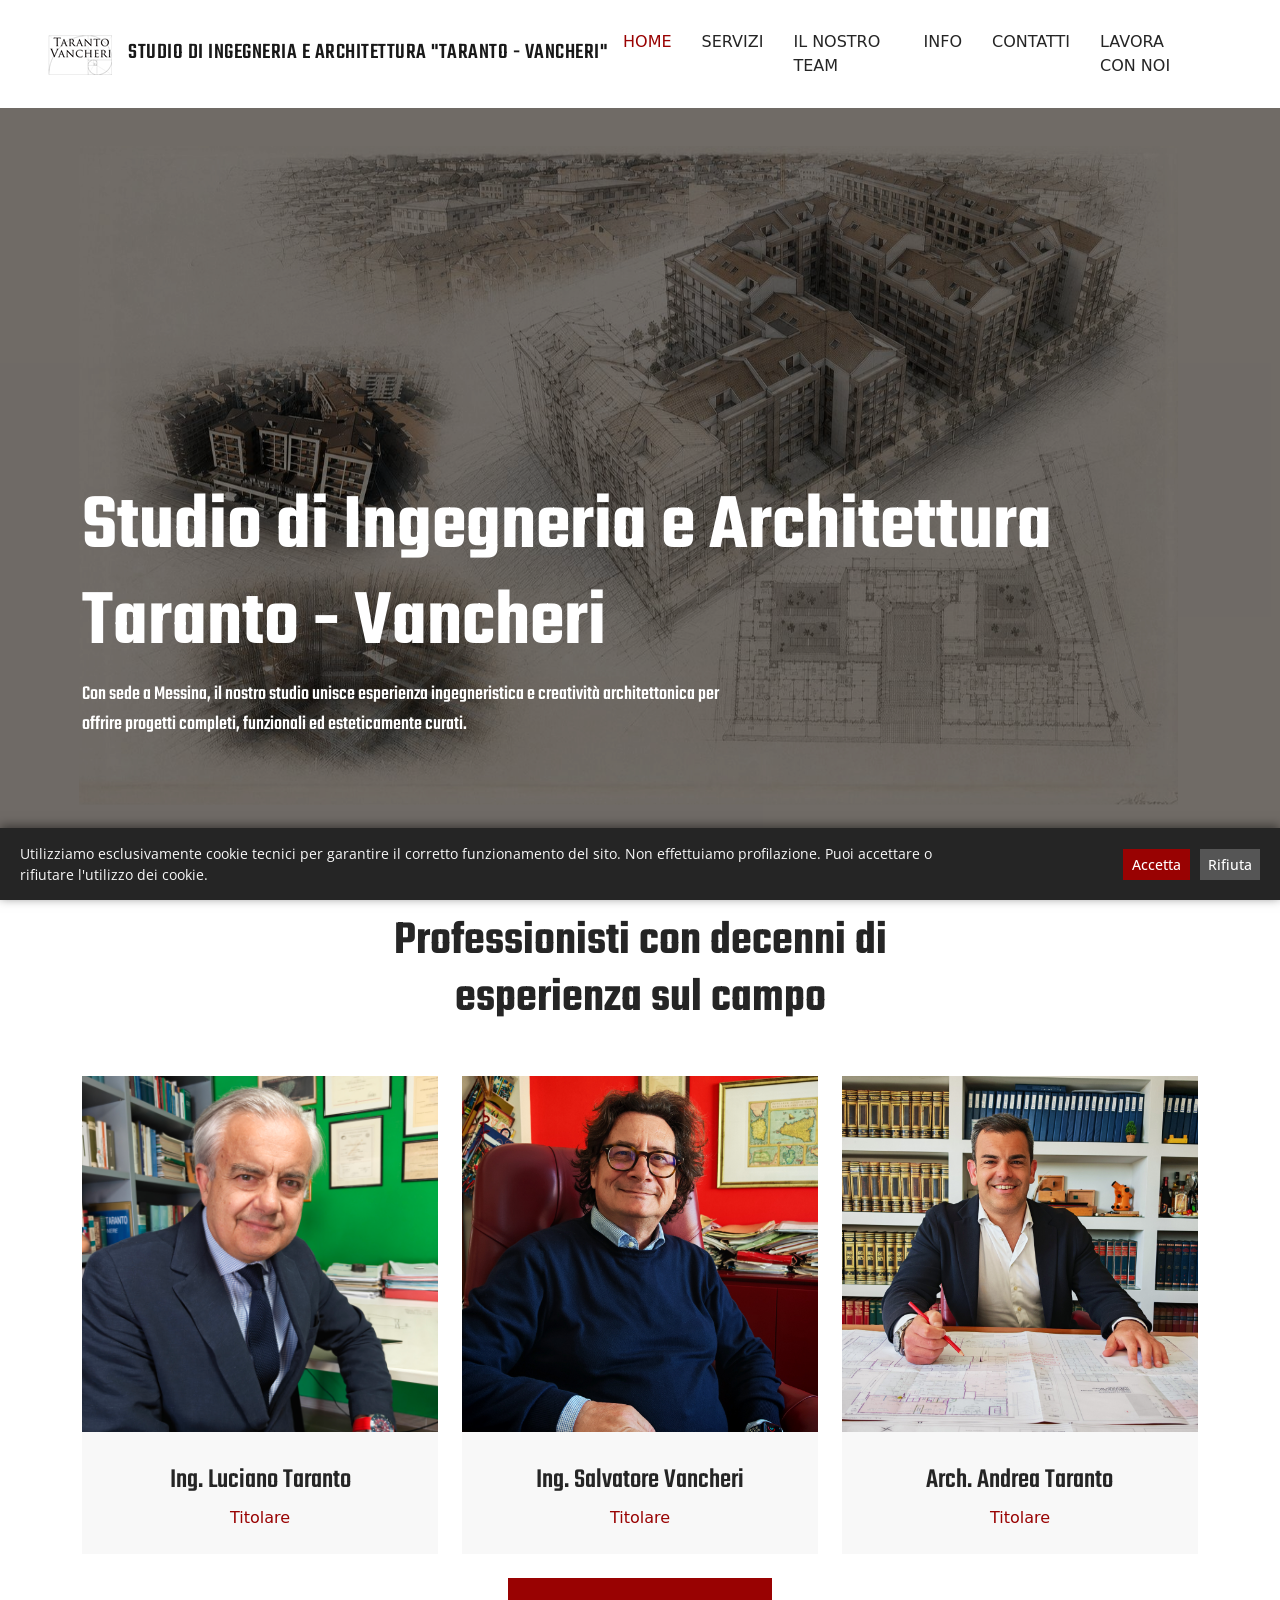
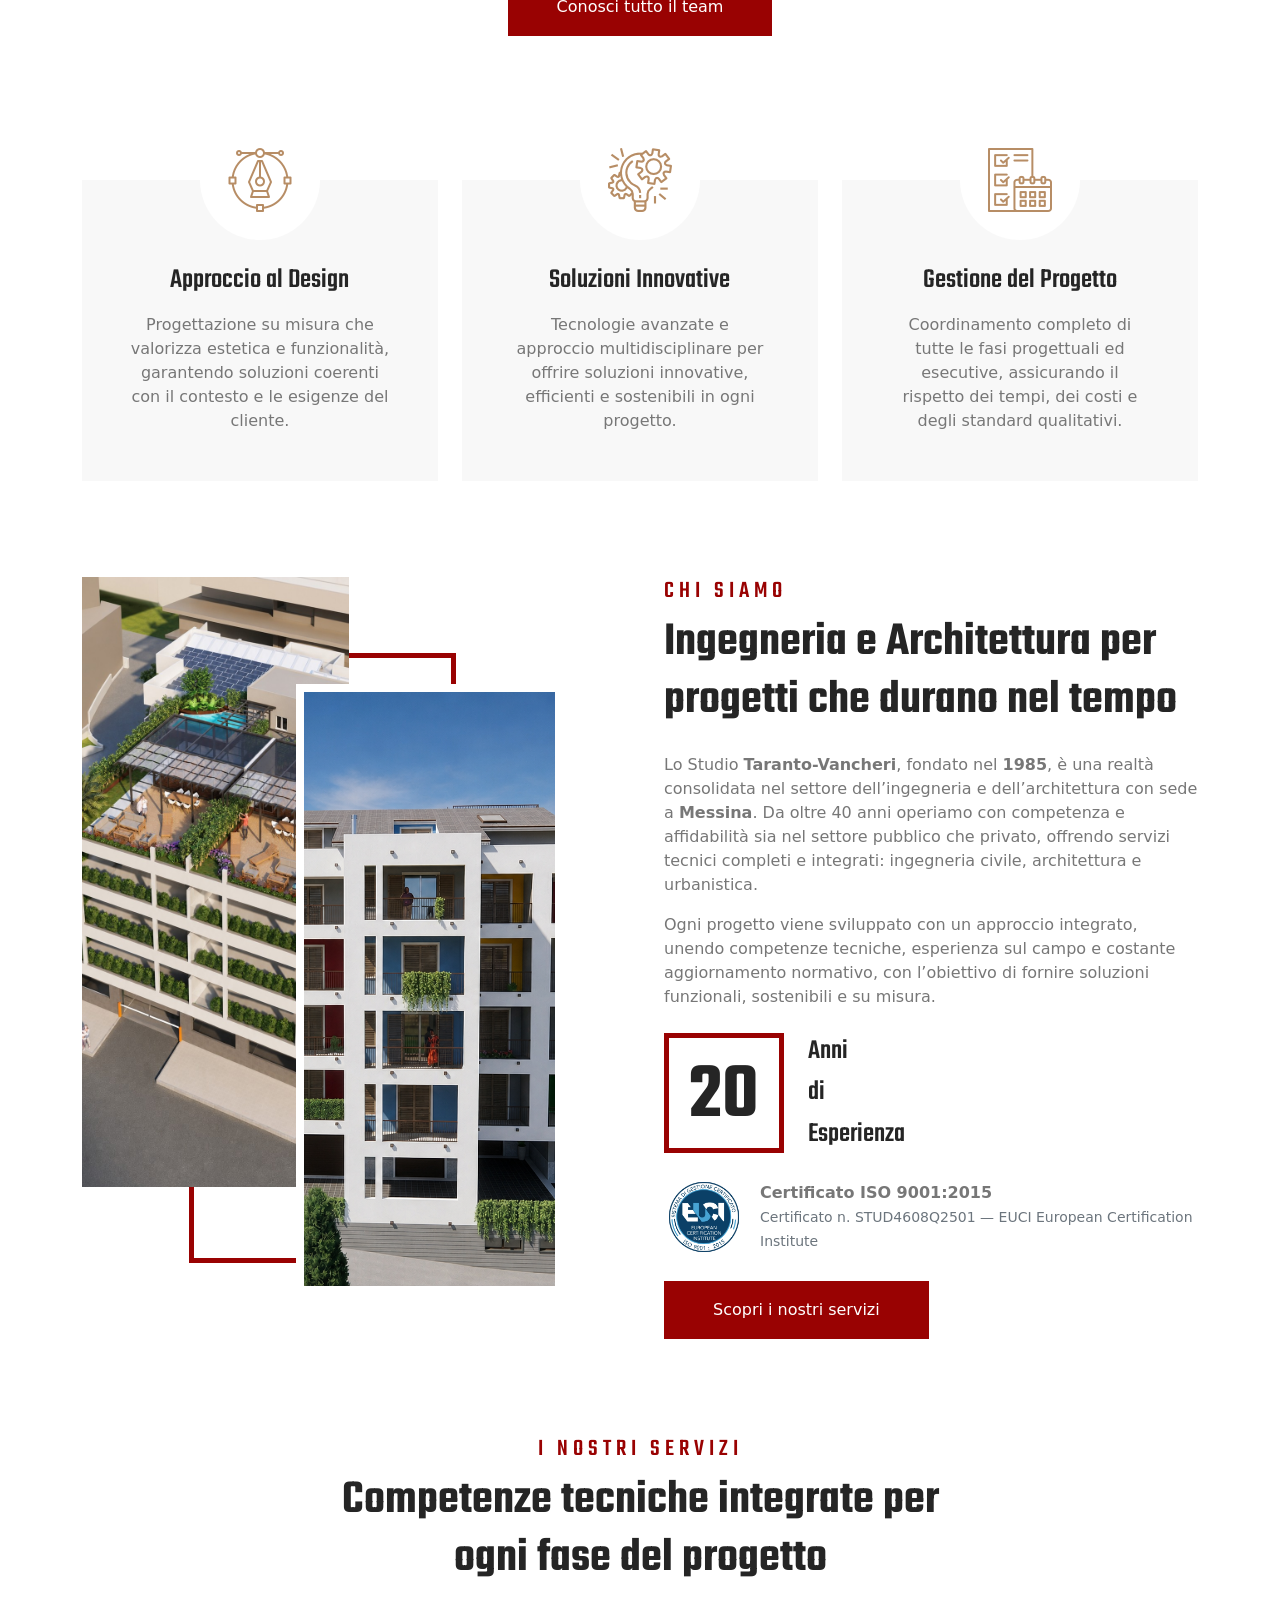
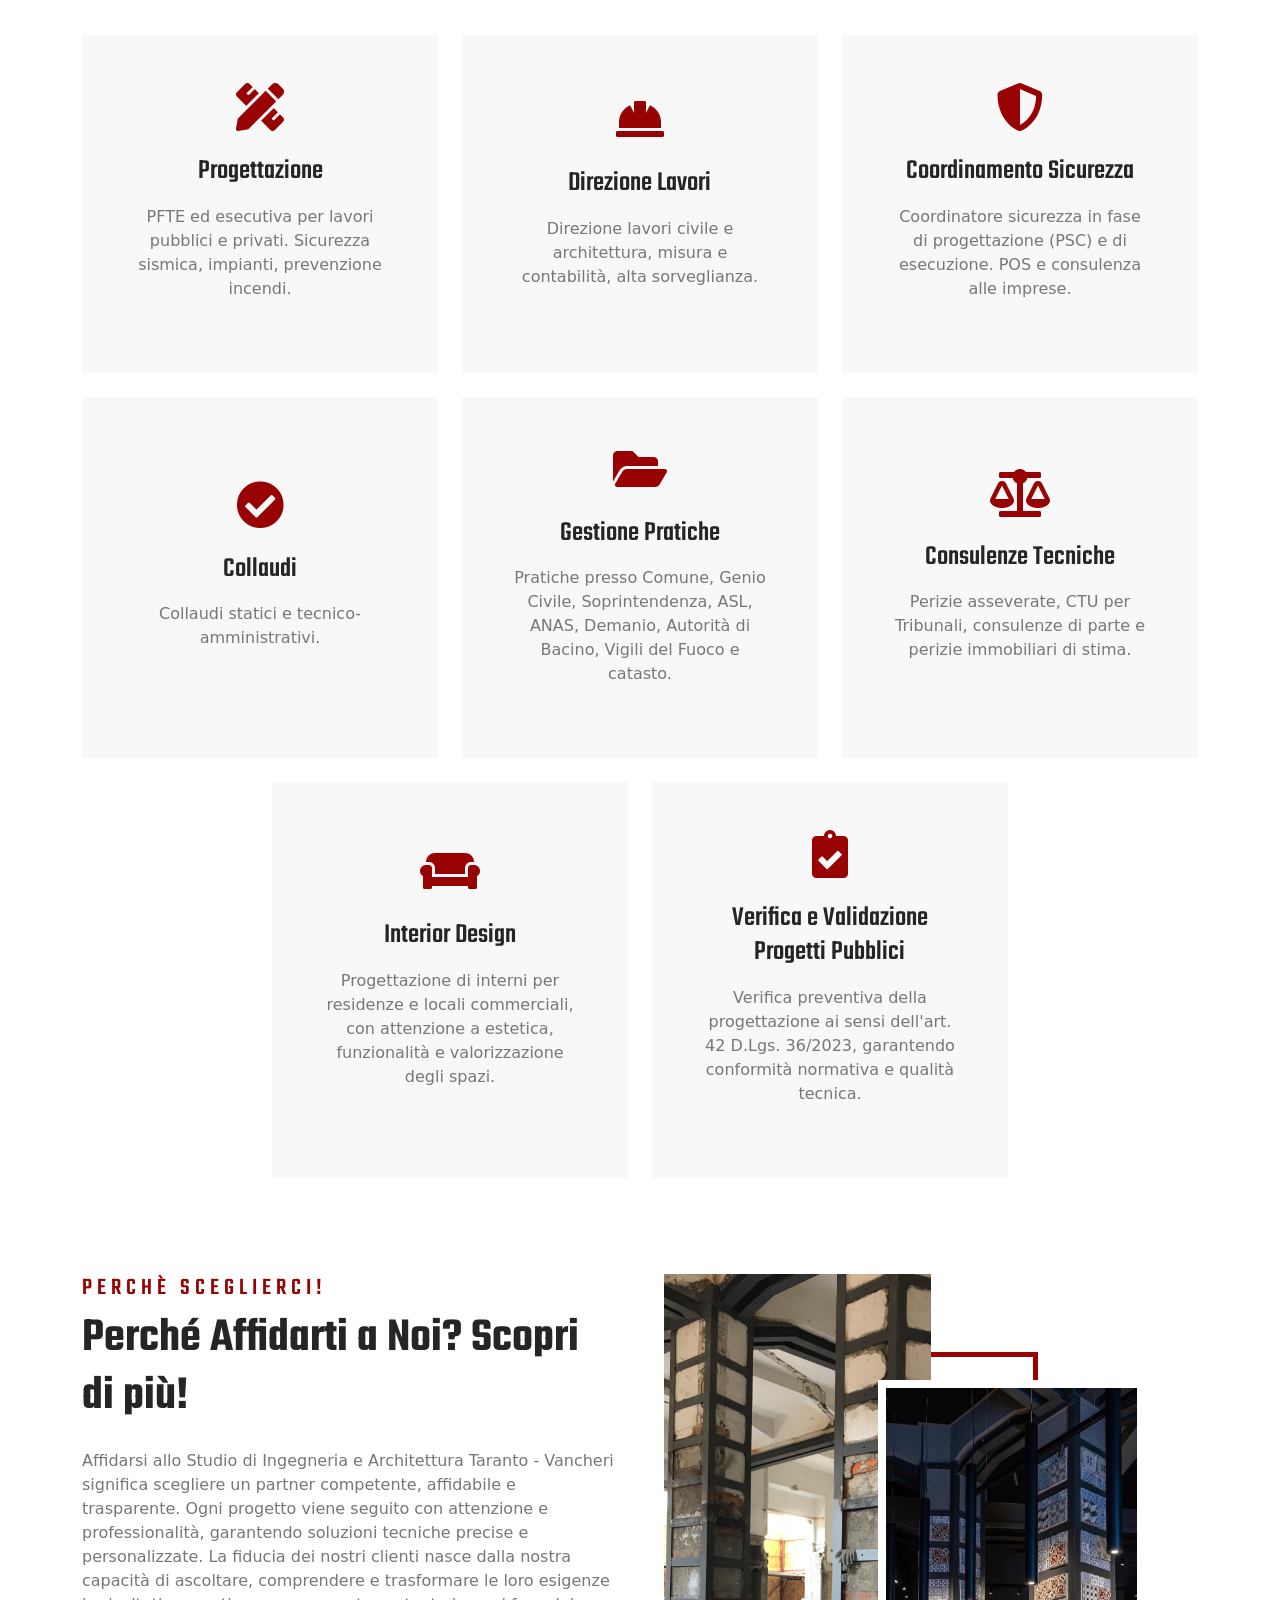
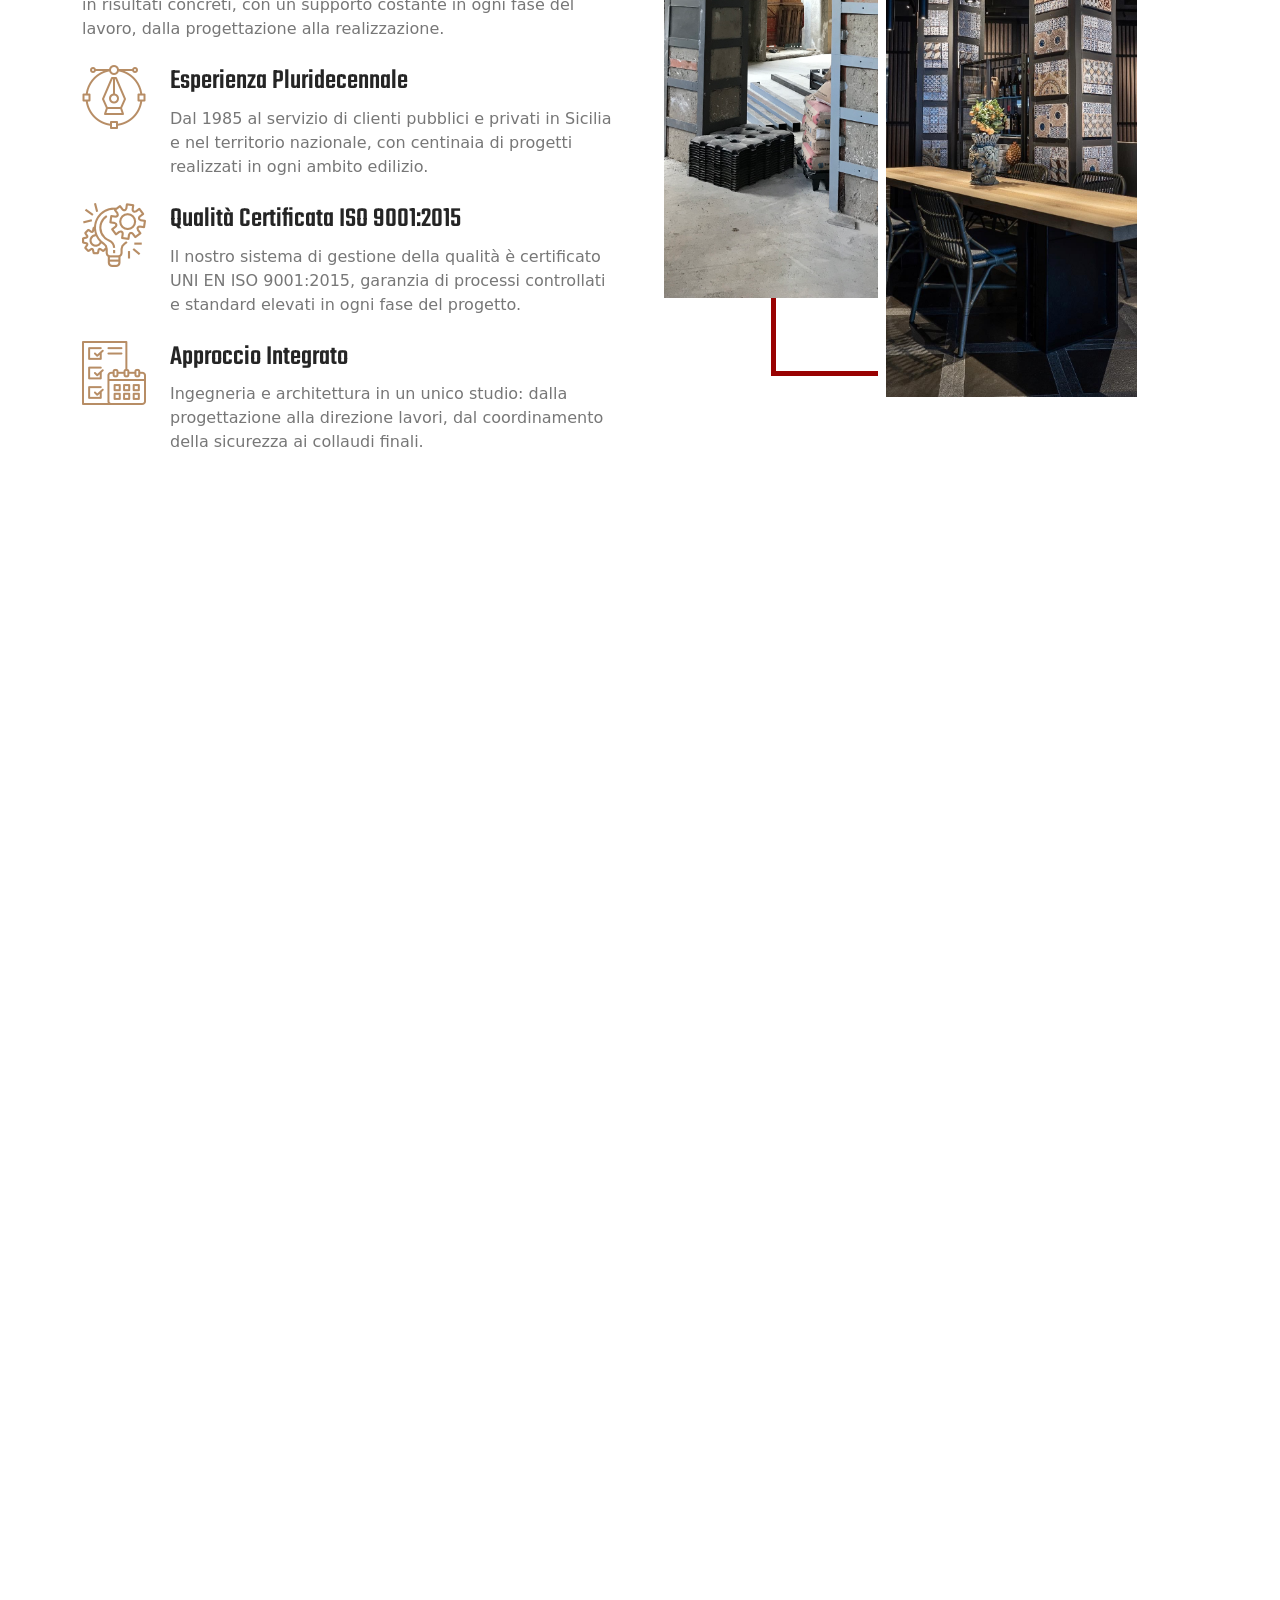
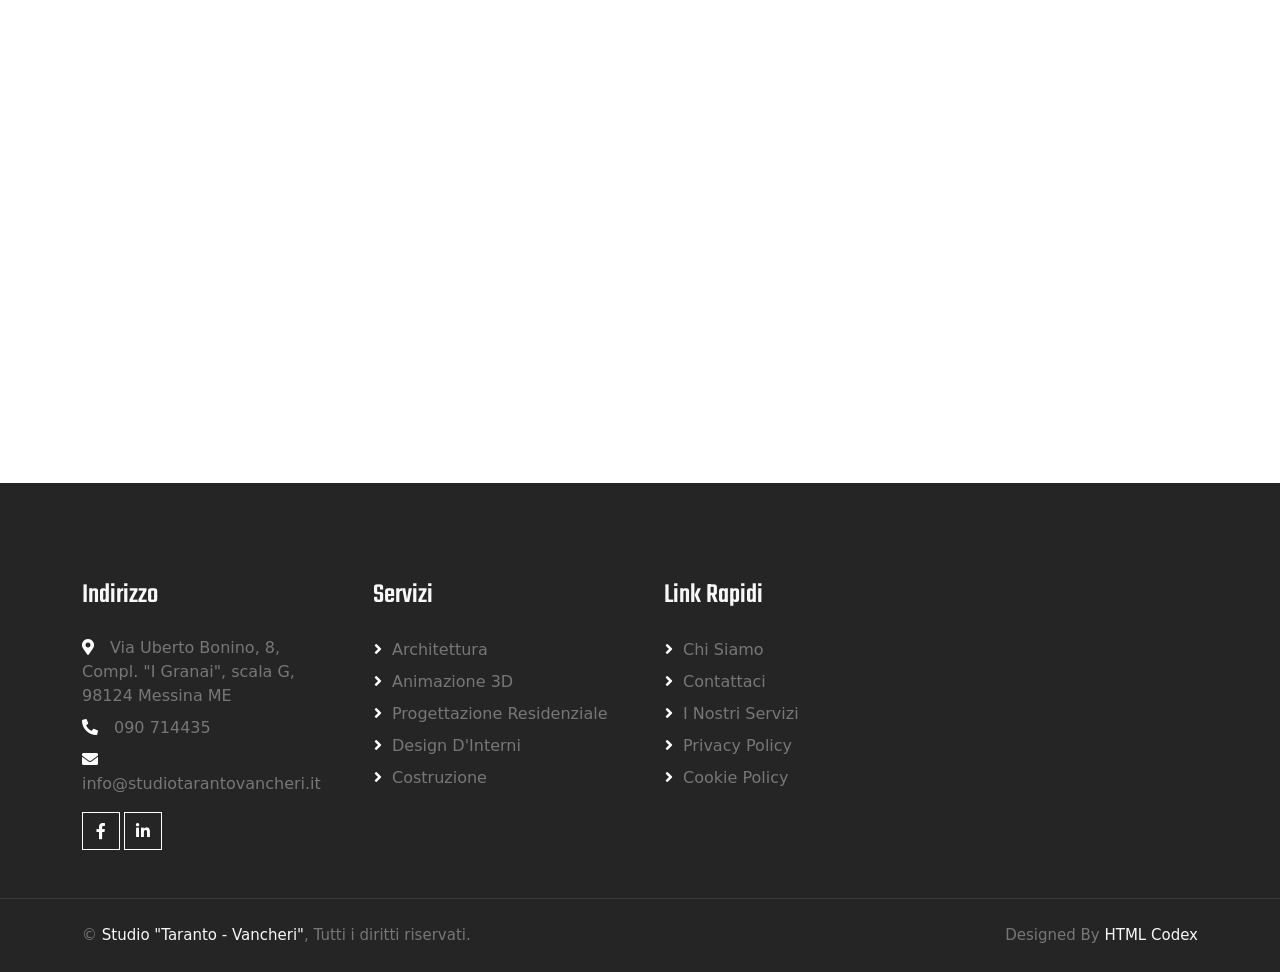
<file: index.html>
<!DOCTYPE html>
<html lang="it">

<head>
    <meta charset="utf-8">
    <title>Studio di Ingegneria e Architettura "Taranto - Vancheri"</title>
    <meta content="width=device-width, initial-scale=1.0" name="viewport">
    <meta content="" name="keywords">
    <meta content="" name="description">

    <!-- Favicon -->
    <link href="img/favicon.ico" rel="icon">

    <!-- Google Web Fonts -->
    <link rel="preconnect" href="https://fonts.googleapis.com">
    <link rel="preconnect" href="https://fonts.gstatic.com" crossorigin>
    <link
        href="https://fonts.googleapis.com/css2?family=Open+Sans:wght@400;500;600&family=Teko:wght@400;500;600&display=swap"
        rel="stylesheet">

    <!-- Icon Font Stylesheet -->
    <link href="https://cdnjs.cloudflare.com/ajax/libs/font-awesome/5.10.0/css/all.min.css" rel="stylesheet">
    <link href="https://cdn.jsdelivr.net/npm/bootstrap-icons@1.4.1/font/bootstrap-icons.css" rel="stylesheet">

    <!-- Libraries Stylesheet -->
    <link href="lib/animate/animate.min.css" rel="stylesheet">
    <link href="lib/owlcarousel/assets/owl.carousel.min.css" rel="stylesheet">
    <link href="lib/tempusdominus/css/tempusdominus-bootstrap-4.min.css" rel="stylesheet" />

    <!-- Customized Bootstrap Stylesheet -->
    <link href="css/bootstrap.min.css" rel="stylesheet">

    <!-- Template Stylesheet -->
    <link href="css/style.css" rel="stylesheet">
</head>

<body>
    <!-- Spinner Start -->
    <div id="spinner"
        class="show bg-white position-fixed translate-middle w-100 vh-100 top-50 start-50 d-flex align-items-center justify-content-center">
        <div class="spinner-border position-relative text-primary" style="width: 6rem; height: 6rem;" role="status">
        </div>
        <img class="position-absolute top-50 start-50 translate-middle" src="img/icons/icon-1.png" alt="Icon">
    </div>
    <!-- Spinner End -->

    <!-- 
    
 
    <div class="container-fluid bg-dark p-0 wow fadeIn" data-wow-delay="0.1s">
        <div class="row gx-0 d-none d-lg-flex">
            <div class="col-lg-7 px-5 text-start">
                <div class="h-100 d-inline-flex align-items-center py-3 me-3">
                    <a class="text-body px-2" href="tel:+0123456789"><i class="fa fa-phone-alt text-primary me-2"></i>+012 345 6789</a>
                    <a class="text-body px-2" href="mailto:info@studiotarantovancheri.it"><i class="fa fa-envelope-open text-primary me-2"></i>info@studiotarantovancheri.it</a>
                </div>
            </div>
            <div class="col-lg-5 px-5 text-end">
                <div class="h-100 d-inline-flex align-items-center py-3 me-2">
                    <a class="text-body px-2" href="">Terms</a>
                    <a class="text-body px-2" href="">Privacy</a>
                </div>
                <div class="h-100 d-inline-flex align-items-center">
                    <a class="btn btn-sm-square btn-outline-body me-1" href=""><i class="fab fa-facebook-f"></i></a>
                    <a class="btn btn-sm-square btn-outline-body me-1" href=""><i class="fab fa-twitter"></i></a>
                    <a class="btn btn-sm-square btn-outline-body me-1" href=""><i class="fab fa-linkedin-in"></i></a>
                    <a class="btn btn-sm-square btn-outline-body me-0" href=""><i class="fab fa-instagram"></i></a>
                </div>
            </div>
        </div>
    </div>
   
-->


    <!-- Navbar Start -->
    <nav class="navbar navbar-expand-lg bg-white navbar-light sticky-top py-lg-0 px-lg-5 wow fadeIn"
        data-wow-delay="0.1s">
        <a href="index.html" class="navbar-brand ms-4 ms-lg-0 d-flex align-items-center">
            <img class="me-3" src="img/icons/icon-1.png" alt="Icon">
            <span class="text-black m-0 d-none d-lg-inline">
                STUDIO DI INGEGNERIA E ARCHITETTURA <span class="text-nowrap">&quot;TARANTO - VANCHERI&quot;</span>
            </span>
        </a>
        <button type="button" class="navbar-toggler me-4" data-bs-toggle="collapse" data-bs-target="#navbarCollapse">
            <span class="navbar-toggler-icon"></span>
        </button>
        <div class="collapse navbar-collapse" id="navbarCollapse">
            <div class="navbar-nav ms-auto p-4 p-lg-0">
                <a href="index.html" class="nav-item nav-link active">Home</a>
                <a href="service.html" class="nav-item nav-link">Servizi</a>
                <a href="about.html" class="nav-item nav-link">Il nostro Team</a>
                <a href="feature.html" class="nav-item nav-link">Info</a>
                <a href="contact.html" class="nav-item nav-link">Contatti</a>
                <a href="lavora-con-noi.html" class="nav-item nav-link">Lavora con Noi</a>
            </div>
        </div>
    </nav>
    <!-- Navbar End -->





    <!-- Carousel Start -->
    <div class="container-fluid p-0 wow fadeIn position-relative" data-wow-delay="0.1s">
        <!-- Testo fisso sovrapposto al carousel -->
        <div class="owl-carousel-inner position-absolute w-100"
            style="top:0;left:0;height:100%;z-index:10;pointer-events:none;">
            <div class="container h-100 d-flex align-items-end pb-0 pb-md-5">
                <div class="row justify-content-start">
                    <div class="col-10 col-lg-8">
                        <h1 class="display-1 text-white">
                            <span class="d-none d-md-inline text-nowrap">Studio di Ingegneria e Architettura</span>
                            <span class="d-md-none">Studio di<br>Ingegneria e Architettura</span>
                            <br class="d-none d-md-inline"><span class="d-none d-md-inline text-nowrap">Taranto - Vancheri</span>
                            <div class="d-md-none mt-2">Taranto - Vancheri</div>
                        </h1>
                        <p class="fs-5 fw-medium text-white mb-4 pb-3">Con sede a Messina, il nostro studio unisce
                            esperienza ingegneristica e creatività architettonica per offrire progetti completi,
                            funzionali ed esteticamente curati.</p>
                    </div>
                </div>
            </div>
        </div>
        <!-- Solo immagini nel carousel, nessun dot -->
        <div class="owl-carousel header-carousel position-relative">
            <div class="owl-carousel-item position-relative">
                <img class="img-fluid" src="photo/home_2.png" alt="">
                <div class="owl-carousel-inner"></div>
            </div>
            <div class="owl-carousel-item position-relative">
                <img class="img-fluid" src="photo/office_1.jpg" alt="">
                <div class="owl-carousel-inner"></div>
            </div>
            <div class="owl-carousel-item position-relative">
                <img class="img-fluid" src="photo/all_team.jpg" alt="" style="object-position: top;">
                <div class="owl-carousel-inner"></div>
            </div>
            <div class="owl-carousel-item position-relative">
                <img class="img-fluid" src="render/Home 02.png" alt="">
                <div class="owl-carousel-inner"></div>
            </div>
        </div>
    </div>
    <!-- Carousel End -->

    <!-- Team Start -->
    <div class="container-xxl py-5">
        <div class="container">
            <div class="text-center mx-auto mb-5 wow fadeInUp" data-wow-delay="0.1s" style="max-width: 600px;">
                <h4 class="section-title">Il nostro Team</h4>
                <h1 class="display-5 mb-4">Professionisti con decenni di esperienza sul campo</h1>
            </div>
            <div class="row g-0 team-items justify-content-center">
                <div class="col-lg-4 col-md-6 wow fadeInUp" data-wow-delay="0.1s">
                    <div class="team-item position-relative">
                        <div class="position-relative">
                            <img class="img-fluid w-100" src="photo/luciano.jpg" alt="Ing. Luciano Taranto"
                                style="width:100%;aspect-ratio:1/1;object-fit:cover;">
                        </div>
                        <div class="bg-light text-center p-4">
                            <h3 class="mt-2">Ing. Luciano Taranto</h3>
                            <span class="text-primary">Titolare</span>
                        </div>
                    </div>
                </div>
                <div class="col-lg-4 col-md-6 wow fadeInUp" data-wow-delay="0.3s">
                    <div class="team-item position-relative">
                        <div class="position-relative">
                            <img class="img-fluid w-100" src="photo/salvatore_vancheri.jpg"
                                alt="Ing. Salvatore Vancheri" style="width:100%;aspect-ratio:1/1;object-fit:cover;">
                        </div>
                        <div class="bg-light text-center p-4">
                            <h3 class="mt-2">Ing. Salvatore Vancheri</h3>
                            <span class="text-primary">Titolare</span>
                        </div>
                    </div>
                </div>
                <div class="col-lg-4 col-md-6 wow fadeInUp" data-wow-delay="0.5s">
                    <div class="team-item position-relative">
                        <div class="position-relative">
                            <img class="img-fluid w-100" src="photo/andrea_taranto.jpg" alt="Arch. Andrea Taranto"
                                style="width:100%;aspect-ratio:1/1;object-fit:cover;">
                        </div>
                        <div class="bg-light text-center p-4">
                            <h3 class="mt-2">Arch. Andrea Taranto</h3>
                            <span class="text-primary">Titolare</span>
                        </div>
                    </div>
                </div>
            </div>
            <div class="text-center mt-4">
                <a class="btn btn-primary py-3 px-5" href="about.html">Conosci tutto il team</a>
            </div>
        </div>
    </div>
    <!-- Team End -->



    <!-- Facts Start -->
    <div class="container-xxl py-5">
        <div class="container pt-5">
            <div class="row g-4">
                <div class="col-lg-4 col-md-6 wow fadeInUp" data-wow-delay="0.1s">
                    <div class="fact-item text-center bg-light h-100 p-5 pt-0">
                        <div class="fact-icon">
                            <img src="img/icons/icon-2.png" alt="Icon">
                        </div>
                        <h3 class="mb-3">Approccio al Design</h3>
                        <p class="mb-0">Progettazione su misura che valorizza estetica e funzionalità, garantendo
                            soluzioni coerenti con il contesto e le esigenze del cliente.</p>
                    </div>
                </div>
                <div class="col-lg-4 col-md-6 wow fadeInUp" data-wow-delay="0.3s">
                    <div class="fact-item text-center bg-light h-100 p-5 pt-0">
                        <div class="fact-icon">
                            <img src="img/icons/icon-3.png" alt="Icon">
                        </div>
                        <h3 class="mb-3">Soluzioni Innovative</h3>
                        <p class="mb-0">Tecnologie avanzate e approccio multidisciplinare per offrire soluzioni
                            innovative, efficienti e sostenibili in ogni progetto.</p>
                    </div>
                </div>
                <div class="col-lg-4 col-md-6 wow fadeInUp" data-wow-delay="0.5s">
                    <div class="fact-item text-center bg-light h-100 p-5 pt-0">
                        <div class="fact-icon">
                            <img src="img/icons/icon-4.png" alt="Icon">
                        </div>
                        <h3 class="mb-3">Gestione del Progetto</h3>
                        <p class="mb-0">Coordinamento completo di tutte le fasi progettuali ed esecutive, assicurando il
                            rispetto dei tempi, dei costi e degli standard qualitativi.</p>
                    </div>
                </div>
            </div>
        </div>
    </div>
    <!-- Facts End -->


    <!-- About Start -->
    <div class="container-xxl py-5">
        <div class="container">
            <div class="row g-5">
                <div class="col-lg-6 wow fadeIn" data-wow-delay="0.1s">
                    <div class="about-img">
                        <img class="img-fluid" src="photo/R3.jpg" alt="">
                        <img class="img-fluid" src="photo/V1 - RENDER.jpg" alt="">
                    </div>
                </div>
                <div class="col-lg-6 wow fadeIn" data-wow-delay="0.5s">
                    <h4 class="section-title">Chi siamo</h4>
                    <h1 class="display-5 mb-4">Ingegneria e Architettura per progetti che durano nel tempo</h1>
                    <p>Lo Studio <strong>Taranto-Vancheri</strong>, fondato nel <strong>1985</strong>, è una realtà
                        consolidata nel settore dell’ingegneria e dell’architettura con sede a <strong>Messina</strong>.
                        Da oltre 40 anni operiamo con competenza e affidabilità sia nel settore pubblico che privato,
                        offrendo servizi tecnici completi e integrati: ingegneria civile, architettura e urbanistica.
                    </p>
                    <p class="mb-4">Ogni progetto viene sviluppato con un approccio integrato, unendo competenze
                        tecniche, esperienza sul campo e costante aggiornamento normativo, con l’obiettivo di fornire
                        soluzioni funzionali, sostenibili e su misura.</p>
                    <div class="d-flex align-items-center mb-4">
                        <div class="d-flex flex-shrink-0 align-items-center justify-content-center border border-5 border-primary"
                            style="width: 120px; height: 120px;">
                            <h1 class="display-1 mb-n2" data-toggle="counter-up">40</h1>
                        </div>
                        <div class="ps-4">
                            <h3>Anni</h3>
                            <h3>di</h3>
                            <h3 class="mb-0">Esperienza</h3>
                        </div>
                    </div>
                    <div class="d-flex align-items-center mb-4">
                        <img src="photo/9001.png" alt="ISO 9001:2015 EUCI" class="flex-shrink-0 me-3"
                            style="width:80px;height:80px;object-fit:contain;">
                        <div>
                            <strong>Certificato ISO 9001:2015</strong><br>
                            <small class="text-muted">Certificato n. STUD4608Q2501 — EUCI European Certification
                                Institute</small>
                        </div>
                    </div>
                    <a class="btn btn-primary py-3 px-5" href="service.html">Scopri i nostri servizi</a>
                </div>
            </div>
        </div>
    </div>
    <!-- About End -->
    <!-- Service Start -->
    <div class="container-xxl py-5">
        <div class="container">
            <div class="text-center mx-auto mb-5 wow fadeInUp" data-wow-delay="0.1s" style="max-width: 600px;">
                <h4 class="section-title">I nostri Servizi</h4>
                <h1 class="display-5 mb-4">Competenze tecniche integrate per ogni fase del progetto</h1>
            </div>
            <div class="row g-4 justify-content-center">
                <div class="col-lg-4 col-md-6 wow fadeInUp" data-wow-delay="0.1s">
                    <div class="service-item d-flex position-relative text-center h-100">
                        <img class="bg-img" src="photo/progettazione.png" alt="">
                        <div class="service-text p-5">
                            <i class="fa fa-pencil-ruler text-primary fa-3x mb-4"></i>
                            <h3 class="mb-3">Progettazione</h3>
                            <p class="mb-4">PFTE ed esecutiva per lavori pubblici e privati. Sicurezza sismica,
                                impianti, prevenzione incendi.</p>

                        </div>
                    </div>
                </div>
                <div class="col-lg-4 col-md-6 wow fadeInUp" data-wow-delay="0.3s">
                    <div class="service-item d-flex position-relative text-center h-100">
                        <img class="bg-img" src="photo/direzione_lavori.png" alt="">
                        <div class="service-text p-5">
                            <i class="fa fa-hard-hat text-primary fa-3x mb-4"></i>
                            <h3 class="mb-3">Direzione Lavori</h3>
                            <p class="mb-4">Direzione lavori civile e architettura, misura e contabilità, alta
                                sorveglianza.</p>

                        </div>
                    </div>
                </div>
                <div class="col-lg-4 col-md-6 wow fadeInUp" data-wow-delay="0.5s">
                    <div class="service-item d-flex position-relative text-center h-100">
                        <img class="bg-img" src="photo/coordinamento_sicurezza.png" alt="">
                        <div class="service-text p-5">
                            <i class="fa fa-shield-alt text-primary fa-3x mb-4"></i>
                            <h3 class="mb-3">Coordinamento Sicurezza</h3>
                            <p class="mb-4">Coordinatore sicurezza in fase di progettazione (PSC) e di esecuzione. POS e
                                consulenza alle imprese.</p>

                        </div>
                    </div>
                </div>
                <div class="col-lg-4 col-md-6 wow fadeInUp" data-wow-delay="0.1s">
                    <div class="service-item d-flex position-relative text-center h-100">
                        <img class="bg-img" src="photo/collaudi.png" alt="">
                        <div class="service-text p-5">
                            <i class="fa fa-check-circle text-primary fa-3x mb-4"></i>
                            <h3 class="mb-3">Collaudi</h3>
                            <p class="mb-4">Collaudi statici e tecnico-amministrativi.</p>

                        </div>
                    </div>
                </div>
                <div class="col-lg-4 col-md-6 wow fadeInUp" data-wow-delay="0.3s">
                    <div class="service-item d-flex position-relative text-center h-100">
                        <img class="bg-img" src="photo/gestione_pratiche.png" alt="">
                        <div class="service-text p-5">
                            <i class="fa fa-folder-open text-primary fa-3x mb-4"></i>
                            <h3 class="mb-3">Gestione Pratiche</h3>
                            <p class="mb-4">Pratiche presso Comune, Genio Civile, Soprintendenza, ASL, ANAS, Demanio, Autorità di Bacino, Vigili del Fuoco e catasto.</p>

                        </div>
                    </div>
                </div>
                <div class="col-lg-4 col-md-6 wow fadeInUp" data-wow-delay="0.5s">
                    <div class="service-item d-flex position-relative text-center h-100">
                        <img class="bg-img" src="photo/consulenze_tecniche.png" alt="">
                        <div class="service-text p-5">
                            <i class="fa fa-balance-scale text-primary fa-3x mb-4"></i>
                            <h3 class="mb-3">Consulenze Tecniche</h3>
                            <p class="mb-4">Perizie asseverate, CTU per Tribunali, consulenze di parte e perizie
                                immobiliari di stima.</p>

                        </div>
                    </div>
                </div>
                <div class="col-lg-4 col-md-6 wow fadeInUp" data-wow-delay="0.1s">
                    <div class="service-item d-flex position-relative text-center h-100">
                        <img class="bg-img" src="render/1_Cucina Soggiorno_.jpg" alt="">
                        <div class="service-text p-5">
                            <i class="fa fa-couch text-primary fa-3x mb-4"></i>
                            <h3 class="mb-3">Interior Design</h3>
                            <p class="mb-4">Progettazione di interni per residenze e locali commerciali, con attenzione
                                a estetica, funzionalità e valorizzazione degli spazi.</p>

                        </div>
                    </div>
                </div>
                <div class="col-lg-4 col-md-6 wow fadeInUp" data-wow-delay="0.3s">
                    <div class="service-item d-flex position-relative text-center h-100">
                        <img class="bg-img" src="photo/validazione_progetti.png" alt="">
                        <div class="service-text p-5">
                            <i class="fa fa-clipboard-check text-primary fa-3x mb-4"></i>
                            <h3 class="mb-3">Verifica e Validazione Progetti Pubblici</h3>
                            <p class="mb-4">Verifica preventiva della progettazione ai sensi dell'art. 42 D.Lgs.
                                36/2023, garantendo conformità normativa e qualità tecnica.</p>

                        </div>
                    </div>
                </div>
            </div>
        </div>
    </div>
    <!-- Service End -->


    <!-- Feature Start -->
    <div class="container-xxl py-5">
        <div class="container">
            <div class="row g-5">
                <div class="col-lg-6 wow fadeInUp" data-wow-delay="0.1s">
                    <h4 class="section-title">Perchè sceglierci!</h4>
                    <h1 class="display-5 mb-4">Perché Affidarti a Noi? Scopri di più!</h1>
                    <p class="mb-4">Affidarsi allo Studio di Ingegneria e Architettura Taranto - Vancheri significa
                        scegliere un partner competente, affidabile e trasparente. Ogni progetto viene seguito con
                        attenzione e professionalità, garantendo soluzioni tecniche precise e personalizzate.
                        La fiducia dei nostri clienti nasce dalla nostra capacità di ascoltare, comprendere e
                        trasformare le loro esigenze in risultati concreti, con un supporto costante in ogni fase del
                        lavoro, dalla progettazione alla realizzazione.</p>
                    <div class="row g-4">
                        <div class="col-12">
                            <div class="d-flex align-items-start">
                                <img class="flex-shrink-0" src="img/icons/icon-2.png" alt="Icon">
                                <div class="ms-4">
                                    <h3>Esperienza Pluridecennale</h3>
                                    <p class="mb-0">Dal 1985 al servizio di clienti pubblici e privati in Sicilia e nel
                                        territorio nazionale, con centinaia di progetti realizzati in ogni ambito
                                        edilizio.</p>
                                </div>
                            </div>
                        </div>
                        <div class="col-12">
                            <div class="d-flex align-items-start">
                                <img class="flex-shrink-0" src="img/icons/icon-3.png" alt="Icon">
                                <div class="ms-4">
                                    <h3>Qualità Certificata ISO 9001:2015</h3>
                                    <p class="mb-0">Il nostro sistema di gestione della qualità è certificato UNI EN ISO
                                        9001:2015, garanzia di processi controllati e standard elevati in ogni fase del
                                        progetto.</p>
                                </div>
                            </div>
                        </div>
                        <div class="col-12">
                            <div class="d-flex align-items-start">
                                <img class="flex-shrink-0" src="img/icons/icon-4.png" alt="Icon">
                                <div class="ms-4">
                                    <h3>Approccio Integrato</h3>
                                    <p class="mb-0">Ingegneria e architettura in un unico studio: dalla progettazione
                                        alla direzione lavori, dal coordinamento della sicurezza ai collaudi finali.</p>
                                </div>
                            </div>
                        </div>
                    </div>
                </div>
                <div class="col-lg-6 wow fadeInUp" data-wow-delay="0.5s">
                    <div class="feature-img">
                        <img class="img-fluid" src="photo/IMG_0123.JPG" alt="">
                        <img class="img-fluid" src="photo/IMG_1347.JPG" alt="">
                    </div>
                </div>
            </div>
        </div>
    </div>
    <!-- Feature End -->


    <!-- Project Start (Nascosto temporaneamente)
    <div class="container-xxl project py-5">
        <div class="container">
            <div class="text-center mx-auto mb-5 wow fadeInUp" data-wow-delay="0.1s" style="max-width: 600px;">
                <h4 class="section-title">I nostri progetti</h4>
                <h1 class="display-5 mb-4">Visita i nostri progetti</h1>
            </div>
            <div class="row g-4 wow fadeInUp" data-wow-delay="0.3s">
                <div class="col-lg-4">
                    <div class="nav nav-pills d-flex justify-content-between w-100 h-100 me-4">
                        <button class="nav-link w-100 d-flex align-items-center text-start p-4 mb-4 active"
                            data-bs-toggle="pill" data-bs-target="#tab-pane-1" type="button">
                            <h3 class="m-0">01. Free-Flow A18</h3>
                        </button>
                        <button class="nav-link w-100 d-flex align-items-center text-start p-4 mb-4"
                            data-bs-toggle="pill" data-bs-target="#tab-pane-2" type="button">
                            <h3 class="m-0">02. PINQuA Trapani</h3>
                        </button>
                        <button class="nav-link w-100 d-flex align-items-center text-start p-4 mb-4"
                            data-bs-toggle="pill" data-bs-target="#tab-pane-3" type="button">
                            <h3 class="m-0">03. Miscela d'Oro</h3>
                        </button>
                        <button class="nav-link w-100 d-flex align-items-center text-start p-4 mb-0"
                            data-bs-toggle="pill" data-bs-target="#tab-pane-4" type="button">
                            <h3 class="m-0">04. Palazzo Arezzo</h3>
                        </button>
                    </div>
                </div>
                <div class="col-lg-8">
                    <div class="tab-content w-100">
                        <div class="tab-pane fade show active" id="tab-pane-1">
                            <div class="row g-4">
                                <div class="col-md-6" style="min-height:350px;">
                                    <div id="carousel-p1" class="carousel slide h-100" data-bs-ride="carousel">
                                        <div class="carousel-inner h-100">
                                            <div class="carousel-item active h-100">
                                                <img src="img/project-1.jpg" class="d-block w-100 h-100" style="object-fit:cover;" alt="Free-Flow A18">
                                            </div>
                                        </div>
                                        <button class="carousel-control-prev" type="button" data-bs-target="#carousel-p1" data-bs-slide="prev"><span class="carousel-control-prev-icon"></span></button>
                                        <button class="carousel-control-next" type="button" data-bs-target="#carousel-p1" data-bs-slide="next"><span class="carousel-control-next-icon"></span></button>
                                    </div>
                                </div>
                                <div class="col-md-6">
                                    <h1 class="mb-3">Impianto Free-Flow — Autostrada A18 Siracusa-Gela</h1>
                                    <p class="mb-4">Progettazione di fattibilità per il sistema di esazione pedaggi Free-Flow sull'A18, tratta Siracusa–Rosolini (Lotti 3-4-5) e Rosolini–Modica (Lotti 6-7-8).</p>
                                    <p><i class="fa fa-check text-primary me-3"></i>Progettazione infrastrutturale</p>
                                    <p><i class="fa fa-check text-primary me-3"></i>Opere stradali avanzate</p>
                                    <p><i class="fa fa-check text-primary me-3"></i>Committente pubblico</p>
                                    <a href="project.html" class="btn btn-primary py-3 px-5 mt-3">Scopri di più</a>
                                </div>
                            </div>
                        </div>
                        <div class="tab-pane fade" id="tab-pane-2">
                            <div class="row g-4">
                                <div class="col-md-6" style="min-height:350px;">
                                    <div id="carousel-p2" class="carousel slide h-100" data-bs-ride="carousel">
                                        <div class="carousel-inner h-100">
                                            <div class="carousel-item active h-100">
                                                <img src="img/project-2.jpg" class="d-block w-100 h-100" style="object-fit:cover;" alt="PINQuA Trapani">
                                            </div>
                                        </div>
                                        <button class="carousel-control-prev" type="button" data-bs-target="#carousel-p2" data-bs-slide="prev"><span class="carousel-control-prev-icon"></span></button>
                                        <button class="carousel-control-next" type="button" data-bs-target="#carousel-p2" data-bs-slide="next"><span class="carousel-control-next-icon"></span></button>
                                    </div>
                                </div>
                                <div class="col-md-6">
                                    <h1 class="mb-3">PINQuA — Recupero Rione Cappuccinelli, Trapani</h1>
                                    <p class="mb-4">Programma Innovativo Nazionale per la Qualità dell'Abitare (PINQuA 1): rigenerazione urbana del Rione Cappuccinelli. Incarico di Direttore Operativo.</p>
                                    <p><i class="fa fa-check text-primary me-3"></i>Rigenerazione urbana</p>
                                    <p><i class="fa fa-check text-primary me-3"></i>Direzione Lavori</p>
                                    <p><i class="fa fa-check text-primary me-3"></i>Programma nazionale PNRR</p>
                                    <a href="project.html" class="btn btn-primary py-3 px-5 mt-3">Scopri di più</a>
                                </div>
                            </div>
                        </div>
                        <div class="tab-pane fade" id="tab-pane-3">
                            <div class="row g-4">
                                <div class="col-md-6" style="min-height:350px;">
                                    <div id="carousel-p3" class="carousel slide h-100" data-bs-ride="carousel">
                                        <div class="carousel-inner h-100">
                                            <div class="carousel-item active h-100">
                                                <img src="img/project-3.jpg" class="d-block w-100 h-100" style="object-fit:cover;" alt="Miscela d&apos;Oro">
                                            </div>
                                        </div>
                                        <button class="carousel-control-prev" type="button" data-bs-target="#carousel-p3" data-bs-slide="prev"><span class="carousel-control-prev-icon"></span></button>
                                        <button class="carousel-control-next" type="button" data-bs-target="#carousel-p3" data-bs-slide="next"><span class="carousel-control-next-icon"></span></button>
                                    </div>
                                </div>
                                <div class="col-md-6">
                                    <h1 class="mb-3">Flagship Store e Magazzino — Miscela d'Oro</h1>
                                    <p class="mb-4">Restauro del Flagship Store in Piazza Cairoli e progettazione del magazzino automatico per stoccaggio caffè in via Enrico Fermi, Messina.</p>
                                    <p><i class="fa fa-check text-primary me-3"></i>Design commerciale</p>
                                    <p><i class="fa fa-check text-primary me-3"></i>Logistica industriale</p>
                                    <p><i class="fa fa-check text-primary me-3"></i>Committente privato</p>
                                    <a href="project.html" class="btn btn-primary py-3 px-5 mt-3">Scopri di più</a>
                                </div>
                            </div>
                        </div>
                        <div class="tab-pane fade" id="tab-pane-4">
                            <div class="row g-4">
                                <div class="col-md-6" style="min-height:350px;">
                                    <div id="carousel-p4" class="carousel slide h-100" data-bs-ride="carousel">
                                        <div class="carousel-inner h-100">
                                            <div class="carousel-item active h-100">
                                                <img src="img/project-4.jpg" class="d-block w-100 h-100" style="object-fit:cover;" alt="Palazzo Arezzo">
                                            </div>
                                        </div>
                                        <button class="carousel-control-prev" type="button" data-bs-target="#carousel-p4" data-bs-slide="prev"><span class="carousel-control-prev-icon"></span></button>
                                        <button class="carousel-control-next" type="button" data-bs-target="#carousel-p4" data-bs-slide="next"><span class="carousel-control-next-icon"></span></button>
                                    </div>
                                </div>
                                <div class="col-md-6">
                                    <h1 class="mb-3">Palazzo Arezzo di Donnafugata — Ragusa Ibla</h1>
                                    <p class="mb-4">Restauro e risanamento conservativo del Palazzo Arezzo di Donnafugata a Ragusa Ibla, con cambio di destinazione d'uso a struttura turistico-ricettiva.</p>
                                    <p><i class="fa fa-check text-primary me-3"></i>Restauro conservativo</p>
                                    <p><i class="fa fa-check text-primary me-3"></i>Cambio destinazione d'uso</p>
                                    <p><i class="fa fa-check text-primary me-3"></i>Progettazione strutturale</p>
                                    <a href="project.html" class="btn btn-primary py-3 px-5 mt-3">Scopri di più</a>
                                </div>
                            </div>
                        </div>
                    </div>
                </div>
            </div>
        </div>
    </div>
    Project End -->
    <!-- Appointment Start 
    <div class="container-xxl py-5">
        <div class="container">
            <div class="row g-5">
                <div class="col-lg-6 wow fadeInUp" data-wow-delay="0.1s">
                    <h4 class="section-title">Appointment</h4>
                    <h1 class="display-5 mb-4">Make An Appointment To Start Your Dream Project</h1>
                    <p class="mb-4">Tempor erat elitr rebum at clita. Diam dolor diam ipsum sit. Aliqu diam amet diam et eos. Clita erat ipsum et lorem et sit, sed stet lorem sit clita duo justo magna dolore erat amet</p>
                    <div class="row g-4">
                        <div class="col-12">
                            <div class="d-flex">
                                <div class="d-flex flex-shrink-0 align-items-center justify-content-center bg-light" style="width: 65px; height: 65px;">
                                    <i class="fa fa-2x fa-phone-alt text-primary"></i>
                                </div>
                                <div class="ms-4">
                                    <p class="mb-2">Call Us Now</p>
                                    <h3 class="mb-0">+012 345 6789</h3>
                                </div>
                            </div>
                        </div>
                        <div class="col-12">
                            <div class="d-flex">
                                <div class="d-flex flex-shrink-0 align-items-center justify-content-center bg-light" style="width: 65px; height: 65px;">
                                    <i class="fa fa-2x fa-envelope-open text-primary"></i>
                                </div>
                                <div class="ms-4">
                                    <p class="mb-2">Mail Us Now</p>
                                    <h3 class="mb-0">info@studiotarantovancheri.it</h3>
                                </div>
                            </div>
                        </div>
                    </div>
                </div>
                <div class="col-lg-6 wow fadeInUp" data-wow-delay="0.5s">
                    <div class="row g-3">
                        <div class="col-12 col-sm-6">
                            <input type="text" class="form-control" placeholder="Your Name" style="height: 55px;">
                        </div>
                        <div class="col-12 col-sm-6">
                            <input type="email" class="form-control" placeholder="Your Email" style="height: 55px;">
                        </div>
                        <div class="col-12 col-sm-6">
                            <input type="text" class="form-control" placeholder="Your Mobile" style="height: 55px;">
                        </div>
                        <div class="col-12 col-sm-6">
                            <select class="form-select" style="height: 55px;">
                                <option selected>Choose Service</option>
                                <option value="1">Service 1</option>
                                <option value="2">Service 2</option>
                                <option value="3">Service 3</option>
                            </select>
                        </div>
                        <div class="col-12 col-sm-6">
                            <div class="date" id="date" data-target-input="nearest">
                                <input type="text"
                                    class="form-control datetimepicker-input"
                                    placeholder="Choose Date" data-target="#date" data-toggle="datetimepicker" style="height: 55px;">
                            </div>
                        </div>
                        <div class="col-12 col-sm-6">
                            <div class="time" id="time" data-target-input="nearest">
                                <input type="text"
                                    class="form-control datetimepicker-input"
                                    placeholder="Choose Date" data-target="#time" data-toggle="datetimepicker" style="height: 55px;">
                            </div>
                        </div>
                        <div class="col-12">
                            <textarea class="form-control" rows="5" placeholder="Message"></textarea>
                        </div>
                        <div class="col-12">
                            <button class="btn btn-primary w-100 py-3" type="submit">Book Appointment</button>
                        </div>
                    </div>
                </div>
            </div>
        </div>
    </div>
-->



    <!-- T
    <div class="container-xxl py-5">
        <div class="container">
            <div class="text-center mx-auto mb-5 wow fadeInUp" data-wow-delay="0.1s" style="max-width: 600px;">
                <h4 class="section-title">Testimonial</h4>
                <h1 class="display-5 mb-4">Thousands Of Customers Who Trust Us And Our Services</h1>
            </div>
            <div class="owl-carousel testimonial-carousel wow fadeInUp" data-wow-delay="0.1s">
                <div class="testimonial-item text-center" data-dot="<img class='img-fluid' src='img/testimonial-1.jpg' alt=''>">
                    <p class="fs-5">Clita clita tempor justo dolor ipsum amet kasd amet duo justo duo duo labore sed sed. Magna ut diam sit et amet stet eos sed clita erat magna elitr erat sit sit erat at rebum justo sea clita.</p>
                    <h3>Nome Cliente</h3>
                    <span class="text-primary">Professione</span>
                </div>
                <div class="testimonial-item text-center" data-dot="<img class='img-fluid' src='img/testimonial-2.jpg' alt=''>">
                    <p class="fs-5">Clita clita tempor justo dolor ipsum amet kasd amet duo justo duo duo labore sed sed. Magna ut diam sit et amet stet eos sed clita erat magna elitr erat sit sit erat at rebum justo sea clita.</p>
                    <h3>Nome Cliente</h3>
                    <span class="text-primary">Professione</span>
                </div>
                <div class="testimonial-item text-center" data-dot="<img class='img-fluid' src='img/testimonial-3.jpg' alt=''>">
                    <p class="fs-5">Clita clita tempor justo dolor ipsum amet kasd amet duo justo duo duo labore sed sed. Magna ut diam sit et amet stet eos sed clita erat magna elitr erat sit sit erat at rebum justo sea clita.</p>
                    <h3>Nome Cliente</h3>
                    <span class="text-primary">Professione</span>
                </div>
            </div>      
        </div>
    </div>
    Testimonial End -->

    <!-- Contact Start -->
    <div class="container-xxl py-5">
        <div class="container">
            <div class="text-center mx-auto mb-5 wow fadeInUp" data-wow-delay="0.1s" style="max-width: 600px;">
                <h4 class="section-title">Contattaci</h4>
                <h1 class="display-5 mb-4">
                    Se hai qualche domanda, non esitare a contattarci</h1>
            </div>
            <div class="row g-5">
                <div class="col-lg-6 wow fadeInUp" data-wow-delay="0.1s">
                    <div class="d-flex flex-column justify-content-between h-100">
                        <div class="bg-light d-flex align-items-center w-100 p-4 mb-4">
                            <div class="d-flex flex-shrink-0 align-items-center justify-content-center bg-dark"
                                style="width: 55px; height: 55px;">
                                <i class="fa fa-map-marker-alt text-white"></i>
                            </div>
                            <div class="ms-4">
                                <p class="mb-2">Indirizzo</p>
                                <h3 class="mb-0">Via Uberto Bonino, 8, Compl. "I Granai", scala G, 98124 Messina ME</h3>
                            </div>
                        </div>
                        <div class="bg-light d-flex align-items-center w-100 p-4 mb-4">
                            <div class="d-flex flex-shrink-0 align-items-center justify-content-center bg-dark"
                                style="width: 55px; height: 55px;">
                                <i class="fa fa-phone-alt text-white"></i>
                            </div>
                            <div class="ms-4">
                                <p class="mb-2">Chiamaci ora</p>
                                <h3 class="mb-0">090 714435</h3>
                            </div>
                        </div>
                        <div class="bg-light d-flex align-items-center w-100 p-4 mb-4">
                            <div class="d-flex flex-shrink-0 align-items-center justify-content-center bg-dark"
                                style="width: 55px; height: 55px;">
                                <i class="fa fa-mobile-alt text-white"></i>
                            </div>
                            <div class="ms-4">
                                <p class="mb-2">Cellulari</p>
                                <p class="mb-1 mb-0" style="font-size:15px">Luciano Taranto: +39 3331816088</p>
                                <p class="mb-1 mb-0" style="font-size:15px">Salvatore Vancheri: +39 3929766825</p>
                                <p class="mb-0 mb-0" style="font-size:15px">Andrea Taranto: +39 3486722446</p>
                            </div>
                        </div>
                        <div class="bg-light d-flex align-items-center w-100 p-4 mb-4">
                            <div class="d-flex flex-shrink-0 align-items-center justify-content-center bg-dark"
                                style="width: 55px; height: 55px;">
                                <i class="fa fa-envelope-open text-white"></i>
                            </div>
                            <div class="ms-4">
                                <p class="mb-2">Mandaci una email</p>
                                <h5 class="mb-0 text-break contact-email">info@studiotarantovancheri.it</h5>
                            </div>
                        </div>
                        <div class="bg-light d-flex align-items-center w-100 p-4">
                            <div class="d-flex flex-shrink-0 align-items-center justify-content-center bg-dark"
                                style="width: 55px; height: 55px;">
                                <i class="fa fa-clock text-white"></i>
                            </div>
                            <div class="ms-4">
                                <p class="mb-1">Orari di apertura</p>
                                <h5 class="mb-0">Lun – Ven: 09:00 – 13:00 / 16:00 – 20:00</h5>
                                <small class="text-muted">Sabato e festivi: chiuso</small>
                            </div>
                        </div>
                    </div>
                </div>
                <div class="col-lg-6 wow fadeInUp" data-wow-delay="0.5s">
                    <p class="mb-4">.</p>
                    <form>
                        <div class="row g-3">
                            <div class="col-md-6">
                                <div class="form-floating">
                                    <input type="text" class="form-control" id="name" placeholder="Your Name">
                                    <label for="name">Il tuo nome e cognome</label>
                                </div>
                            </div>
                            <div class="col-md-6">
                                <div class="form-floating">
                                    <input type="email" class="form-control" id="email" placeholder="Your Email">
                                    <label for="email">La tua email</label>
                                </div>
                            </div>
                            <div class="col-12">
                                <div class="form-floating">
                                    <input type="text" class="form-control" id="subject" placeholder="Subject">
                                    <label for="subject">Oggetto</label>
                                </div>
                            </div>
                            <div class="col-12">
                                <div class="form-floating">
                                    <textarea class="form-control" placeholder="Leave a message here" id="message"
                                        style="height: 100px"></textarea>
                                    <label for="message">Messaggio</label>
                                </div>
                            </div>
                            <div class="col-12">
                                <button class="btn btn-primary w-100 py-3" type="submit">Invia Messaggio</button>
                            </div>
                        </div>
                    </form>
                </div>
            </div>
        </div>
    </div>
    <!-- Contact End -->

    <!-- Google Map Start -->
    <div class="container-xxl pt-5 px-0 wow fadeIn" data-wow-delay="0.1s">
        <iframe class="w-100 mb-n2" style="height: 450px;"
            src="https://www.google.com/maps/embed?pb=!1m18!1m12!1m3!1d1568.4076466014885!2d15.544231075953217!3d38.16773202304452!2m3!1f0!2f0!3f0!3m2!1i1024!2i768!4f13.1!3m3!1m2!1s0x13144f70ade97ca5%3A0x81282c6506da673b!2sStudio%20Taranto%20-%20Vancheri!5e0!3m2!1sit!2sit!4v1754260855359!5m2!1sit!2sit"
            frameborder="0" allowfullscreen="" aria-hidden="false" tabindex="0"></iframe>
    </div>
    <!-- Google Map End -->

    <!-- Footer Start -->
    <div class="container-fluid bg-dark text-body footer mt-5 pt-5 px-0 wow fadeIn" data-wow-delay="0.1s">
        <div class="container py-5">
            <div class="row g-5">
                <div class="col-lg-3 col-md-6">
                    <h3 class="text-light mb-4">Indirizzo</h3>
                    <p class="mb-2"><i class="fa fa-map-marker-alt text-primary me-3"></i>Via Uberto Bonino, 8, Compl.
                        "I Granai", scala G,
                        98124 Messina ME</p>
                    <p class="mb-2"><i class="fa fa-phone-alt text-primary me-3"></i>090 714435</p>
                    <p class="mb-2"><i class="fa fa-envelope text-primary me-3"></i>info@studiotarantovancheri.it</p>
                    <div class="d-flex pt-2">
                        <a class="btn btn-square btn-outline-body me-1"
                            href="https://www.facebook.com/profile.php?id=2402594363363047&_rdr"><i
                                class="fab fa-facebook-f"></i></a>
                        <a class="btn btn-square btn-outline-body me-0"
                            href="https://www.linkedin.com/in/taranto-luciano-74a571202/?originalSubdomain=it"><i
                                class="fab fa-linkedin-in"></i></a>
                    </div>
                </div>
                <div class="col-lg-3 col-md-6">
                    <h3 class="text-light mb-4">Servizi</h3>
                    <a class="btn btn-link" href="">Architettura</a>
                    <a class="btn btn-link" href="">Animazione 3D</a>
                    <a class="btn btn-link" href="">Progettazione Residenziale</a>
                    <a class="btn btn-link" href="">Design d'Interni</a>
                    <a class="btn btn-link" href="">Costruzione</a>
                </div>
                <div class="col-lg-3 col-md-6">
                    <h3 class="text-light mb-4">Link Rapidi</h3>
                    <a class="btn btn-link" href="about.html">Chi Siamo</a>
                    <a class="btn btn-link" href="contact.html">Contattaci</a>
                    <a class="btn btn-link" href="service.html">I nostri Servizi</a>
                    <a class="btn btn-link" href="privacy-policy.html">Privacy Policy</a>
                    <a class="btn btn-link" href="cookie-policy.html">Cookie Policy</a>
                </div>
            </div>
        </div>
        <div class="container-fluid copyright">
            <div class="container">
                <div class="row">
                    <div class="col-md-6 text-center text-md-start mb-3 mb-md-0">
                        &copy; <a href="#">Studio "Taranto - Vancheri"</a>, Tutti i diritti riservati.
                    </div>
                    <div class="col-md-6 text-center text-md-end">
                        <!--/*** This template is free as long as you keep the footer author’s credit link/attribution link/backlink. If you'd like to use the template without the footer author’s credit link/attribution link/backlink, you can purchase the Credit Removal License from "https://htmlcodex.com/credit-removal". Thank you for your support. ***/-->
                        Designed By <a href="https://htmlcodex.com">HTML Codex</a>
                    </div>
                </div>
            </div>
        </div>
    </div>
    <!-- Footer End -->


    <!-- Back to Top -->
    <a href="#" class="btn btn-lg btn-primary btn-lg-square back-to-top"><i class="bi bi-arrow-up"></i></a>


    <!-- JavaScript Libraries -->
    <script src="https://code.jquery.com/jquery-3.4.1.min.js"></script>
    <script src="https://cdn.jsdelivr.net/npm/bootstrap@5.0.0/dist/js/bootstrap.bundle.min.js"></script>
    <script src="lib/wow/wow.min.js"></script>
    <script src="lib/easing/easing.min.js"></script>
    <script src="lib/waypoints/waypoints.min.js"></script>
    <script src="lib/counterup/counterup.min.js"></script>
    <script src="lib/owlcarousel/owl.carousel.min.js"></script>
    <script src="lib/tempusdominus/js/moment.min.js"></script>
    <script src="lib/tempusdominus/js/moment-timezone.min.js"></script>
    <script src="lib/tempusdominus/js/tempusdominus-bootstrap-4.min.js"></script>

    <!-- Template Javascript -->
    <script src="js/main.js"></script>
</body>

</html>
</file>
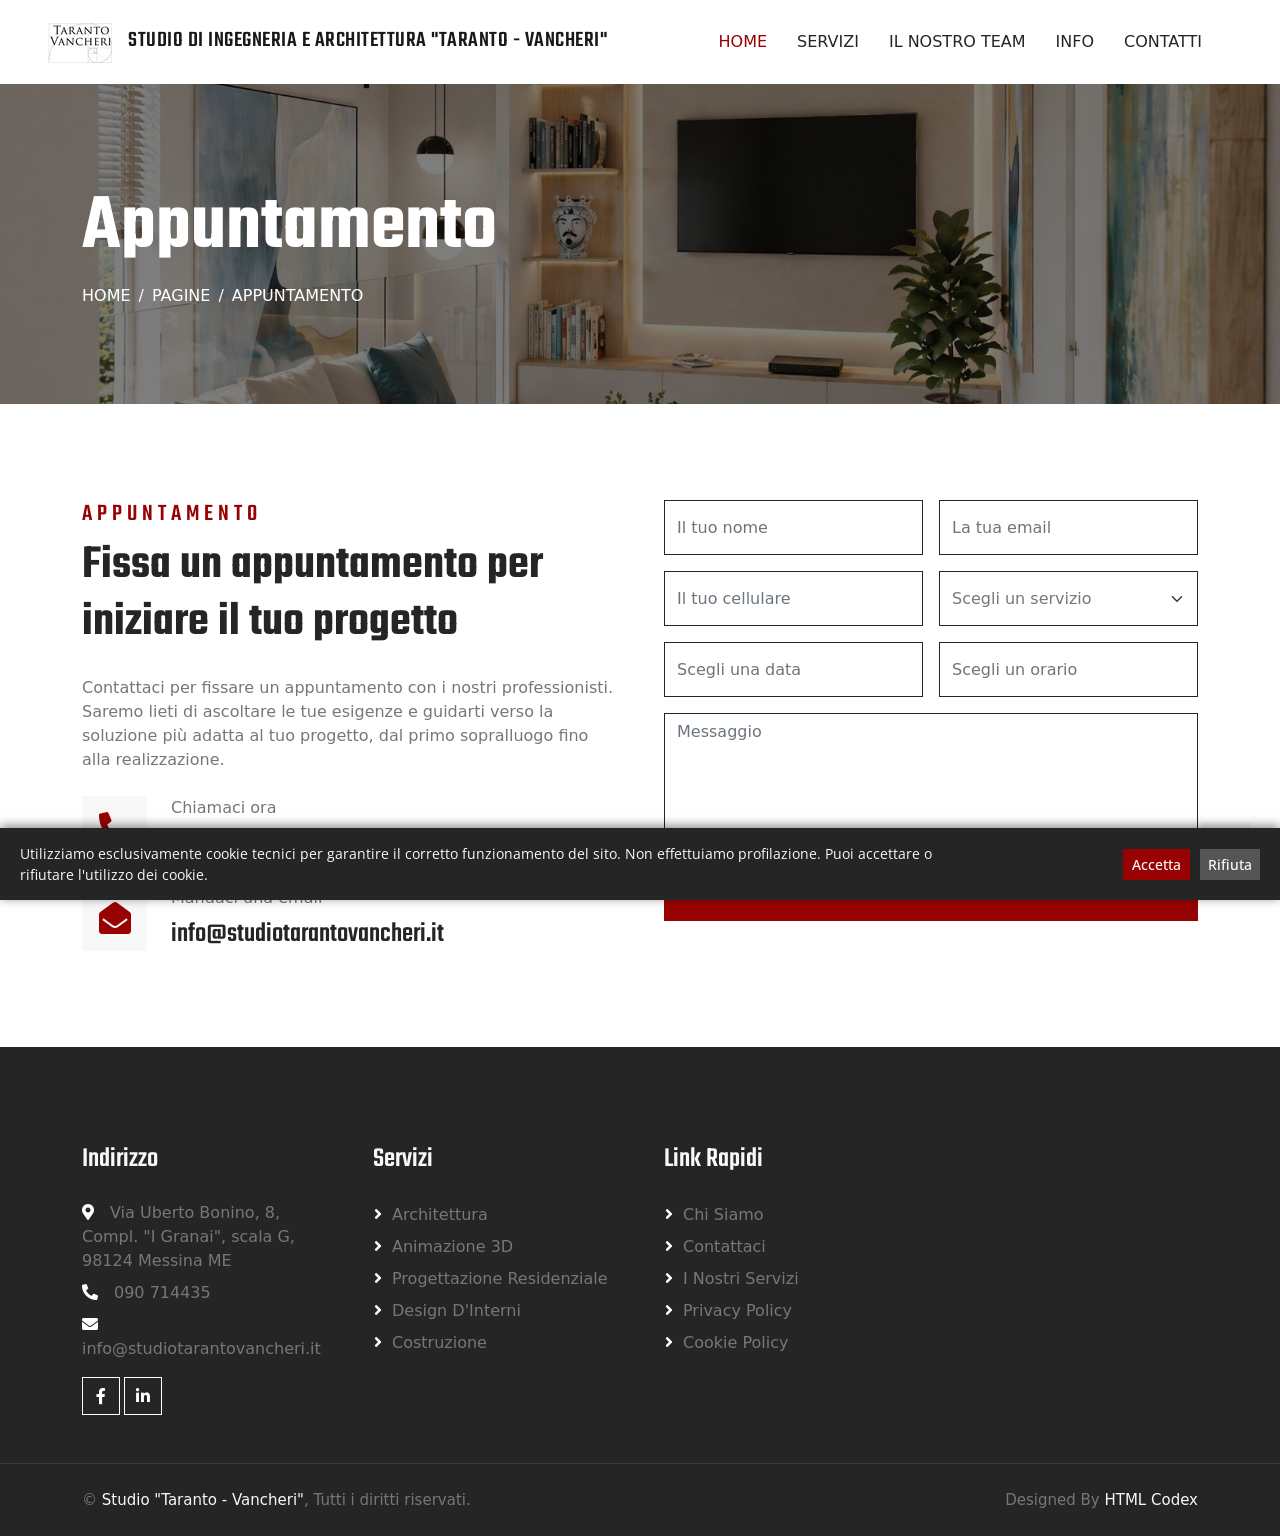
<file: appointment.html>
<!DOCTYPE html>
<html lang="it">

<head>
    <meta charset="utf-8">
    <title>Studio Taranto - Vancheri | Appuntamento</title>
    <meta content="width=device-width, initial-scale=1.0" name="viewport">
    <meta content="" name="keywords">
    <meta content="" name="description">

    <!-- Favicon -->
    <link href="img/favicon.ico" rel="icon">

    <!-- Google Web Fonts -->
    <link rel="preconnect" href="https://fonts.googleapis.com">
    <link rel="preconnect" href="https://fonts.gstatic.com" crossorigin>
    <link href="https://fonts.googleapis.com/css2?family=Open+Sans:wght@400;500;600&family=Teko:wght@400;500;600&display=swap" rel="stylesheet">

    <!-- Icon Font Stylesheet -->
    <link href="https://cdnjs.cloudflare.com/ajax/libs/font-awesome/5.10.0/css/all.min.css" rel="stylesheet">
    <link href="https://cdn.jsdelivr.net/npm/bootstrap-icons@1.4.1/font/bootstrap-icons.css" rel="stylesheet">

    <!-- Libraries Stylesheet -->
    <link href="lib/animate/animate.min.css" rel="stylesheet">
    <link href="lib/owlcarousel/assets/owl.carousel.min.css" rel="stylesheet">
    <link href="lib/tempusdominus/css/tempusdominus-bootstrap-4.min.css" rel="stylesheet" />

    <!-- Customized Bootstrap Stylesheet -->
    <link href="css/bootstrap.min.css" rel="stylesheet">

    <!-- Template Stylesheet -->
    <link href="css/style.css" rel="stylesheet">
</head>

<body>
    <!-- Spinner Start -->
    <div id="spinner" class="show bg-white position-fixed translate-middle w-100 vh-100 top-50 start-50 d-flex align-items-center justify-content-center">
        <div class="spinner-border position-relative text-primary" style="width: 6rem; height: 6rem;" role="status"></div>
        <img class="position-absolute top-50 start-50 translate-middle" src="img/icons/icon-1.png" alt="Icon">
    </div>
    <!-- Spinner End -->





    <!-- Navbar Start -->
    <nav class="navbar navbar-expand-lg bg-white navbar-light sticky-top py-lg-0 px-lg-5 wow fadeIn"
        data-wow-delay="0.1s">
        <a href="index.html" class="navbar-brand ms-4 ms-lg-0 d-flex align-items-center">
            <img class="me-3" src="img/icons/icon-1.png" alt="Icon">
            <span class="text-black m-0 d-none d-lg-inline">
                STUDIO DI INGEGNERIA E ARCHITETTURA <span class="text-nowrap">&quot;TARANTO - VANCHERI&quot;</span>
            </span>
        </a>
        <button type="button" class="navbar-toggler me-4" data-bs-toggle="collapse" data-bs-target="#navbarCollapse">
            <span class="navbar-toggler-icon"></span>
        </button>
        <div class="collapse navbar-collapse" id="navbarCollapse">
            <div class="navbar-nav ms-auto p-4 p-lg-0">
                <a href="index.html" class="nav-item nav-link active">Home</a>
                <a href="service.html" class="nav-item nav-link">Servizi</a>
                <a href="about.html" class="nav-item nav-link">Il nostro Team</a>
                <a href="feature.html" class="nav-item nav-link">Info</a>
                <a href="contact.html" class="nav-item nav-link">Contatti</a>
            </div>
        </div>
    </nav>
    <!-- Navbar End -->


    <!-- Page Header Start -->
    <div class="container-fluid page-header py-5 mb-5 wow fadeIn" data-wow-delay="0.1s">
        <div class="container py-5">
            <h1 class="display-1 text-white animated slideInDown">Appuntamento</h1>
            <nav aria-label="breadcrumb animated slideInDown">
                <ol class="breadcrumb text-uppercase mb-0">
                    <li class="breadcrumb-item"><a class="text-white" href="#">Home</a></li>
                    <li class="breadcrumb-item"><a class="text-white" href="#">Pagine</a></li>
                    <li class="breadcrumb-item text-primary active" aria-current="page">Appuntamento</li>
                </ol>
            </nav>
        </div>
    </div>
    <!-- Page Header End -->


    <!-- Appointment Start -->
    <div class="container-xxl py-5">
        <div class="container">
            <div class="row g-5">
                <div class="col-lg-6 wow fadeInUp" data-wow-delay="0.1s">
                    <h4 class="section-title">Appuntamento</h4>
                    <h1 class="display-5 mb-4">Fissa un appuntamento per iniziare il tuo progetto</h1>
                    <p class="mb-4">Contattaci per fissare un appuntamento con i nostri professionisti. Saremo lieti di ascoltare le tue esigenze e guidarti verso la soluzione più adatta al tuo progetto, dal primo sopralluogo fino alla realizzazione.</p>
                    <div class="row g-4">
                        <div class="col-12">
                            <div class="d-flex">
                                <div class="d-flex flex-shrink-0 align-items-center justify-content-center bg-light" style="width: 65px; height: 65px;">
                                    <i class="fa fa-2x fa-phone-alt text-primary"></i>
                                </div>
                                <div class="ms-4">
                                    <p class="mb-2">Chiamaci ora</p>
                                    <h3 class="mb-0">+012 345 6789</h3>
                                </div>
                            </div>
                        </div>
                        <div class="col-12">
                            <div class="d-flex">
                                <div class="d-flex flex-shrink-0 align-items-center justify-content-center bg-light" style="width: 65px; height: 65px;">
                                    <i class="fa fa-2x fa-envelope-open text-primary"></i>
                                </div>
                                <div class="ms-4">
                                    <p class="mb-2">Mandaci una email</p>
                                    <h3 class="mb-0">info@studiotarantovancheri.it</h3>
                                </div>
                            </div>
                        </div>
                    </div>
                </div>
                <div class="col-lg-6 wow fadeInUp" data-wow-delay="0.5s">
                    <div class="row g-3">
                        <div class="col-12 col-sm-6">
                            <input type="text" class="form-control" placeholder="Il tuo nome" style="height: 55px;">
                        </div>
                        <div class="col-12 col-sm-6">
                            <input type="email" class="form-control" placeholder="La tua email" style="height: 55px;">
                        </div>
                        <div class="col-12 col-sm-6">
                            <input type="text" class="form-control" placeholder="Il tuo cellulare" style="height: 55px;">
                        </div>
                        <div class="col-12 col-sm-6">
                            <select class="form-select" style="height: 55px;">
                                <option selected>Scegli un servizio</option>
                                <option value="1">Servizio 1</option>
                                <option value="2">Servizio 2</option>
                                <option value="3">Servizio 3</option>
                            </select>
                        </div>
                        <div class="col-12 col-sm-6">
                            <div class="date" id="date" data-target-input="nearest">
                                <input type="text"
                                    class="form-control datetimepicker-input"
                                    placeholder="Scegli una data" data-target="#date" data-toggle="datetimepicker" style="height: 55px;">
                            </div>
                        </div>
                        <div class="col-12 col-sm-6">
                            <div class="time" id="time" data-target-input="nearest">
                                <input type="text"
                                    class="form-control datetimepicker-input"
                                    placeholder="Scegli un orario" data-target="#time" data-toggle="datetimepicker" style="height: 55px;">
                            </div>
                        </div>
                        <div class="col-12">
                            <textarea class="form-control" rows="5" placeholder="Messaggio"></textarea>
                        </div>
                        <div class="col-12">
                            <button class="btn btn-primary w-100 py-3" type="submit">Prenota un appuntamento</button>
                        </div>
                    </div>
                </div>
            </div>
        </div>
    </div>
    <!-- Appointment End -->
        

    <!-- Footer Start -->
    <div class="container-fluid bg-dark text-body footer mt-5 pt-5 px-0 wow fadeIn" data-wow-delay="0.1s">
        <div class="container py-5">
            <div class="row g-5">
                <div class="col-lg-3 col-md-6">
                    <h3 class="text-light mb-4">Indirizzo</h3>
                    <p class="mb-2"><i class="fa fa-map-marker-alt text-primary me-3"></i>Via Uberto Bonino, 8, Compl. "I Granai", scala G,
                        98124 Messina ME</p>
                    <p class="mb-2"><i class="fa fa-phone-alt text-primary me-3"></i>090 714435</p>
                    <p class="mb-2"><i class="fa fa-envelope text-primary me-3"></i>info@studiotarantovancheri.it</p>
                    <div class="d-flex pt-2">
                        <a class="btn btn-square btn-outline-body me-1"
                            href="https://www.facebook.com/profile.php?id=2402594363363047&_rdr"><i
                                class="fab fa-facebook-f"></i></a>
                        <a class="btn btn-square btn-outline-body me-0"
                            href="https://www.linkedin.com/in/taranto-luciano-74a571202/?originalSubdomain=it"><i
                                class="fab fa-linkedin-in"></i></a>
                    </div>
                </div>
                <div class="col-lg-3 col-md-6">
                    <h3 class="text-light mb-4">Servizi</h3>
                    <a class="btn btn-link" href="">Architettura</a>
                    <a class="btn btn-link" href="">Animazione 3D</a>
                    <a class="btn btn-link" href="">Progettazione Residenziale</a>
                    <a class="btn btn-link" href="">Design d'Interni</a>
                    <a class="btn btn-link" href="">Costruzione</a>
                </div>
                <div class="col-lg-3 col-md-6">
                                        <h3 class="text-light mb-4">Link Rapidi</h3>
                    <a class="btn btn-link" href="about.html">Chi Siamo</a>
                    <a class="btn btn-link" href="contact.html">Contattaci</a>
                    <a class="btn btn-link" href="service.html">I nostri Servizi</a>
                    <a class="btn btn-link" href="privacy-policy.html">Privacy Policy</a>
                    <a class="btn btn-link" href="cookie-policy.html">Cookie Policy</a>
                </div>
            </div>
        </div>
        <div class="container-fluid copyright">
            <div class="container">
                <div class="row">
                    <div class="col-md-6 text-center text-md-start mb-3 mb-md-0">
                        &copy; <a href="#">Studio "Taranto - Vancheri"</a>, Tutti i diritti riservati.
                    </div>
                    <div class="col-md-6 text-center text-md-end">
                        <!--/*** This template is free as long as you keep the footer author’s credit link/attribution link/backlink. If you'd like to use the template without the footer author’s credit link/attribution link/backlink, you can purchase the Credit Removal License from "https://htmlcodex.com/credit-removal". Thank you for your support. ***/-->
                        Designed By <a href="https://htmlcodex.com">HTML Codex</a>
                    </div>
                </div>
            </div>
        </div>
    </div>
    <!-- Footer End -->


    <!-- Back to Top -->
    <a href="#" class="btn btn-lg btn-primary btn-lg-square back-to-top"><i class="bi bi-arrow-up"></i></a>


    <!-- JavaScript Libraries -->
    <script src="https://code.jquery.com/jquery-3.4.1.min.js"></script>
    <script src="https://cdn.jsdelivr.net/npm/bootstrap@5.0.0/dist/js/bootstrap.bundle.min.js"></script>
    <script src="lib/wow/wow.min.js"></script>
    <script src="lib/easing/easing.min.js"></script>
    <script src="lib/waypoints/waypoints.min.js"></script>
    <script src="lib/counterup/counterup.min.js"></script>
    <script src="lib/owlcarousel/owl.carousel.min.js"></script>
    <script src="lib/tempusdominus/js/moment.min.js"></script>
    <script src="lib/tempusdominus/js/moment-timezone.min.js"></script>
    <script src="lib/tempusdominus/js/tempusdominus-bootstrap-4.min.js"></script>

    <!-- Template Javascript -->
    <script src="js/main.js"></script>
</body>

</html>
</file>
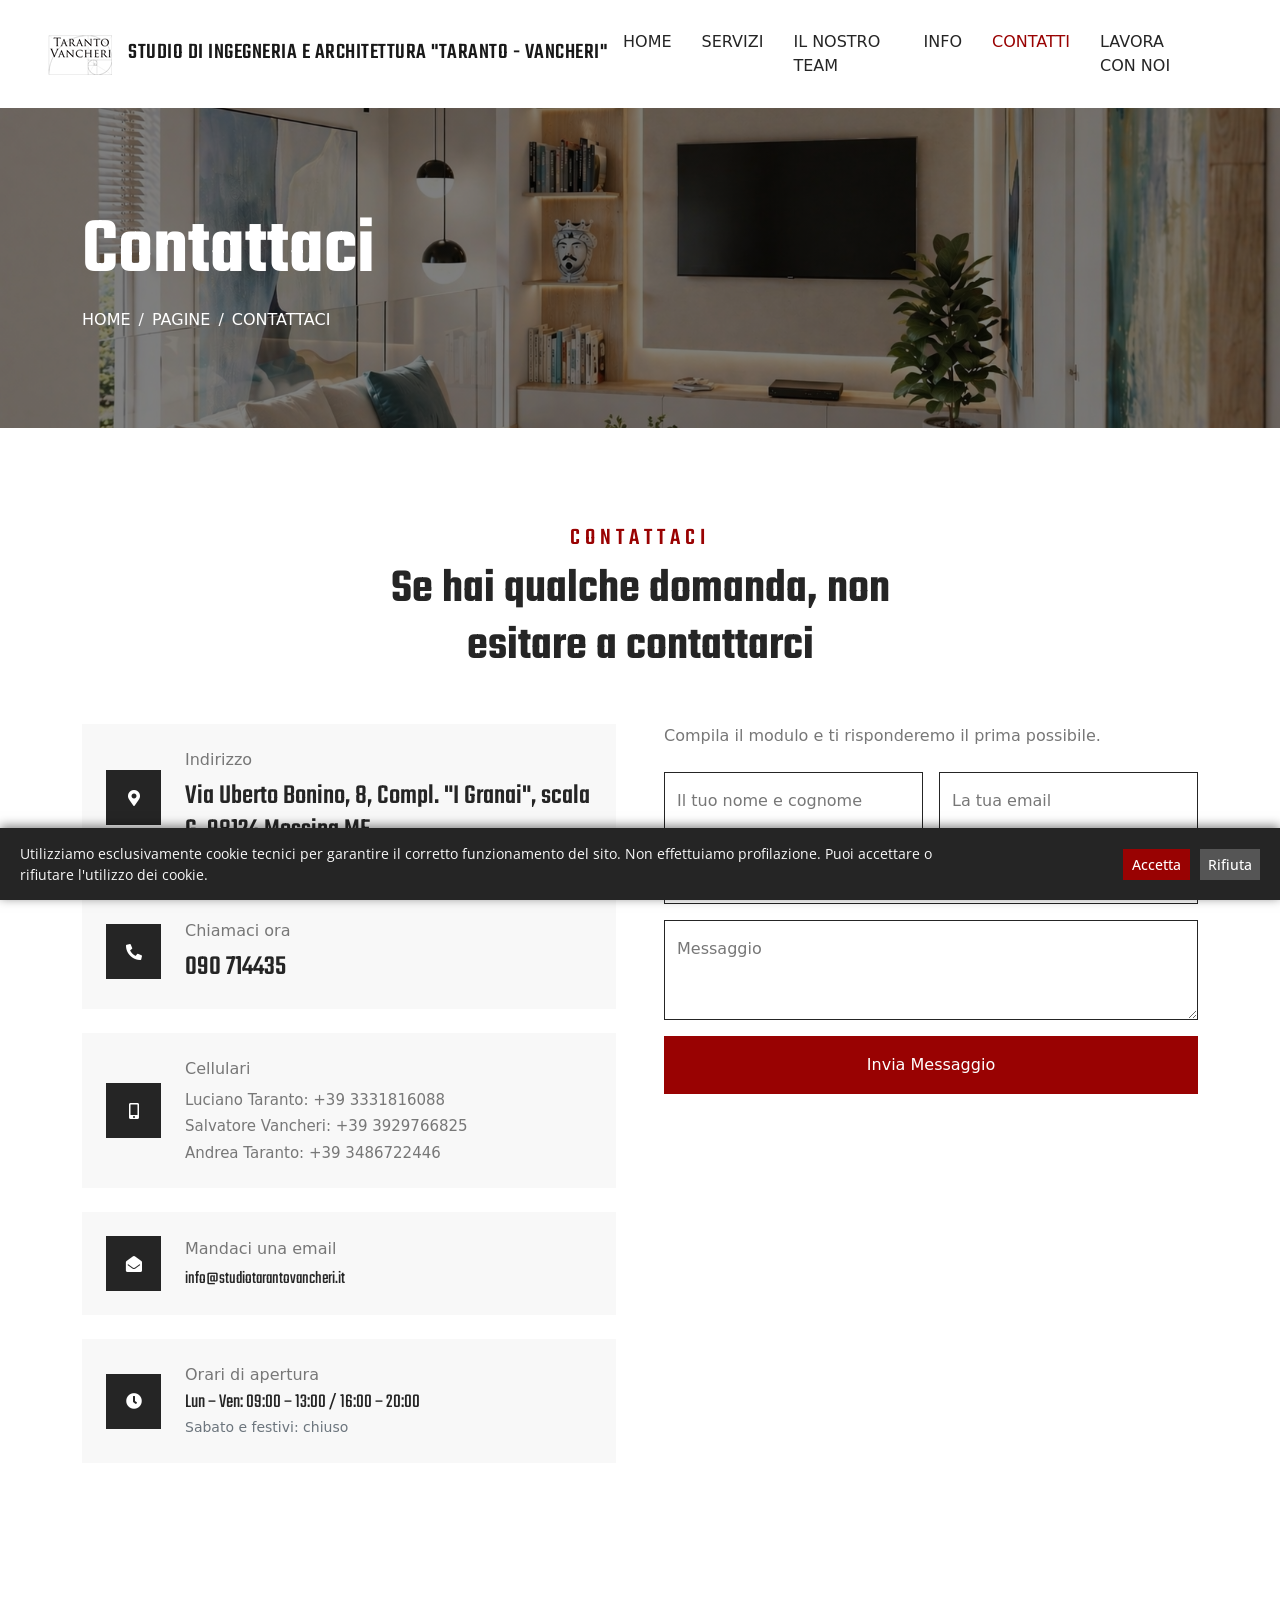
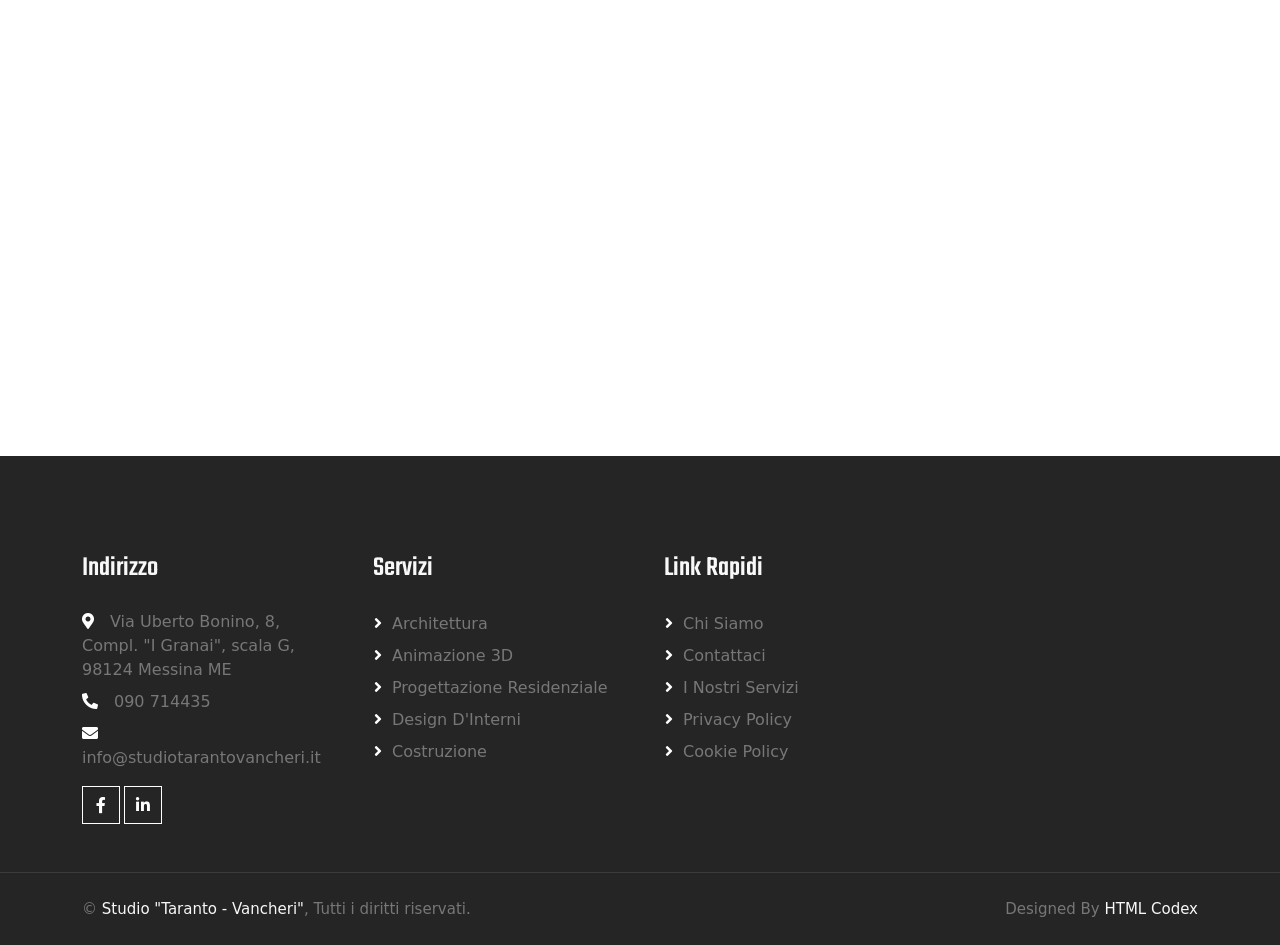
<file: contact.html>
<!DOCTYPE html>
<html lang="it">

<head>
    <meta charset="utf-8">
    <title>Studio Taranto - Vancheri | Contatti</title>
    <meta content="width=device-width, initial-scale=1.0" name="viewport">
    <meta content="" name="keywords">
    <meta content="" name="description">

    <!-- Favicon -->
    <link href="img/favicon.ico" rel="icon">

    <!-- Google Web Fonts -->
    <link rel="preconnect" href="https://fonts.googleapis.com">
    <link rel="preconnect" href="https://fonts.gstatic.com" crossorigin>
    <link href="https://fonts.googleapis.com/css2?family=Open+Sans:wght@400;500;600&family=Teko:wght@400;500;600&display=swap" rel="stylesheet">

    <!-- Icon Font Stylesheet -->
    <link href="https://cdnjs.cloudflare.com/ajax/libs/font-awesome/5.10.0/css/all.min.css" rel="stylesheet">
    <link href="https://cdn.jsdelivr.net/npm/bootstrap-icons@1.4.1/font/bootstrap-icons.css" rel="stylesheet">

    <!-- Libraries Stylesheet -->
    <link href="lib/animate/animate.min.css" rel="stylesheet">
    <link href="lib/owlcarousel/assets/owl.carousel.min.css" rel="stylesheet">
    <link href="lib/tempusdominus/css/tempusdominus-bootstrap-4.min.css" rel="stylesheet" />

    <!-- Customized Bootstrap Stylesheet -->
    <link href="css/bootstrap.min.css" rel="stylesheet">

    <!-- Template Stylesheet -->
    <link href="css/style.css" rel="stylesheet">
</head>

<body>
    <!-- Spinner Start -->
    <div id="spinner" class="show bg-white position-fixed translate-middle w-100 vh-100 top-50 start-50 d-flex align-items-center justify-content-center">
        <div class="spinner-border position-relative text-primary" style="width: 6rem; height: 6rem;" role="status"></div>
        <img class="position-absolute top-50 start-50 translate-middle" src="img/icons/icon-1.png" alt="Icon">
    </div>
    <!-- Spinner End -->



    <!-- Navbar Start -->
    <nav class="navbar navbar-expand-lg bg-white navbar-light sticky-top py-lg-0 px-lg-5 wow fadeIn"
        data-wow-delay="0.1s">
        <a href="index.html" class="navbar-brand ms-4 ms-lg-0 d-flex align-items-center">
            <img class="me-3" src="img/icons/icon-1.png" alt="Icon">
            <span class="text-black m-0 d-none d-lg-inline">
                STUDIO DI INGEGNERIA E ARCHITETTURA <span class="text-nowrap">&quot;TARANTO - VANCHERI&quot;</span>
            </span>
        </a>
        <button type="button" class="navbar-toggler me-4" data-bs-toggle="collapse" data-bs-target="#navbarCollapse">
            <span class="navbar-toggler-icon"></span>
        </button>
        <div class="collapse navbar-collapse" id="navbarCollapse">
            <div class="navbar-nav ms-auto p-4 p-lg-0">
                <a href="index.html" class="nav-item nav-link">Home</a>
                <a href="service.html" class="nav-item nav-link">Servizi</a>
                <a href="about.html" class="nav-item nav-link">Il nostro Team</a>
                <a href="feature.html" class="nav-item nav-link">Info</a>
                <a href="contact.html" class="nav-item nav-link active">Contatti</a>
                <a href="lavora-con-noi.html" class="nav-item nav-link">Lavora con Noi</a>
            </div>
        </div>
    </nav>
    <!-- Navbar End -->


    <!-- Page Header Start -->
    <div class="container-fluid page-header py-5 mb-5 wow fadeIn" data-wow-delay="0.1s">
        <div class="container py-5">
            <h1 class="display-1 text-white animated slideInDown">Contattaci</h1>
            <nav aria-label="breadcrumb animated slideInDown">
                <ol class="breadcrumb text-uppercase mb-0">
                    <li class="breadcrumb-item"><a class="text-white" href="#">Home</a></li>
                    <li class="breadcrumb-item"><a class="text-white" href="#">Pagine</a></li>
                    <li class="breadcrumb-item text-primary active" aria-current="page">Contattaci</li>
                </ol>
            </nav>
        </div>
    </div>
    <!-- Page Header End -->


    <!-- Contact Start -->
    <div class="container-xxl py-5">
        <div class="container">
            <div class="text-center mx-auto mb-5 wow fadeInUp" data-wow-delay="0.1s" style="max-width: 600px;">
                <h4 class="section-title">Contattaci</h4>
                <h1 class="display-5 mb-4">
                    Se hai qualche domanda, non esitare a contattarci</h1>
            </div>
            <div class="row g-5">
                <div class="col-lg-6 wow fadeInUp" data-wow-delay="0.1s">
                    <div class="d-flex flex-column justify-content-between h-100">
                        <div class="bg-light d-flex align-items-center w-100 p-4 mb-4">
                            <div class="d-flex flex-shrink-0 align-items-center justify-content-center bg-dark"
                                style="width: 55px; height: 55px;">
                                <i class="fa fa-map-marker-alt text-white"></i>
                            </div>
                            <div class="ms-4">
                                <p class="mb-2">Indirizzo</p>
                                <h3 class="mb-0">Via Uberto Bonino, 8, Compl. "I Granai", scala G, 98124 Messina ME</h3>
                            </div>
                        </div>
                        <div class="bg-light d-flex align-items-center w-100 p-4 mb-4">
                            <div class="d-flex flex-shrink-0 align-items-center justify-content-center bg-dark"
                                style="width: 55px; height: 55px;">
                                <i class="fa fa-phone-alt text-white"></i>
                            </div>
                            <div class="ms-4">
                                <p class="mb-2">Chiamaci ora</p>
                                <h3 class="mb-0">090 714435</h3>
                            </div>
                        </div>
                                                <div class="bg-light d-flex align-items-center w-100 p-4 mb-4">
                            <div class="d-flex flex-shrink-0 align-items-center justify-content-center bg-dark"
                                style="width: 55px; height: 55px;">
                                <i class="fa fa-mobile-alt text-white"></i>
                            </div>
                            <div class="ms-4">
                                <p class="mb-2">Cellulari</p>
                                <p class="mb-1 mb-0" style="font-size:15px">Luciano Taranto: +39 3331816088</p>
                                <p class="mb-1 mb-0" style="font-size:15px">Salvatore Vancheri: +39 3929766825</p>
                                <p class="mb-0 mb-0" style="font-size:15px">Andrea Taranto: +39 3486722446</p>
                            </div>
                        </div>
                        <div class="bg-light d-flex align-items-center w-100 p-4 mb-4">
                            <div class="d-flex flex-shrink-0 align-items-center justify-content-center bg-dark"
                                style="width: 55px; height: 55px;">
                                <i class="fa fa-envelope-open text-white"></i>
                            </div>
                            <div class="ms-4">
                                <p class="mb-2">Mandaci una email</p>
                                <h5 class="mb-0 text-break contact-email">info@studiotarantovancheri.it</h5>
                            </div>
                        </div>
                        <div class="bg-light d-flex align-items-center w-100 p-4">
                            <div class="d-flex flex-shrink-0 align-items-center justify-content-center bg-dark"
                                style="width: 55px; height: 55px;">
                                <i class="fa fa-clock text-white"></i>
                            </div>
                            <div class="ms-4">
                                <p class="mb-1">Orari di apertura</p>
                                <h5 class="mb-0">Lun – Ven: 09:00 – 13:00 / 16:00 – 20:00</h5>
                                <small class="text-muted">Sabato e festivi: chiuso</small>
                            </div>
                        </div>
                    </div>
                </div>
                <div class="col-lg-6 wow fadeInUp" data-wow-delay="0.5s">
                    <p class="mb-4">Compila il modulo e ti risponderemo il prima possibile.</p>
                    <form id="contactForm" novalidate>
                        <div class="row g-3">
                            <!-- Honeypot anti-spam (nascosto) -->
                            <input type="text" name="website" style="display:none" tabindex="-1" autocomplete="off">

                            <div class="col-md-6">
                                <div class="form-floating">
                                    <input type="text" class="form-control" id="name" name="name" placeholder="Your Name" required>
                                    <label for="name">Il tuo nome e cognome</label>
                                </div>
                            </div>
                            <div class="col-md-6">
                                <div class="form-floating">
                                    <input type="email" class="form-control" id="email" name="email" placeholder="Your Email" required>
                                    <label for="email">La tua email</label>
                                </div>
                            </div>
                            <div class="col-12">
                                <div class="form-floating">
                                    <input type="text" class="form-control" id="subject" name="subject" placeholder="Subject" required>
                                    <label for="subject">Oggetto</label>
                                </div>
                            </div>
                            <div class="col-12">
                                <div class="form-floating">
                                    <textarea class="form-control" placeholder="Leave a message here" id="message" name="message"
                                        style="height: 100px" required></textarea>
                                    <label for="message">Messaggio</label>
                                </div>
                            </div>
                            <div class="col-12">
                                <button class="btn btn-primary w-100 py-3" type="submit" id="submitBtn">Invia Messaggio</button>
                            </div>
                            <div class="col-12" id="formFeedback" style="display:none;"></div>
                        </div>
                    </form>
                </div>
            </div>
        </div>
    </div>
    <!-- Contact End -->


    <!-- Google Map Start -->
    <div class="container-xxl pt-5 px-0 wow fadeIn" data-wow-delay="0.1s">
        <iframe class="w-100 mb-n2" style="height: 450px;"
            src="https://www.google.com/maps/embed?pb=!1m18!1m12!1m3!1d1568.4076466014885!2d15.544231075953217!3d38.16773202304452!2m3!1f0!2f0!3f0!3m2!1i1024!2i768!4f13.1!3m3!1m2!1s0x13144f70ade97ca5%3A0x81282c6506da673b!2sStudio%20Taranto%20-%20Vancheri!5e0!3m2!1sit!2sit!4v1754260855359!5m2!1sit!2sit"
            frameborder="0" allowfullscreen="" aria-hidden="false" tabindex="0"></iframe>
    </div>
    <!-- Google Map End -->


    <!-- Footer Start -->
    <div class="container-fluid bg-dark text-body footer mt-5 pt-5 px-0 wow fadeIn" data-wow-delay="0.1s">
        <div class="container py-5">
            <div class="row g-5">
                <div class="col-lg-3 col-md-6">
                    <h3 class="text-light mb-4">Indirizzo</h3>
                    <p class="mb-2"><i class="fa fa-map-marker-alt text-primary me-3"></i>Via Uberto Bonino, 8, Compl. "I Granai", scala G,
                        98124 Messina ME</p>
                    <p class="mb-2"><i class="fa fa-phone-alt text-primary me-3"></i>090 714435</p>
                    <p class="mb-2"><i class="fa fa-envelope text-primary me-3"></i>info@studiotarantovancheri.it</p>
                    <div class="d-flex pt-2">
                        <a class="btn btn-square btn-outline-body me-1"
                            href="https://www.facebook.com/profile.php?id=2402594363363047&_rdr"><i
                                class="fab fa-facebook-f"></i></a>
                        <a class="btn btn-square btn-outline-body me-0"
                            href="https://www.linkedin.com/in/taranto-luciano-74a571202/?originalSubdomain=it"><i
                                class="fab fa-linkedin-in"></i></a>
                    </div>
                </div>
                <div class="col-lg-3 col-md-6">
                    <h3 class="text-light mb-4">Servizi</h3>
                    <a class="btn btn-link" href="">Architettura</a>
                    <a class="btn btn-link" href="">Animazione 3D</a>
                    <a class="btn btn-link" href="">Progettazione Residenziale</a>
                    <a class="btn btn-link" href="">Design d'Interni</a>
                    <a class="btn btn-link" href="">Costruzione</a>
                </div>
                <div class="col-lg-3 col-md-6">
                                        <h3 class="text-light mb-4">Link Rapidi</h3>
                    <a class="btn btn-link" href="about.html">Chi Siamo</a>
                    <a class="btn btn-link" href="contact.html">Contattaci</a>
                    <a class="btn btn-link" href="service.html">I nostri Servizi</a>
                    <a class="btn btn-link" href="privacy-policy.html">Privacy Policy</a>
                    <a class="btn btn-link" href="cookie-policy.html">Cookie Policy</a>
                </div>
            </div>
        </div>
        <div class="container-fluid copyright">
            <div class="container">
                <div class="row">
                    <div class="col-md-6 text-center text-md-start mb-3 mb-md-0">
                        &copy; <a href="#">Studio "Taranto - Vancheri"</a>, Tutti i diritti riservati.
                    </div>
                    <div class="col-md-6 text-center text-md-end">
                        <!--/*** This template is free as long as you keep the footer author’s credit link/attribution link/backlink. If you'd like to use the template without the footer author’s credit link/attribution link/backlink, you can purchase the Credit Removal License from "https://htmlcodex.com/credit-removal". Thank you for your support. ***/-->
                        Designed By <a href="https://htmlcodex.com">HTML Codex</a>
                    </div>
                </div>
            </div>
        </div>
    </div>
    <!-- Footer End -->


    <!-- Back to Top -->
    <a href="#" class="btn btn-lg btn-primary btn-lg-square back-to-top"><i class="bi bi-arrow-up"></i></a>


    <!-- JavaScript Libraries -->
    <script src="https://code.jquery.com/jquery-3.4.1.min.js"></script>
    <script src="https://cdn.jsdelivr.net/npm/bootstrap@5.0.0/dist/js/bootstrap.bundle.min.js"></script>
    <script src="lib/wow/wow.min.js"></script>
    <script src="lib/easing/easing.min.js"></script>
    <script src="lib/waypoints/waypoints.min.js"></script>
    <script src="lib/counterup/counterup.min.js"></script>
    <script src="lib/owlcarousel/owl.carousel.min.js"></script>
    <script src="lib/tempusdominus/js/moment.min.js"></script>
    <script src="lib/tempusdominus/js/moment-timezone.min.js"></script>
    <script src="lib/tempusdominus/js/tempusdominus-bootstrap-4.min.js"></script>

    <!-- Template Javascript -->
    <script src="js/main.js"></script>

    <!-- Contact Form -->
    <script>
    document.getElementById('contactForm').addEventListener('submit', function(e) {
        e.preventDefault();

        var btn      = document.getElementById('submitBtn');
        var feedback = document.getElementById('formFeedback');
        var form     = this;

        btn.disabled = true;
        btn.textContent = 'Invio in corso...';
        feedback.style.display = 'none';

        var data = new FormData(form);

        fetch('send_mail.php', { method: 'POST', body: data })
            .then(function(r) { return r.json(); })
            .then(function(res) {
                if (res.success) {
                    feedback.className = 'col-12 alert alert-success';
                    feedback.textContent = res.message;
                    form.reset();
                } else {
                    feedback.className = 'col-12 alert alert-danger';
                    feedback.textContent = res.message;
                    btn.disabled = false;
                    btn.textContent = 'Invia Messaggio';
                }
                feedback.style.display = 'block';
            })
            .catch(function() {
                feedback.className = 'col-12 alert alert-danger';
                feedback.textContent = "Errore di connessione. Riprova più tardi.";
                feedback.style.display = 'block';
                btn.disabled = false;
                btn.textContent = 'Invia Messaggio';
            });
    });
    </script>
</body>

</html>
</file>
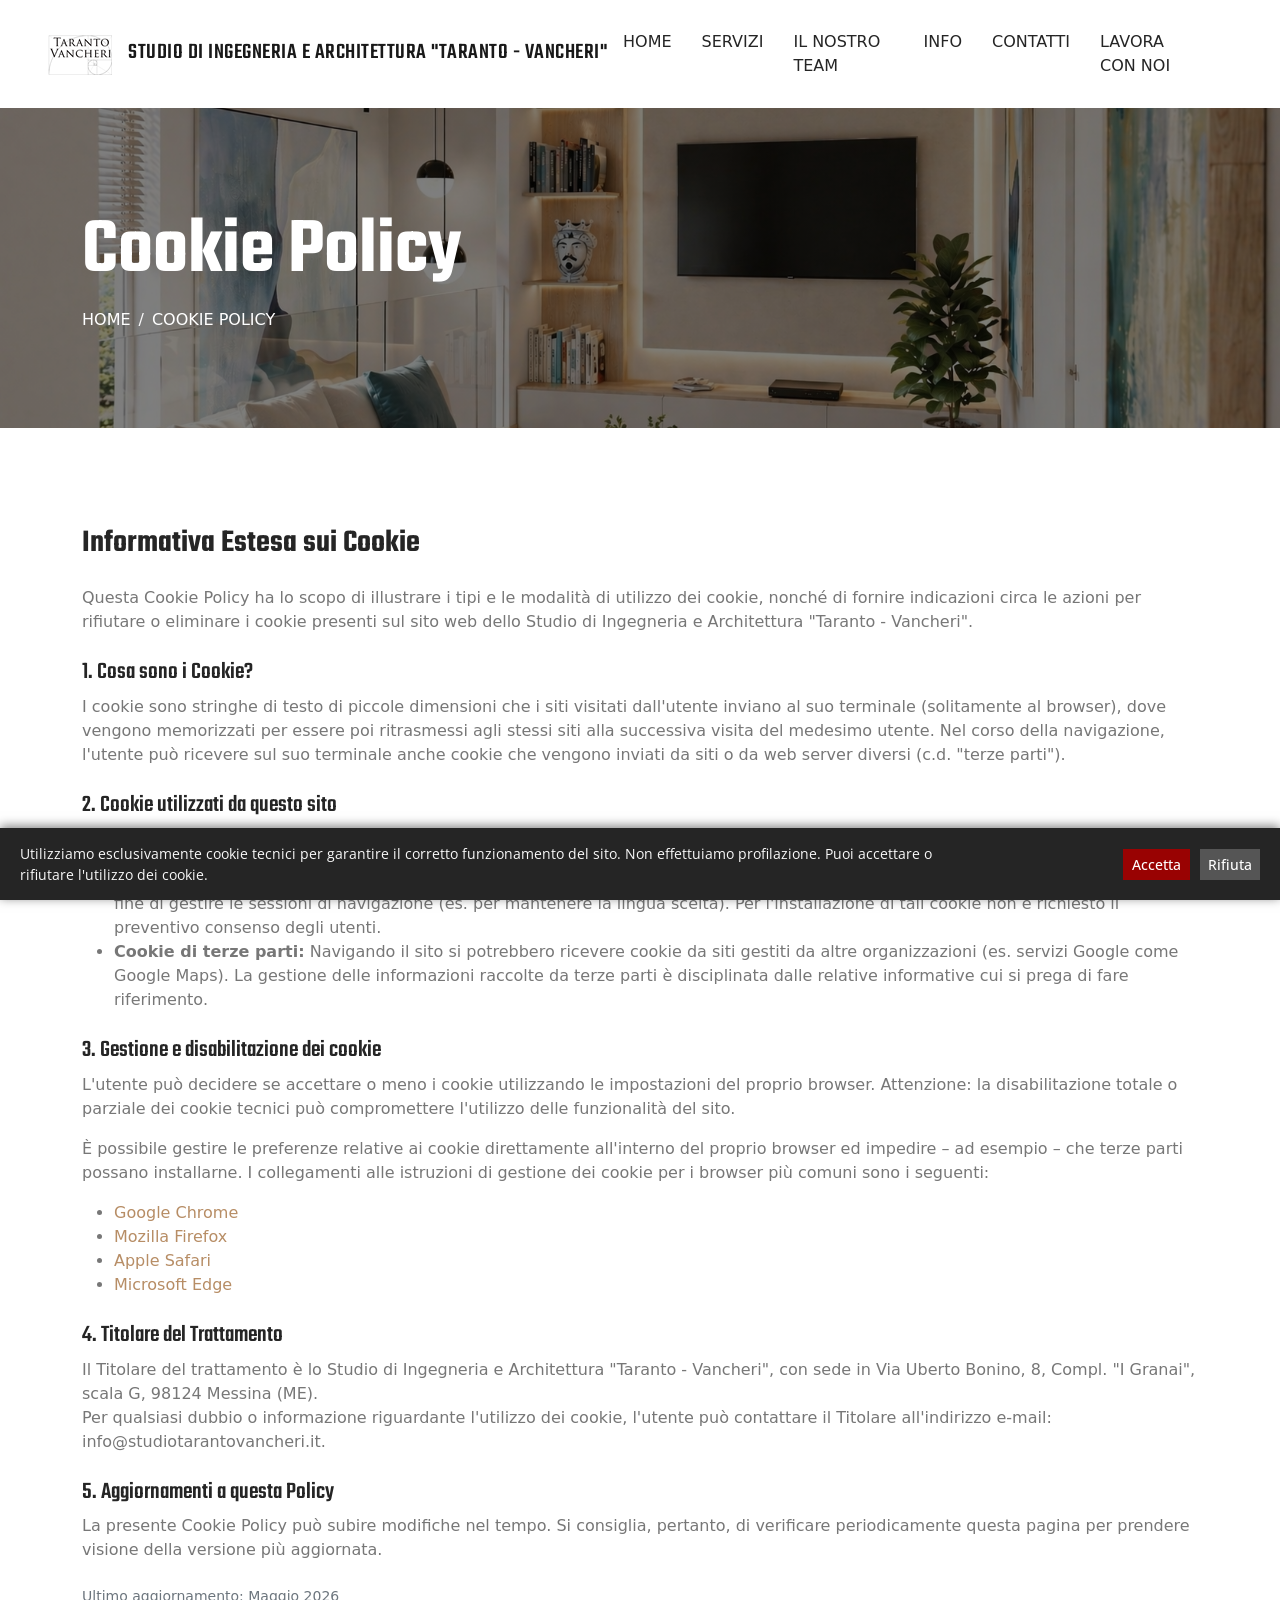
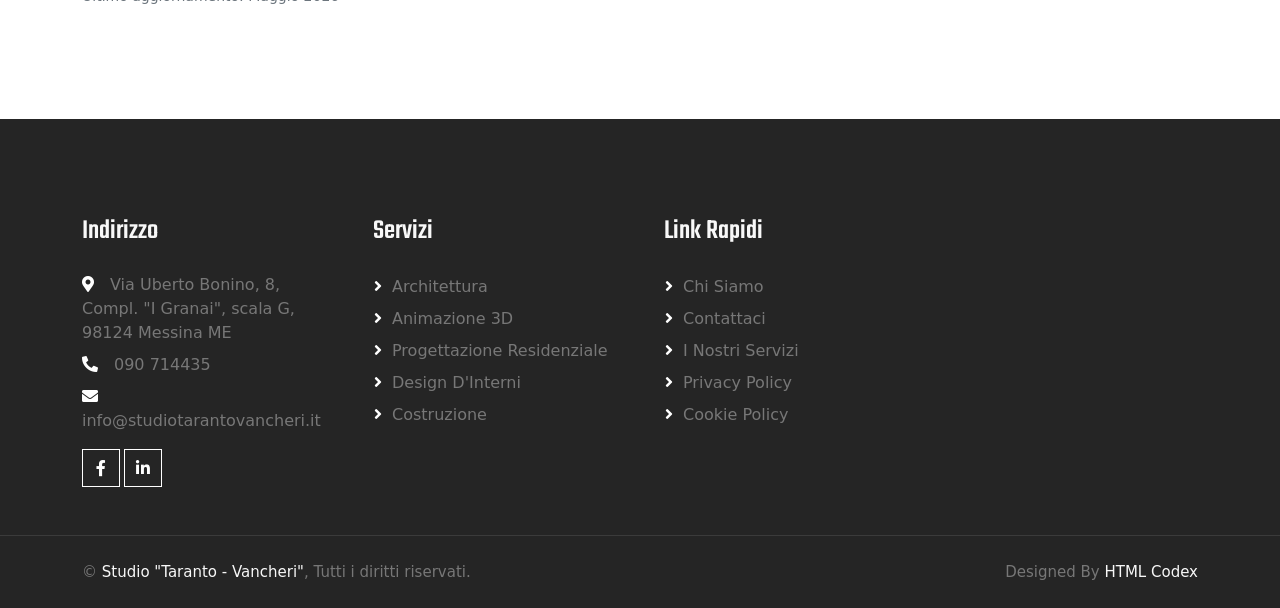
<file: cookie-policy.html>
<!DOCTYPE html>
<html lang="it">

<head>
    <meta charset="utf-8">
    <title>Studio Taranto - Vancheri | Cookie Policy</title>
    <meta content="width=device-width, initial-scale=1.0" name="viewport">
    <meta content="Cookie Policy a norma GDPR dello Studio Taranto-Vancheri" name="description">

    <!-- Favicon -->
    <link href="img/favicon.ico" rel="icon">

    <!-- Google Web Fonts -->
    <link rel="preconnect" href="https://fonts.googleapis.com">
    <link rel="preconnect" href="https://fonts.gstatic.com" crossorigin>
    <link href="https://fonts.googleapis.com/css2?family=Open+Sans:wght@400;500;600&family=Teko:wght@400;500;600&display=swap" rel="stylesheet">

    <!-- Icon Font Stylesheet -->
    <link href="https://cdnjs.cloudflare.com/ajax/libs/font-awesome/5.10.0/css/all.min.css" rel="stylesheet">
    <link href="https://cdn.jsdelivr.net/npm/bootstrap-icons@1.4.1/font/bootstrap-icons.css" rel="stylesheet">

    <!-- Libraries Stylesheet -->
    <link href="lib/animate/animate.min.css" rel="stylesheet">
    <link href="lib/owlcarousel/assets/owl.carousel.min.css" rel="stylesheet">
    <link href="lib/tempusdominus/css/tempusdominus-bootstrap-4.min.css" rel="stylesheet" />

    <!-- Customized Bootstrap Stylesheet -->
    <link href="css/bootstrap.min.css" rel="stylesheet">

    <!-- Template Stylesheet -->
    <link href="css/style.css" rel="stylesheet">
</head>

<body>
    <!-- Spinner Start -->
    <div id="spinner" class="show bg-white position-fixed translate-middle w-100 vh-100 top-50 start-50 d-flex align-items-center justify-content-center">
        <div class="spinner-border position-relative text-primary" style="width: 6rem; height: 6rem;" role="status"></div>
        <img class="position-absolute top-50 start-50 translate-middle" src="img/icons/icon-1.png" alt="Icon">
    </div>
    <!-- Spinner End -->

    <!-- Navbar Start -->
    <nav class="navbar navbar-expand-lg bg-white navbar-light sticky-top py-lg-0 px-lg-5 wow fadeIn"
        data-wow-delay="0.1s">
        <a href="index.html" class="navbar-brand ms-4 ms-lg-0 d-flex align-items-center">
            <img class="me-3" src="img/icons/icon-1.png" alt="Icon">
            <span class="text-black m-0 d-none d-lg-inline">
                STUDIO DI INGEGNERIA E ARCHITETTURA <span class="text-nowrap">&quot;TARANTO - VANCHERI&quot;</span>
            </span>
        </a>
        <button type="button" class="navbar-toggler me-4" data-bs-toggle="collapse" data-bs-target="#navbarCollapse">
            <span class="navbar-toggler-icon"></span>
        </button>
        <div class="collapse navbar-collapse" id="navbarCollapse">
            <div class="navbar-nav ms-auto p-4 p-lg-0">
                <a href="index.html" class="nav-item nav-link">Home</a>
                <a href="service.html" class="nav-item nav-link">Servizi</a>
                <a href="about.html" class="nav-item nav-link">Il nostro Team</a>
                <a href="feature.html" class="nav-item nav-link">Info</a>
                <a href="contact.html" class="nav-item nav-link">Contatti</a>
                <a href="lavora-con-noi.html" class="nav-item nav-link">Lavora con Noi</a>
            </div>
        </div>
    </nav>
    <!-- Navbar End -->

    <!-- Page Header Start -->
    <div class="container-fluid page-header py-5 mb-5 wow fadeIn" data-wow-delay="0.1s">
        <div class="container py-5">
            <h1 class="display-1 text-white animated slideInDown">Cookie Policy</h1>
            <nav aria-label="breadcrumb animated slideInDown">
                <ol class="breadcrumb text-uppercase mb-0">
                    <li class="breadcrumb-item"><a class="text-white" href="index.html">Home</a></li>
                    <li class="breadcrumb-item text-primary active" aria-current="page">Cookie Policy</li>
                </ol>
            </nav>
        </div>
    </div>
    <!-- Page Header End -->

    <!-- Cookie Policy Start -->
    <div class="container-xxl py-5">
        <div class="container">
            <div class="row g-5">
                <div class="col-lg-12 wow fadeInUp" data-wow-delay="0.1s">
                    <h2 class="mb-4">Informativa Estesa sui Cookie</h2>
                    <p>Questa Cookie Policy ha lo scopo di illustrare i tipi e le modalità di utilizzo dei cookie, nonché di fornire indicazioni circa le azioni per rifiutare o eliminare i cookie presenti sul sito web dello Studio di Ingegneria e Architettura "Taranto - Vancheri".</p>
                    
                    <h4 class="mt-4">1. Cosa sono i Cookie?</h4>
                    <p>I cookie sono stringhe di testo di piccole dimensioni che i siti visitati dall'utente inviano al suo terminale (solitamente al browser), dove vengono memorizzati per essere poi ritrasmessi agli stessi siti alla successiva visita del medesimo utente. Nel corso della navigazione, l'utente può ricevere sul suo terminale anche cookie che vengono inviati da siti o da web server diversi (c.d. "terze parti").</p>
                    
                    <h4 class="mt-4">2. Cookie utilizzati da questo sito</h4>
                    <p>Questo sito utilizza principalmente le seguenti categorie di cookie:</p>
                    <ul>
                        <li><strong>Cookie tecnici strettamente necessari:</strong> Sono cookie indispensabili per il corretto funzionamento del sito e sono utilizzati al solo fine di gestire le sessioni di navigazione (es. per mantenere la lingua scelta). Per l'installazione di tali cookie non è richiesto il preventivo consenso degli utenti.</li>
                        <li><strong>Cookie di terze parti:</strong> Navigando il sito si potrebbero ricevere cookie da siti gestiti da altre organizzazioni (es. servizi Google come Google Maps). La gestione delle informazioni raccolte da terze parti è disciplinata dalle relative informative cui si prega di fare riferimento.</li>
                    </ul>
                    
                    <h4 class="mt-4">3. Gestione e disabilitazione dei cookie</h4>
                    <p>L'utente può decidere se accettare o meno i cookie utilizzando le impostazioni del proprio browser. Attenzione: la disabilitazione totale o parziale dei cookie tecnici può compromettere l'utilizzo delle funzionalità del sito.</p>
                    <p>È possibile gestire le preferenze relative ai cookie direttamente all'interno del proprio browser ed impedire – ad esempio – che terze parti possano installarne. I collegamenti alle istruzioni di gestione dei cookie per i browser più comuni sono i seguenti:</p>
                    <ul>
                        <li><a href="https://support.google.com/chrome/answer/95647?hl=it" target="_blank">Google Chrome</a></li>
                        <li><a href="https://support.mozilla.org/it/kb/Gestione%20dei%20cookie" target="_blank">Mozilla Firefox</a></li>
                        <li><a href="https://support.apple.com/it-it/guide/safari/sfri11471/mac" target="_blank">Apple Safari</a></li>
                        <li><a href="https://support.microsoft.com/it-it/help/4027947/microsoft-edge-delete-cookies" target="_blank">Microsoft Edge</a></li>
                    </ul>

                    <h4 class="mt-4">4. Titolare del Trattamento</h4>
                    <p>Il Titolare del trattamento è lo Studio di Ingegneria e Architettura "Taranto - Vancheri", con sede in Via Uberto Bonino, 8, Compl. "I Granai", scala G, 98124 Messina (ME).<br>
                    Per qualsiasi dubbio o informazione riguardante l'utilizzo dei cookie, l'utente può contattare il Titolare all'indirizzo e-mail: info@studiotarantovancheri.it.</p>
                    
                    <h4 class="mt-4">5. Aggiornamenti a questa Policy</h4>
                    <p>La presente Cookie Policy può subire modifiche nel tempo. Si consiglia, pertanto, di verificare periodicamente questa pagina per prendere visione della versione più aggiornata.</p>
                    <p class="text-muted small mt-4">Ultimo aggiornamento: Maggio 2026</p>
                </div>
            </div>
        </div>
    </div>
    <!-- Cookie Policy End -->

    <!-- Footer Start -->
    <div class="container-fluid bg-dark text-body footer mt-5 pt-5 px-0 wow fadeIn" data-wow-delay="0.1s">
        <div class="container py-5">
            <div class="row g-5">
                <div class="col-lg-3 col-md-6">
                    <h3 class="text-light mb-4">Indirizzo</h3>
                    <p class="mb-2"><i class="fa fa-map-marker-alt text-primary me-3"></i>Via Uberto Bonino, 8, Compl. "I Granai", scala G,
                        98124 Messina ME</p>
                    <p class="mb-2"><i class="fa fa-phone-alt text-primary me-3"></i>090 714435</p>
                    <p class="mb-2"><i class="fa fa-envelope text-primary me-3"></i>info@studiotarantovancheri.it</p>
                    <div class="d-flex pt-2">
                        <a class="btn btn-square btn-outline-body me-1"
                            href="https://www.facebook.com/profile.php?id=2402594363363047&_rdr"><i
                                class="fab fa-facebook-f"></i></a>
                        <a class="btn btn-square btn-outline-body me-0"
                            href="https://www.linkedin.com/in/taranto-luciano-74a571202/?originalSubdomain=it"><i
                                class="fab fa-linkedin-in"></i></a>
                    </div>
                </div>
                <div class="col-lg-3 col-md-6">
                    <h3 class="text-light mb-4">Servizi</h3>
                    <a class="btn btn-link" href="">Architettura</a>
                    <a class="btn btn-link" href="">Animazione 3D</a>
                    <a class="btn btn-link" href="">Progettazione Residenziale</a>
                    <a class="btn btn-link" href="">Design d'Interni</a>
                    <a class="btn btn-link" href="">Costruzione</a>
                </div>
                <div class="col-lg-3 col-md-6">
                    <h3 class="text-light mb-4">Link Rapidi</h3>
                    <a class="btn btn-link" href="about.html">Chi Siamo</a>
                    <a class="btn btn-link" href="contact.html">Contattaci</a>
                    <a class="btn btn-link" href="service.html">I nostri Servizi</a>
                    <a class="btn btn-link" href="privacy-policy.html">Privacy Policy</a>
                    <a class="btn btn-link" href="cookie-policy.html">Cookie Policy</a>
                </div>
            </div>
        </div>
        <div class="container-fluid copyright">
            <div class="container">
                <div class="row">
                    <div class="col-md-6 text-center text-md-start mb-3 mb-md-0">
                        &copy; <a href="#">Studio "Taranto - Vancheri"</a>, Tutti i diritti riservati.
                    </div>
                    <div class="col-md-6 text-center text-md-end">
                        Designed By <a href="https://htmlcodex.com">HTML Codex</a>
                    </div>
                </div>
            </div>
        </div>
    </div>
    <!-- Footer End -->

    <!-- Back to Top -->
    <a href="#" class="btn btn-lg btn-primary btn-lg-square back-to-top"><i class="bi bi-arrow-up"></i></a>

    <!-- JavaScript Libraries -->
    <script src="https://code.jquery.com/jquery-3.4.1.min.js"></script>
    <script src="https://cdn.jsdelivr.net/npm/bootstrap@5.0.0/dist/js/bootstrap.bundle.min.js"></script>
    <script src="lib/wow/wow.min.js"></script>
    <script src="lib/easing/easing.min.js"></script>
    <script src="lib/waypoints/waypoints.min.js"></script>
    <script src="lib/counterup/counterup.min.js"></script>
    <script src="lib/owlcarousel/owl.carousel.min.js"></script>
    <script src="lib/tempusdominus/js/moment.min.js"></script>
    <script src="lib/tempusdominus/js/moment-timezone.min.js"></script>
    <script src="lib/tempusdominus/js/tempusdominus-bootstrap-4.min.js"></script>

    <!-- Template Javascript -->
    <script src="js/main.js"></script>
</body>

</html>
</file>
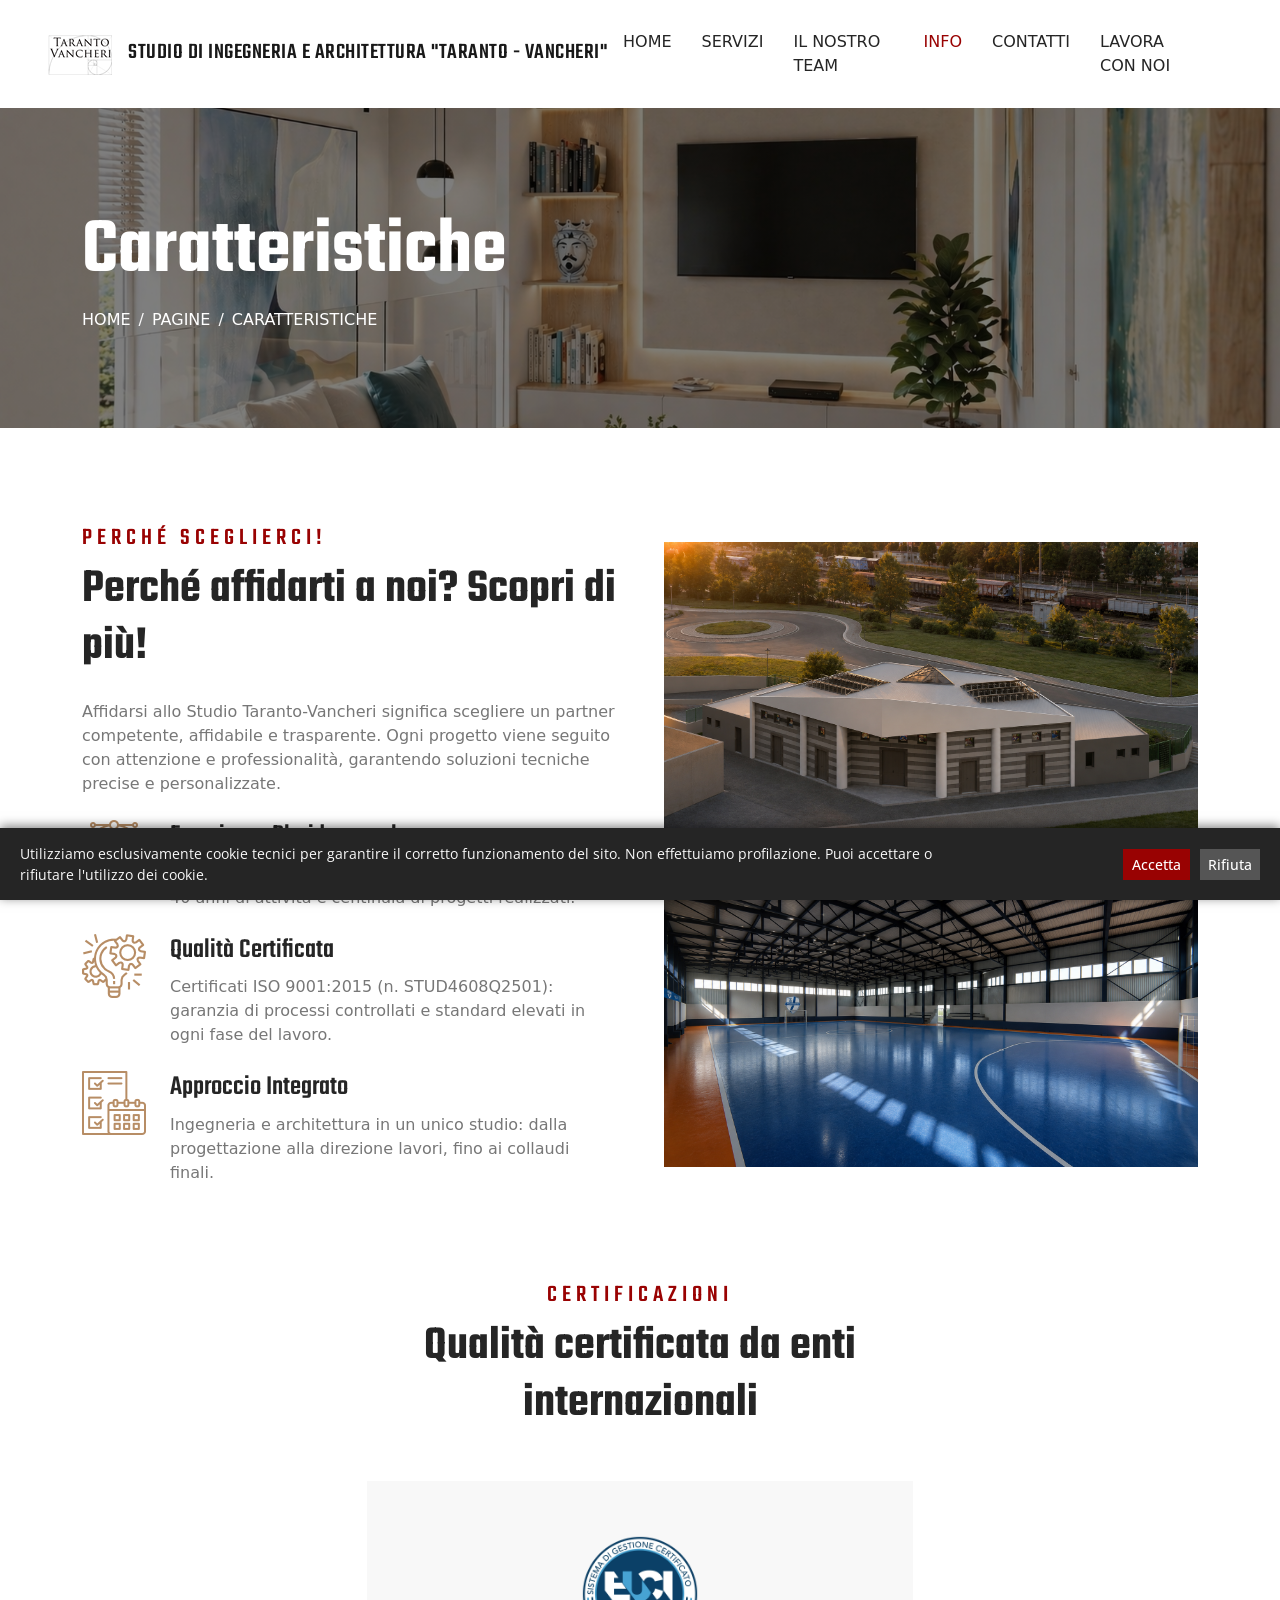
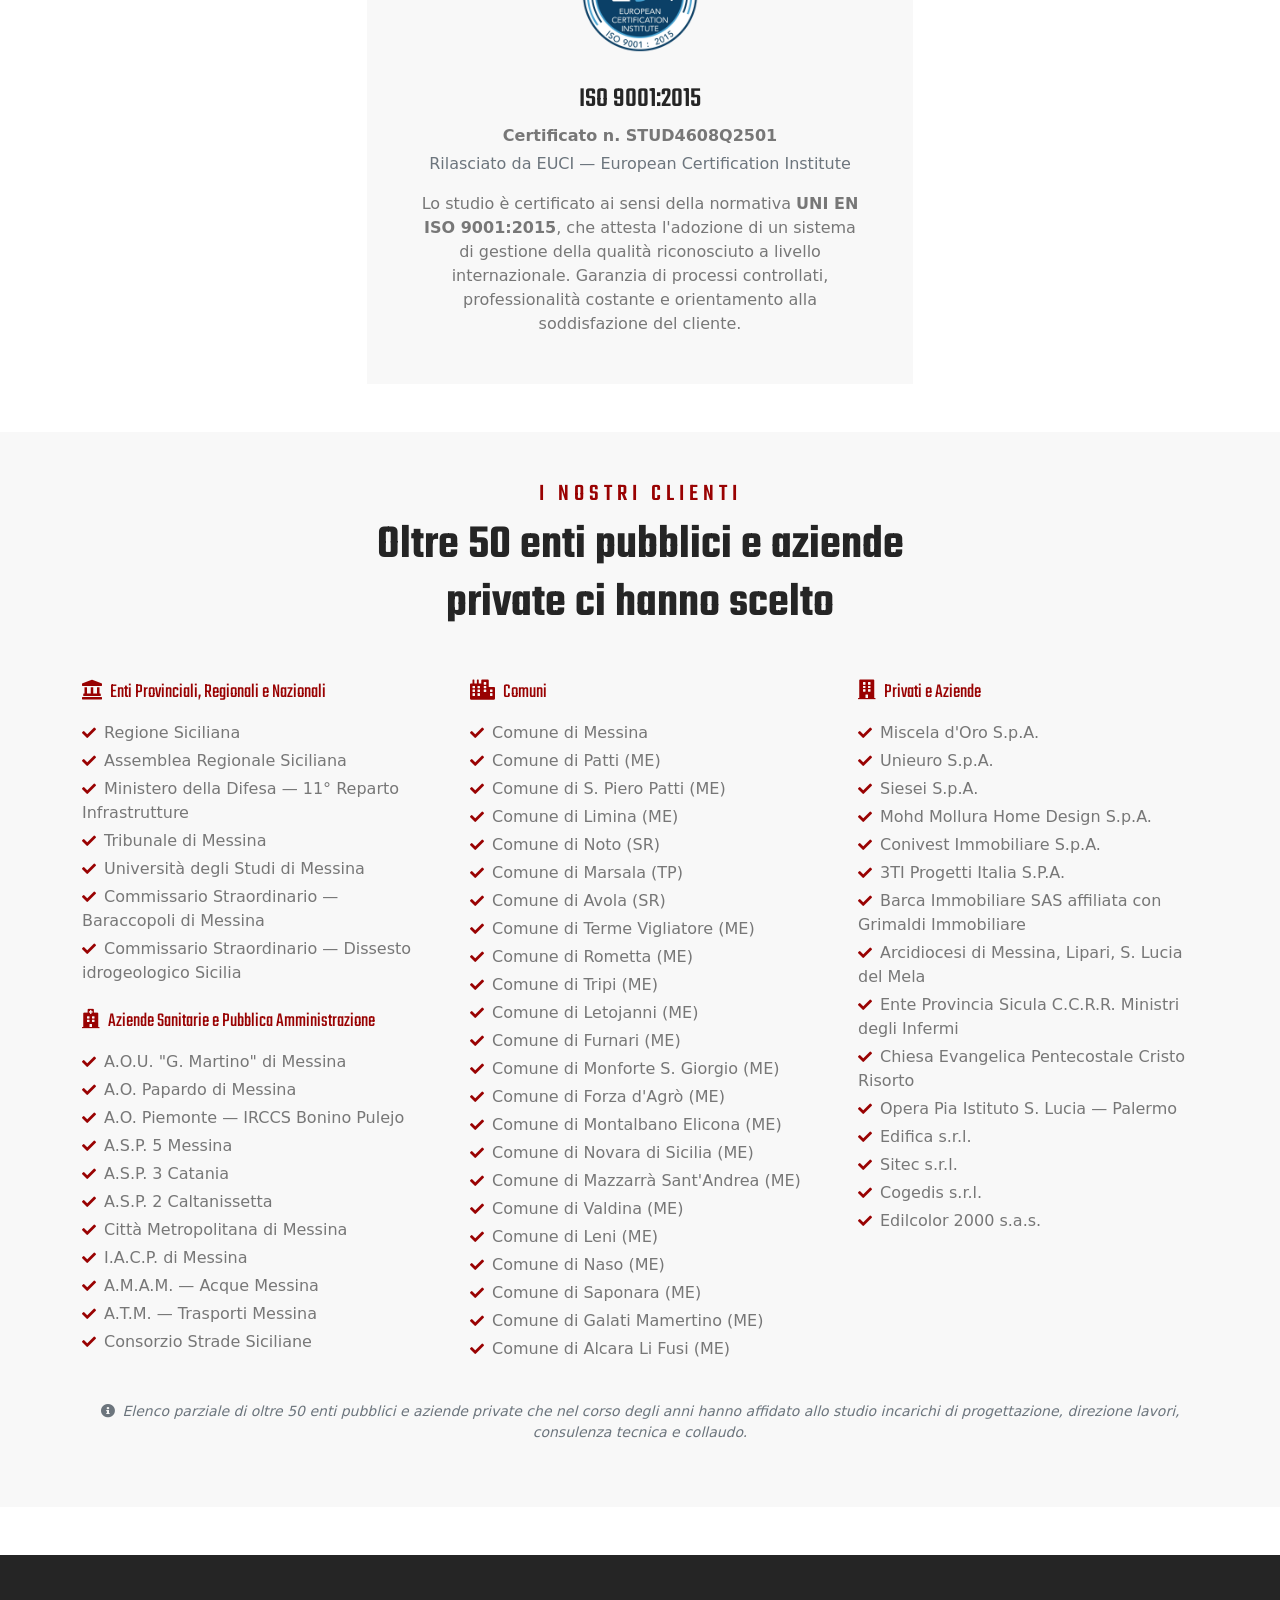
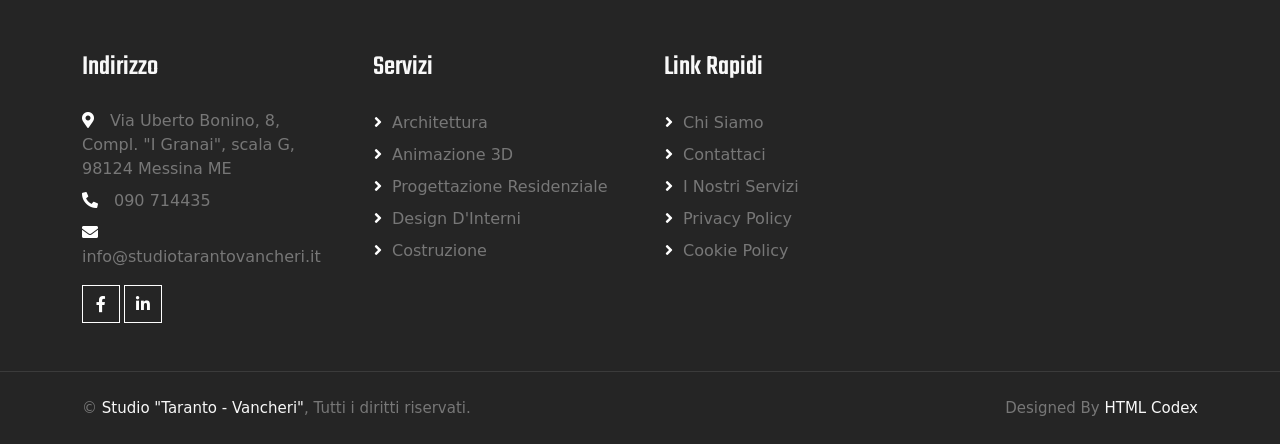
<file: feature.html>
<!DOCTYPE html>
<html lang="it">

<head>
    <meta charset="utf-8">
    <title>Studio Taranto - Vancheri | Caratteristiche</title>
    <meta content="width=device-width, initial-scale=1.0" name="viewport">
    <meta content="" name="keywords">
    <meta content="" name="description">

    <!-- Favicon -->
    <link href="img/favicon.ico" rel="icon">

    <!-- Google Web Fonts -->
    <link rel="preconnect" href="https://fonts.googleapis.com">
    <link rel="preconnect" href="https://fonts.gstatic.com" crossorigin>
    <link href="https://fonts.googleapis.com/css2?family=Open+Sans:wght@400;500;600&family=Teko:wght@400;500;600&display=swap" rel="stylesheet">

    <!-- Icon Font Stylesheet -->
    <link href="https://cdnjs.cloudflare.com/ajax/libs/font-awesome/5.10.0/css/all.min.css" rel="stylesheet">
    <link href="https://cdn.jsdelivr.net/npm/bootstrap-icons@1.4.1/font/bootstrap-icons.css" rel="stylesheet">

    <!-- Libraries Stylesheet -->
    <link href="lib/animate/animate.min.css" rel="stylesheet">
    <link href="lib/owlcarousel/assets/owl.carousel.min.css" rel="stylesheet">
    <link href="lib/tempusdominus/css/tempusdominus-bootstrap-4.min.css" rel="stylesheet" />

    <!-- Customized Bootstrap Stylesheet -->
    <link href="css/bootstrap.min.css" rel="stylesheet">

    <!-- Template Stylesheet -->
    <link href="css/style.css" rel="stylesheet">
</head>

<body>
    <!-- Spinner Start -->
    <div id="spinner" class="show bg-white position-fixed translate-middle w-100 vh-100 top-50 start-50 d-flex align-items-center justify-content-center">
        <div class="spinner-border position-relative text-primary" style="width: 6rem; height: 6rem;" role="status"></div>
        <img class="position-absolute top-50 start-50 translate-middle" src="img/icons/icon-1.png" alt="Icon">
    </div>
    <!-- Spinner End -->





    <!-- Navbar Start -->
    <nav class="navbar navbar-expand-lg bg-white navbar-light sticky-top py-lg-0 px-lg-5 wow fadeIn"
        data-wow-delay="0.1s">
        <a href="index.html" class="navbar-brand ms-4 ms-lg-0 d-flex align-items-center">
            <img class="me-3" src="img/icons/icon-1.png" alt="Icon">
            <span class="text-black m-0 d-none d-lg-inline">
                STUDIO DI INGEGNERIA E ARCHITETTURA <span class="text-nowrap">&quot;TARANTO - VANCHERI&quot;</span>
            </span>
        </a>
        <button type="button" class="navbar-toggler me-4" data-bs-toggle="collapse" data-bs-target="#navbarCollapse">
            <span class="navbar-toggler-icon"></span>
        </button>
        <div class="collapse navbar-collapse" id="navbarCollapse">
            <div class="navbar-nav ms-auto p-4 p-lg-0">
                <a href="index.html" class="nav-item nav-link">Home</a>
                <a href="service.html" class="nav-item nav-link">Servizi</a>
                <a href="about.html" class="nav-item nav-link">Il nostro Team</a>
                <a href="feature.html" class="nav-item nav-link active">Info</a>
                <a href="contact.html" class="nav-item nav-link">Contatti</a>
                <a href="lavora-con-noi.html" class="nav-item nav-link">Lavora con Noi</a>
            </div>
        </div>
    </nav>
    <!-- Navbar End -->



    <!-- Page Header Start -->
    <div class="container-fluid page-header py-5 mb-5 wow fadeIn" data-wow-delay="0.1s">
        <div class="container py-5">
            <h1 class="display-1 text-white animated slideInDown">Caratteristiche</h1>
            <nav aria-label="breadcrumb animated slideInDown">
                <ol class="breadcrumb text-uppercase mb-0">
                    <li class="breadcrumb-item"><a class="text-white" href="#">Home</a></li>
                    <li class="breadcrumb-item"><a class="text-white" href="#">Pagine</a></li>
                    <li class="breadcrumb-item text-primary active" aria-current="page">Caratteristiche</li>
                </ol>
            </nav>
        </div>
    </div>
    <!-- Page Header End -->


    <!-- Feature Start -->
    <div class="container-xxl py-5">
        <div class="container">
            <div class="row g-5 align-items-center">
                <div class="col-lg-6 wow fadeInUp" data-wow-delay="0.1s">
                    <h4 class="section-title">Perché sceglierci!</h4>
                    <h1 class="display-5 mb-4">Perché affidarti a noi? Scopri di più!</h1>
                    <p class="mb-4">Affidarsi allo Studio Taranto-Vancheri significa scegliere un partner competente,
                        affidabile e trasparente. Ogni progetto viene seguito con attenzione e professionalità,
                        garantendo soluzioni tecniche precise e personalizzate.</p>
                    <div class="row g-4">
                        <div class="col-12">
                            <div class="d-flex align-items-start">
                                <img class="flex-shrink-0" src="img/icons/icon-2.png" alt="Icon">
                                <div class="ms-4">
                                    <h3>Esperienza Pluridecennale</h3>
                                    <p class="mb-0">Dal 1985 al servizio di enti pubblici e privati, con oltre 40 anni di attività e centinaia di progetti realizzati.</p>
                                </div>
                            </div>
                        </div>
                        <div class="col-12">
                            <div class="d-flex align-items-start">
                                <img class="flex-shrink-0" src="img/icons/icon-3.png" alt="Icon">
                                <div class="ms-4">
                                    <h3>Qualità Certificata</h3>
                                    <p class="mb-0">Certificati ISO 9001:2015 (n. STUD4608Q2501): garanzia di processi controllati e standard elevati in ogni fase del lavoro.</p>
                                </div>
                            </div>
                        </div>
                        <div class="col-12">
                            <div class="d-flex align-items-start">
                                <img class="flex-shrink-0" src="img/icons/icon-4.png" alt="Icon">
                                <div class="ms-4">
                                    <h3>Approccio Integrato</h3>
                                    <p class="mb-0">Ingegneria e architettura in un unico studio: dalla progettazione alla direzione lavori, fino ai collaudi finali.</p>
                                </div>
                            </div>
                        </div>
                    </div>
                </div>
                <div class="col-lg-6 wow fadeInUp" data-wow-delay="0.5s">
                    <div class="d-flex flex-column gap-4">
                        <img class="img-fluid w-100" src="photo/ChatGPT%20Image%2020%20mag%202026,%2011_02_57.png" alt="Palazzetto Milazzo" style="height: auto; aspect-ratio: 16/9; object-fit: cover;">
                        <img class="img-fluid w-100" src="photo/ChatGPT%20Image%2020%20mag%202026,%2011_05_26.png" alt="Chiesa Nuova" style="height: auto; aspect-ratio: 16/9; object-fit: cover;">
                    </div>
                </div>
            </div>
        </div>
    </div>
    <!-- Feature End -->
        

    <!-- Certificazioni Start -->
<div class="container-xxl py-5">
    <div class="container">
        <div class="text-center mx-auto mb-5 wow fadeInUp" data-wow-delay="0.1s" style="max-width: 600px;">
            <h4 class="section-title">Certificazioni</h4>
            <h1 class="display-5 mb-4">Qualità certificata da enti internazionali</h1>
        </div>
        <div class="row justify-content-center">
            <div class="col-lg-6 col-md-8 wow fadeInUp" data-wow-delay="0.1s">
                <div class="bg-light p-5 text-center">
                    <!-- Logo certificazione ISO 9001 -->
                    <img src="photo/9001.png" alt="ISO 9001:2015 EUCI" class="mb-4" style="width:130px;height:130px;object-fit:contain;">
                    <h3 class="mb-2">ISO 9001:2015</h3>
                    <p class="mb-1"><strong>Certificato n. STUD4608Q2501</strong></p>
                    <p class="mb-3 text-muted">Rilasciato da EUCI — European Certification Institute</p>
                    <p class="mb-0">Lo studio è certificato ai sensi della normativa <strong>UNI EN ISO 9001:2015</strong>,
                        che attesta l'adozione di un sistema di gestione della qualità riconosciuto a livello internazionale.
                        Garanzia di processi controllati, professionalità costante e orientamento alla soddisfazione del cliente.</p>
                </div>
            </div>
        </div>
    </div>
</div>
<!-- Certificazioni End -->

<!-- Clienti Start -->
<div class="container-xxl py-5 bg-light">
    <div class="container">
        <div class="text-center mx-auto mb-5 wow fadeInUp" data-wow-delay="0.1s" style="max-width: 600px;">
            <h4 class="section-title">I nostri Clienti</h4>
            <h1 class="display-5 mb-4">Oltre 50 enti pubblici e aziende private ci hanno scelto</h1>
        </div>
        <div class="row g-5 wow fadeInUp" data-wow-delay="0.1s">
            <div class="col-lg-4 col-md-6">
                <h5 class="text-primary mb-3"><i class="fa fa-landmark me-2"></i>Enti Provinciali, Regionali e Nazionali</h5>
                <ul class="list-unstyled">
                    <li class="mb-1"><i class="fa fa-check text-primary me-2 small"></i>Regione Siciliana</li>
                    <li class="mb-1"><i class="fa fa-check text-primary me-2 small"></i>Assemblea Regionale Siciliana</li>
                    <li class="mb-1"><i class="fa fa-check text-primary me-2 small"></i>Ministero della Difesa — 11° Reparto Infrastrutture</li>
                    <li class="mb-1"><i class="fa fa-check text-primary me-2 small"></i>Tribunale di Messina</li>
                    <li class="mb-1"><i class="fa fa-check text-primary me-2 small"></i>Università degli Studi di Messina</li>
                    <li class="mb-1"><i class="fa fa-check text-primary me-2 small"></i>Commissario Straordinario — Baraccopoli di Messina</li>
                    <li class="mb-1"><i class="fa fa-check text-primary me-2 small"></i>Commissario Straordinario — Dissesto idrogeologico Sicilia</li>

                </ul>
                <h5 class="text-primary mb-3 mt-4"><i class="fa fa-hospital me-2"></i>Aziende Sanitarie e Pubblica Amministrazione</h5>
                <ul class="list-unstyled">
                    <li class="mb-1"><i class="fa fa-check text-primary me-2 small"></i>A.O.U. "G. Martino" di Messina</li>
                    <li class="mb-1"><i class="fa fa-check text-primary me-2 small"></i>A.O. Papardo di Messina</li>
                    <li class="mb-1"><i class="fa fa-check text-primary me-2 small"></i>A.O. Piemonte — IRCCS Bonino Pulejo</li>
                    <li class="mb-1"><i class="fa fa-check text-primary me-2 small"></i>A.S.P. 5 Messina</li>
                    <li class="mb-1"><i class="fa fa-check text-primary me-2 small"></i>A.S.P. 3 Catania</li>
                    <li class="mb-1"><i class="fa fa-check text-primary me-2 small"></i>A.S.P. 2 Caltanissetta</li>
                    <li class="mb-1"><i class="fa fa-check text-primary me-2 small"></i>Città Metropolitana di Messina</li>
                    <li class="mb-1"><i class="fa fa-check text-primary me-2 small"></i>I.A.C.P. di Messina</li>
                    <li class="mb-1"><i class="fa fa-check text-primary me-2 small"></i>A.M.A.M. — Acque Messina</li>
                    <li class="mb-1"><i class="fa fa-check text-primary me-2 small"></i>A.T.M. — Trasporti Messina</li>
                    <li class="mb-1"><i class="fa fa-check text-primary me-2 small"></i>Consorzio Strade Siciliane</li>
                </ul>
            </div>
            <div class="col-lg-4 col-md-6">
                <h5 class="text-primary mb-3"><i class="fa fa-city me-2"></i>Comuni</h5>
                <ul class="list-unstyled">
                    <li class="mb-1"><i class="fa fa-check text-primary me-2 small"></i>Comune di Messina</li>
                    <li class="mb-1"><i class="fa fa-check text-primary me-2 small"></i>Comune di Patti (ME)</li>
                    <li class="mb-1"><i class="fa fa-check text-primary me-2 small"></i>Comune di S. Piero Patti (ME)</li>
                    <li class="mb-1"><i class="fa fa-check text-primary me-2 small"></i>Comune di Limina (ME)</li>
                    <li class="mb-1"><i class="fa fa-check text-primary me-2 small"></i>Comune di Noto (SR)</li>
                    <li class="mb-1"><i class="fa fa-check text-primary me-2 small"></i>Comune di Marsala (TP)</li>
                    <li class="mb-1"><i class="fa fa-check text-primary me-2 small"></i>Comune di Avola (SR)</li>
                    <li class="mb-1"><i class="fa fa-check text-primary me-2 small"></i>Comune di Terme Vigliatore (ME)</li>
                    <li class="mb-1"><i class="fa fa-check text-primary me-2 small"></i>Comune di Rometta (ME)</li>
                    <li class="mb-1"><i class="fa fa-check text-primary me-2 small"></i>Comune di Tripi (ME)</li>
                    <li class="mb-1"><i class="fa fa-check text-primary me-2 small"></i>Comune di Letojanni (ME)</li>
                    <li class="mb-1"><i class="fa fa-check text-primary me-2 small"></i>Comune di Furnari (ME)</li>
                    <li class="mb-1"><i class="fa fa-check text-primary me-2 small"></i>Comune di Monforte S. Giorgio (ME)</li>
                    <li class="mb-1"><i class="fa fa-check text-primary me-2 small"></i>Comune di Forza d'Agrò (ME)</li>
                    <li class="mb-1"><i class="fa fa-check text-primary me-2 small"></i>Comune di Montalbano Elicona (ME)</li>
                    <li class="mb-1"><i class="fa fa-check text-primary me-2 small"></i>Comune di Novara di Sicilia (ME)</li>
                    <li class="mb-1"><i class="fa fa-check text-primary me-2 small"></i>Comune di Mazzarrà Sant'Andrea (ME)</li>
                    <li class="mb-1"><i class="fa fa-check text-primary me-2 small"></i>Comune di Valdina (ME)</li>
                    <li class="mb-1"><i class="fa fa-check text-primary me-2 small"></i>Comune di Leni (ME)</li>
                    <li class="mb-1"><i class="fa fa-check text-primary me-2 small"></i>Comune di Naso (ME)</li>
                    <li class="mb-1"><i class="fa fa-check text-primary me-2 small"></i>Comune di Saponara (ME)</li>
                    <li class="mb-1"><i class="fa fa-check text-primary me-2 small"></i>Comune di Galati Mamertino (ME)</li>
                    <li class="mb-1"><i class="fa fa-check text-primary me-2 small"></i>Comune di Alcara Li Fusi (ME)</li>
                </ul>
            </div>
            <div class="col-lg-4 col-md-6">
                <h5 class="text-primary mb-3"><i class="fa fa-building me-2"></i>Privati e Aziende</h5>
                <ul class="list-unstyled">
                    <li class="mb-1"><i class="fa fa-check text-primary me-2 small"></i>Miscela d'Oro S.p.A.</li>
                    <li class="mb-1"><i class="fa fa-check text-primary me-2 small"></i>Unieuro S.p.A.</li>
                    <li class="mb-1"><i class="fa fa-check text-primary me-2 small"></i>Siesei S.p.A.</li>
                    <li class="mb-1"><i class="fa fa-check text-primary me-2 small"></i>Mohd Mollura Home Design S.p.A.</li>
                    <li class="mb-1"><i class="fa fa-check text-primary me-2 small"></i>Conivest Immobiliare S.p.A.</li>
                    <li class="mb-1"><i class="fa fa-check text-primary me-2 small"></i>3TI Progetti Italia S.P.A.</li>
                    <li class="mb-1"><i class="fa fa-check text-primary me-2 small"></i>Barca Immobiliare SAS affiliata con Grimaldi Immobiliare</li>
                    <li class="mb-1"><i class="fa fa-check text-primary me-2 small"></i>Arcidiocesi di Messina, Lipari, S. Lucia del Mela</li>
                    <li class="mb-1"><i class="fa fa-check text-primary me-2 small"></i>Ente Provincia Sicula C.C.R.R. Ministri degli Infermi</li>
                    <li class="mb-1"><i class="fa fa-check text-primary me-2 small"></i>Chiesa Evangelica Pentecostale Cristo Risorto</li>
                    <li class="mb-1"><i class="fa fa-check text-primary me-2 small"></i>Opera Pia Istituto S. Lucia — Palermo</li>
                    <li class="mb-1"><i class="fa fa-check text-primary me-2 small"></i>Edifica s.r.l.</li>
                    <li class="mb-1"><i class="fa fa-check text-primary me-2 small"></i>Sitec s.r.l.</li>
                    <li class="mb-1"><i class="fa fa-check text-primary me-2 small"></i>Cogedis s.r.l.</li>
                    <li class="mb-1"><i class="fa fa-check text-primary me-2 small"></i>Edilcolor 2000 s.a.s.</li>
                </ul>
            </div>
        </div>
        <div class="row mt-4 wow fadeInUp" data-wow-delay="0.3s">
            <div class="col-12 text-center">
                <p class="text-muted small fst-italic"><i class="fa fa-info-circle me-2"></i>Elenco parziale di oltre 50 enti pubblici e aziende private che nel corso degli anni hanno affidato allo studio incarichi di progettazione, direzione lavori, consulenza tecnica e collaudo.</p>
            </div>
        </div>
    </div>
</div>
<!-- Clienti End -->

    <!-- Footer Start -->
    <div class="container-fluid bg-dark text-body footer mt-5 pt-5 px-0 wow fadeIn" data-wow-delay="0.1s">
        <div class="container py-5">
            <div class="row g-5">
                <div class="col-lg-3 col-md-6">
                    <h3 class="text-light mb-4">Indirizzo</h3>
                    <p class="mb-2"><i class="fa fa-map-marker-alt text-primary me-3"></i>Via Uberto Bonino, 8, Compl. "I Granai", scala G,
                        98124 Messina ME</p>
                    <p class="mb-2"><i class="fa fa-phone-alt text-primary me-3"></i>090 714435</p>
                    <p class="mb-2"><i class="fa fa-envelope text-primary me-3"></i>info@studiotarantovancheri.it</p>
                    <div class="d-flex pt-2">
                        <a class="btn btn-square btn-outline-body me-1"
                            href="https://www.facebook.com/profile.php?id=2402594363363047&_rdr"><i
                                class="fab fa-facebook-f"></i></a>
                        <a class="btn btn-square btn-outline-body me-0"
                            href="https://www.linkedin.com/in/taranto-luciano-74a571202/?originalSubdomain=it"><i
                                class="fab fa-linkedin-in"></i></a>
                    </div>
                </div>
                <div class="col-lg-3 col-md-6">
                    <h3 class="text-light mb-4">Servizi</h3>
                    <a class="btn btn-link" href="">Architettura</a>
                    <a class="btn btn-link" href="">Animazione 3D</a>
                    <a class="btn btn-link" href="">Progettazione Residenziale</a>
                    <a class="btn btn-link" href="">Design d'Interni</a>
                    <a class="btn btn-link" href="">Costruzione</a>
                </div>
                <div class="col-lg-3 col-md-6">
                                        <h3 class="text-light mb-4">Link Rapidi</h3>
                    <a class="btn btn-link" href="about.html">Chi Siamo</a>
                    <a class="btn btn-link" href="contact.html">Contattaci</a>
                    <a class="btn btn-link" href="service.html">I nostri Servizi</a>
                    <a class="btn btn-link" href="privacy-policy.html">Privacy Policy</a>
                    <a class="btn btn-link" href="cookie-policy.html">Cookie Policy</a>
                </div>
            </div>
        </div>
        <div class="container-fluid copyright">
            <div class="container">
                <div class="row">
                    <div class="col-md-6 text-center text-md-start mb-3 mb-md-0">
                        &copy; <a href="#">Studio "Taranto - Vancheri"</a>, Tutti i diritti riservati.
                    </div>
                    <div class="col-md-6 text-center text-md-end">
                        <!--/*** This template is free as long as you keep the footer author’s credit link/attribution link/backlink. If you'd like to use the template without the footer author’s credit link/attribution link/backlink, you can purchase the Credit Removal License from "https://htmlcodex.com/credit-removal". Thank you for your support. ***/-->
                        Designed By <a href="https://htmlcodex.com">HTML Codex</a>
                    </div>
                </div>
            </div>
        </div>
    </div>
    <!-- Footer End -->

    <!-- Back to Top -->
    <a href="#" class="btn btn-lg btn-primary btn-lg-square back-to-top"><i class="bi bi-arrow-up"></i></a>


    <!-- JavaScript Libraries -->
    <script src="https://code.jquery.com/jquery-3.4.1.min.js"></script>
    <script src="https://cdn.jsdelivr.net/npm/bootstrap@5.0.0/dist/js/bootstrap.bundle.min.js"></script>
    <script src="lib/wow/wow.min.js"></script>
    <script src="lib/easing/easing.min.js"></script>
    <script src="lib/waypoints/waypoints.min.js"></script>
    <script src="lib/counterup/counterup.min.js"></script>
    <script src="lib/owlcarousel/owl.carousel.min.js"></script>
    <script src="lib/tempusdominus/js/moment.min.js"></script>
    <script src="lib/tempusdominus/js/moment-timezone.min.js"></script>
    <script src="lib/tempusdominus/js/tempusdominus-bootstrap-4.min.js"></script>

    <!-- Template Javascript -->
    <script src="js/main.js"></script>
</body>

</html>
</file>
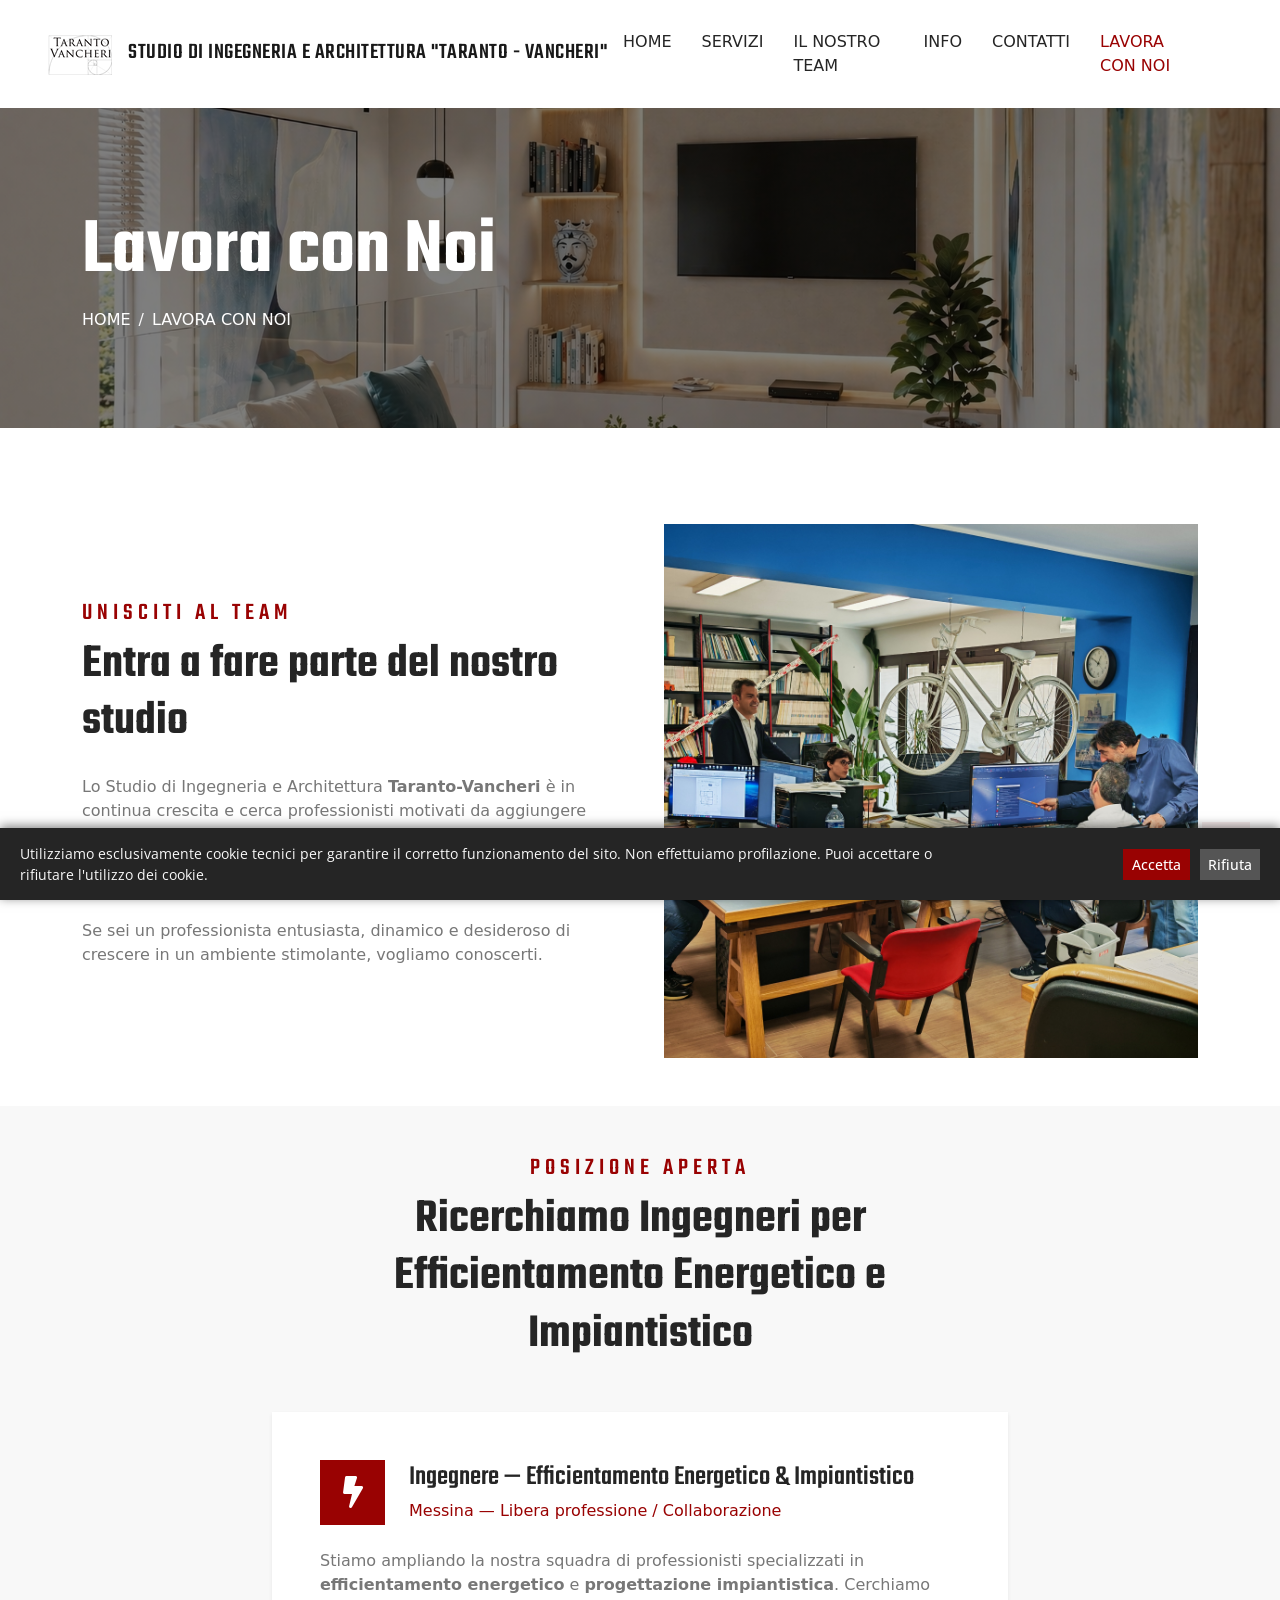
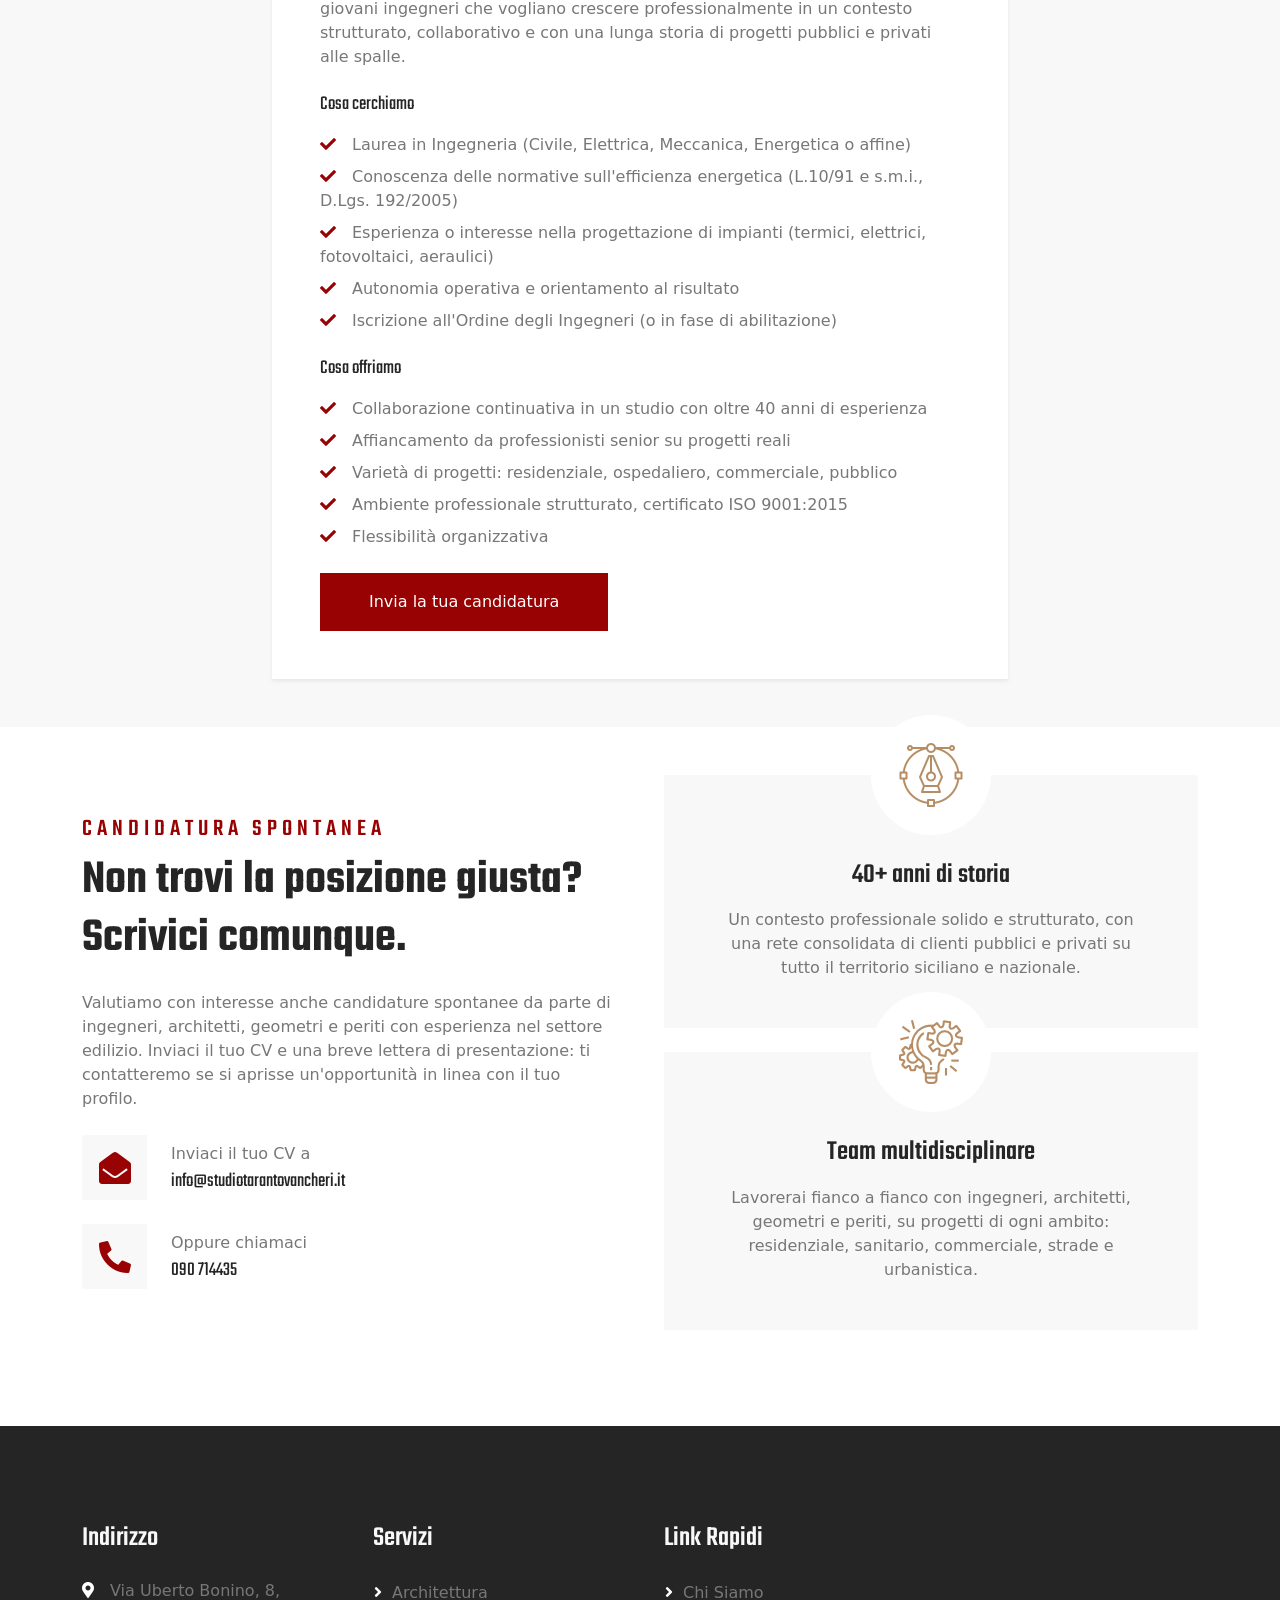
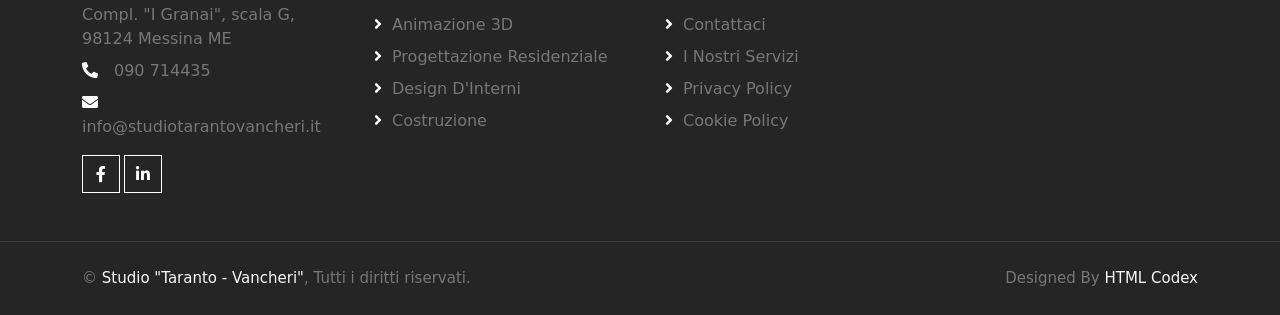
<file: lavora-con-noi.html>
<!DOCTYPE html>
<html lang="it">

<head>
    <meta charset="utf-8">
    <title>Studio Taranto - Vancheri | Lavora con Noi</title>
    <meta content="width=device-width, initial-scale=1.0" name="viewport">
    <meta content="" name="keywords">
    <meta content="" name="description">

    <!-- Favicon -->
    <link href="img/favicon.ico" rel="icon">

    <!-- Google Web Fonts -->
    <link rel="preconnect" href="https://fonts.googleapis.com">
    <link rel="preconnect" href="https://fonts.gstatic.com" crossorigin>
    <link href="https://fonts.googleapis.com/css2?family=Open+Sans:wght@400;500;600&family=Teko:wght@400;500;600&display=swap" rel="stylesheet">

    <!-- Icon Font Stylesheet -->
    <link href="https://cdnjs.cloudflare.com/ajax/libs/font-awesome/5.10.0/css/all.min.css" rel="stylesheet">
    <link href="https://cdn.jsdelivr.net/npm/bootstrap-icons@1.4.1/font/bootstrap-icons.css" rel="stylesheet">

    <!-- Libraries Stylesheet -->
    <link href="lib/animate/animate.min.css" rel="stylesheet">
    <link href="lib/owlcarousel/assets/owl.carousel.min.css" rel="stylesheet">
    <link href="lib/tempusdominus/css/tempusdominus-bootstrap-4.min.css" rel="stylesheet" />

    <!-- Customized Bootstrap Stylesheet -->
    <link href="css/bootstrap.min.css" rel="stylesheet">

    <!-- Template Stylesheet -->
    <link href="css/style.css" rel="stylesheet">
</head>

<body>
    <!-- Spinner Start -->
    <div id="spinner" class="show bg-white position-fixed translate-middle w-100 vh-100 top-50 start-50 d-flex align-items-center justify-content-center">
        <div class="spinner-border position-relative text-primary" style="width: 6rem; height: 6rem;" role="status"></div>
        <img class="position-absolute top-50 start-50 translate-middle" src="img/icons/icon-1.png" alt="Icon">
    </div>
    <!-- Spinner End -->

    <!-- Navbar Start -->
    <nav class="navbar navbar-expand-lg bg-white navbar-light sticky-top py-lg-0 px-lg-5 wow fadeIn" data-wow-delay="0.1s">
        <a href="index.html" class="navbar-brand ms-4 ms-lg-0 d-flex align-items-center">
            <img class="me-3" src="img/icons/icon-1.png" alt="Icon">
            <span class="text-black m-0 d-none d-lg-inline">
                STUDIO DI INGEGNERIA E ARCHITETTURA <span class="text-nowrap">&quot;TARANTO - VANCHERI&quot;</span>
            </span>
            </span>
        </a>
        <button type="button" class="navbar-toggler me-4" data-bs-toggle="collapse" data-bs-target="#navbarCollapse">
            <span class="navbar-toggler-icon"></span>
        </button>
        <div class="collapse navbar-collapse" id="navbarCollapse">
            <div class="navbar-nav ms-auto p-4 p-lg-0">
                <a href="index.html" class="nav-item nav-link">Home</a>
                <a href="service.html" class="nav-item nav-link">Servizi</a>
                <a href="about.html" class="nav-item nav-link">Il nostro Team</a>
                <a href="feature.html" class="nav-item nav-link">Info</a>
                <a href="contact.html" class="nav-item nav-link">Contatti</a>
                <a href="lavora-con-noi.html" class="nav-item nav-link active">Lavora con Noi</a>
            </div>
        </div>
    </nav>
    <!-- Navbar End -->

    <!-- Page Header Start -->
    <div class="container-fluid page-header py-5 mb-5 wow fadeIn" data-wow-delay="0.1s">
        <div class="container py-5">
            <h1 class="display-1 text-white animated slideInDown">Lavora con Noi</h1>
            <nav aria-label="breadcrumb animated slideInDown">
                <ol class="breadcrumb text-uppercase mb-0">
                    <li class="breadcrumb-item"><a class="text-white" href="index.html">Home</a></li>
                    <li class="breadcrumb-item text-primary active" aria-current="page">Lavora con Noi</li>
                </ol>
            </nav>
        </div>
    </div>
    <!-- Page Header End -->

    <!-- Intro Start -->
    <div class="container-xxl py-5">
        <div class="container">
            <div class="row g-5 align-items-center">
                <div class="col-lg-6 wow fadeIn" data-wow-delay="0.1s">
                    <h4 class="section-title">Unisciti al Team</h4>
                    <h1 class="display-5 mb-4">Entra a fare parte del nostro studio</h1>
                    <p class="mb-4">Lo Studio di Ingegneria e Architettura <strong>Taranto-Vancheri</strong> è in continua crescita e cerca professionisti motivati da aggiungere alla propria squadra. Operiamo da oltre 40 anni con competenza, serietà e passione nel settore pubblico e privato, e vogliamo continuare a farlo con persone che condividano i nostri valori.</p>
                    <p>Se sei un professionista entusiasta, dinamico e desideroso di crescere in un ambiente stimolante, vogliamo conoscerti.</p>
                </div>
                <div class="col-lg-6 wow fadeIn" data-wow-delay="0.5s">
                    <div class="position-relative" style="aspect-ratio: 1/1;">
                        <img class="img-fluid w-100 h-100" src="photo/office_3.jpg" alt="" style="object-fit: cover;">
                    </div>
                </div>
            </div>
        </div>
    </div>
    <!-- Intro End -->

    <!-- Posizione aperta Start -->
    <div class="container-xxl py-5 bg-light">
        <div class="container">
            <div class="text-center mx-auto mb-5 wow fadeInUp" data-wow-delay="0.1s" style="max-width: 700px;">
                <h4 class="section-title">Posizione aperta</h4>
                <h1 class="display-5 mb-4">Ricerchiamo Ingegneri per Efficientamento Energetico e Impiantistico</h1>
            </div>
            <div class="row g-4 justify-content-center">
                <div class="col-lg-8 wow fadeInUp" data-wow-delay="0.1s">
                    <div class="bg-white p-5 shadow-sm">
                        <div class="d-flex align-items-center mb-4">
                            <div class="d-flex flex-shrink-0 align-items-center justify-content-center bg-primary" style="width: 65px; height: 65px;">
                                <i class="fa fa-bolt fa-2x text-white"></i>
                            </div>
                            <div class="ms-4">
                                <h3 class="mb-1">Ingegnere — Efficientamento Energetico &amp; Impiantistico</h3>
                                <span class="text-primary">Messina — Libera professione / Collaborazione</span>
                            </div>
                        </div>
                        <p class="mb-4">Stiamo ampliando la nostra squadra di professionisti specializzati in <strong>efficientamento energetico</strong> e <strong>progettazione impiantistica</strong>. Cerchiamo giovani ingegneri che vogliano crescere professionalmente in un contesto strutturato, collaborativo e con una lunga storia di progetti pubblici e privati alle spalle.</p>

                        <h5 class="mb-3">Cosa cerchiamo</h5>
                        <ul class="list-unstyled mb-4">
                            <li class="mb-2"><i class="fa fa-check text-primary me-3"></i>Laurea in Ingegneria (Civile, Elettrica, Meccanica, Energetica o affine)</li>
                            <li class="mb-2"><i class="fa fa-check text-primary me-3"></i>Conoscenza delle normative sull'efficienza energetica (L.10/91 e s.m.i., D.Lgs. 192/2005)</li>

                            <li class="mb-2"><i class="fa fa-check text-primary me-3"></i>Esperienza o interesse nella progettazione di impianti (termici, elettrici, fotovoltaici, aeraulici)</li>
                            <li class="mb-2"><i class="fa fa-check text-primary me-3"></i>Autonomia operativa e orientamento al risultato</li>
                            <li class="mb-2"><i class="fa fa-check text-primary me-3"></i>Iscrizione all'Ordine degli Ingegneri (o in fase di abilitazione)</li>
                        </ul>

                        <h5 class="mb-3">Cosa offriamo</h5>
                        <ul class="list-unstyled mb-4">
                            <li class="mb-2"><i class="fa fa-check text-primary me-3"></i>Collaborazione continuativa in un studio con oltre 40 anni di esperienza</li>
                            <li class="mb-2"><i class="fa fa-check text-primary me-3"></i>Affiancamento da professionisti senior su progetti reali</li>
                            <li class="mb-2"><i class="fa fa-check text-primary me-3"></i>Varietà di progetti: residenziale, ospedaliero, commerciale, pubblico</li>
                            <li class="mb-2"><i class="fa fa-check text-primary me-3"></i>Ambiente professionale strutturato, certificato ISO 9001:2015</li>
                            <li class="mb-2"><i class="fa fa-check text-primary me-3"></i>Flessibilità organizzativa</li>
                        </ul>

                        <a href="contact.html" class="btn btn-primary py-3 px-5">Invia la tua candidatura</a>
                    </div>
                </div>
            </div>
        </div>
    </div>
    <!-- Posizione aperta End -->

    <!-- Candidatura spontanea Start -->
    <div class="container-xxl py-5">
        <div class="container">
            <div class="row g-5 align-items-center">
                <div class="col-lg-6 wow fadeInUp" data-wow-delay="0.1s">
                    <h4 class="section-title">Candidatura Spontanea</h4>
                    <h1 class="display-5 mb-4">Non trovi la posizione giusta? Scrivici comunque.</h1>
                    <p class="mb-4">Valutiamo con interesse anche candidature spontanee da parte di ingegneri, architetti, geometri e periti con esperienza nel settore edilizio. Inviaci il tuo CV e una breve lettera di presentazione: ti contatteremo se si aprisse un'opportunità in linea con il tuo profilo.</p>
                    <div class="d-flex align-items-center mb-4">
                        <div class="d-flex flex-shrink-0 align-items-center justify-content-center bg-light" style="width: 65px; height: 65px;">
                            <i class="fa fa-envelope-open text-primary fa-2x"></i>
                        </div>
                        <div class="ms-4">
                            <p class="mb-1">Inviaci il tuo CV a</p>
                            <h5 class="mb-0">info@studiotarantovancheri.it</h5>
                        </div>
                    </div>
                    <div class="d-flex align-items-center">
                        <div class="d-flex flex-shrink-0 align-items-center justify-content-center bg-light" style="width: 65px; height: 65px;">
                            <i class="fa fa-phone-alt text-primary fa-2x"></i>
                        </div>
                        <div class="ms-4">
                            <p class="mb-1">Oppure chiamaci</p>
                            <h5 class="mb-0">090 714435</h5>
                        </div>
                    </div>
                </div>
                <div class="col-lg-6 wow fadeInUp" data-wow-delay="0.5s">
                    <div class="row g-4">
                        <div class="col-12">
                            <div class="fact-item text-center bg-light h-100 p-5 pt-0">
                                <div class="fact-icon">
                                    <img src="img/icons/icon-2.png" alt="Icon">
                                </div>
                                <h3 class="mb-3">40+ anni di storia</h3>
                                <p class="mb-0">Un contesto professionale solido e strutturato, con una rete consolidata di clienti pubblici e privati su tutto il territorio siciliano e nazionale.</p>
                            </div>
                        </div>
                        <div class="col-12">
                            <div class="fact-item text-center bg-light h-100 p-5 pt-0">
                                <div class="fact-icon">
                                    <img src="img/icons/icon-3.png" alt="Icon">
                                </div>
                                <h3 class="mb-3">Team multidisciplinare</h3>
                                <p class="mb-0">Lavorerai fianco a fianco con ingegneri, architetti, geometri e periti, su progetti di ogni ambito: residenziale, sanitario, commerciale, strade e urbanistica.</p>
                            </div>
                        </div>
                    </div>
                </div>
            </div>
        </div>
    </div>
    <!-- Candidatura spontanea End -->

    <!-- Footer Start -->
    <div class="container-fluid bg-dark text-body footer mt-5 pt-5 px-0 wow fadeIn" data-wow-delay="0.1s">
        <div class="container py-5">
            <div class="row g-5">
                <div class="col-lg-3 col-md-6">
                    <h3 class="text-light mb-4">Indirizzo</h3>
                    <p class="mb-2"><i class="fa fa-map-marker-alt text-primary me-3"></i>Via Uberto Bonino, 8, Compl. "I Granai", scala G, 98124 Messina ME</p>
                    <p class="mb-2"><i class="fa fa-phone-alt text-primary me-3"></i>090 714435</p>
                    <p class="mb-2"><i class="fa fa-envelope text-primary me-3"></i>info@studiotarantovancheri.it</p>
                    <div class="d-flex pt-2">
                        <a class="btn btn-square btn-outline-body me-1" href="https://www.facebook.com/profile.php?id=2402594363363047&_rdr"><i class="fab fa-facebook-f"></i></a>
                        <a class="btn btn-square btn-outline-body me-0" href="https://www.linkedin.com/in/taranto-luciano-74a571202/?originalSubdomain=it"><i class="fab fa-linkedin-in"></i></a>
                    </div>
                </div>
                <div class="col-lg-3 col-md-6">
                    <h3 class="text-light mb-4">Servizi</h3>
                    <a class="btn btn-link" href="">Architettura</a>
                    <a class="btn btn-link" href="">Animazione 3D</a>
                    <a class="btn btn-link" href="">Progettazione Residenziale</a>
                    <a class="btn btn-link" href="">Design d'Interni</a>
                    <a class="btn btn-link" href="">Costruzione</a>
                </div>
                <div class="col-lg-3 col-md-6">
                                        <h3 class="text-light mb-4">Link Rapidi</h3>
                    <a class="btn btn-link" href="about.html">Chi Siamo</a>
                    <a class="btn btn-link" href="contact.html">Contattaci</a>
                    <a class="btn btn-link" href="service.html">I nostri Servizi</a>
                    <a class="btn btn-link" href="privacy-policy.html">Privacy Policy</a>
                    <a class="btn btn-link" href="cookie-policy.html">Cookie Policy</a>
                </div>
            </div>
        </div>
        <div class="container-fluid copyright">
            <div class="container">
                <div class="row">
                    <div class="col-md-6 text-center text-md-start mb-3 mb-md-0">
                        &copy; <a href="#">Studio "Taranto - Vancheri"</a>, Tutti i diritti riservati.
                    </div>
                    <div class="col-md-6 text-center text-md-end">
                        Designed By <a href="https://htmlcodex.com">HTML Codex</a>
                    </div>
                </div>
            </div>
        </div>
    </div>
    <!-- Footer End -->

    <!-- Back to Top -->
    <a href="#" class="btn btn-lg btn-primary btn-lg-square back-to-top"><i class="bi bi-arrow-up"></i></a>

    <!-- JavaScript Libraries -->
    <script src="https://code.jquery.com/jquery-3.4.1.min.js"></script>
    <script src="https://cdn.jsdelivr.net/npm/bootstrap@5.0.0/dist/js/bootstrap.bundle.min.js"></script>
    <script src="lib/wow/wow.min.js"></script>
    <script src="lib/easing/easing.min.js"></script>
    <script src="lib/waypoints/waypoints.min.js"></script>
    <script src="lib/counterup/counterup.min.js"></script>
    <script src="lib/owlcarousel/owl.carousel.min.js"></script>
    <script src="lib/tempusdominus/js/moment.min.js"></script>
    <script src="lib/tempusdominus/js/moment-timezone.min.js"></script>
    <script src="lib/tempusdominus/js/tempusdominus-bootstrap-4.min.js"></script>

    <!-- Template Javascript -->
    <script src="js/main.js"></script>
</body>

</html>
</file>
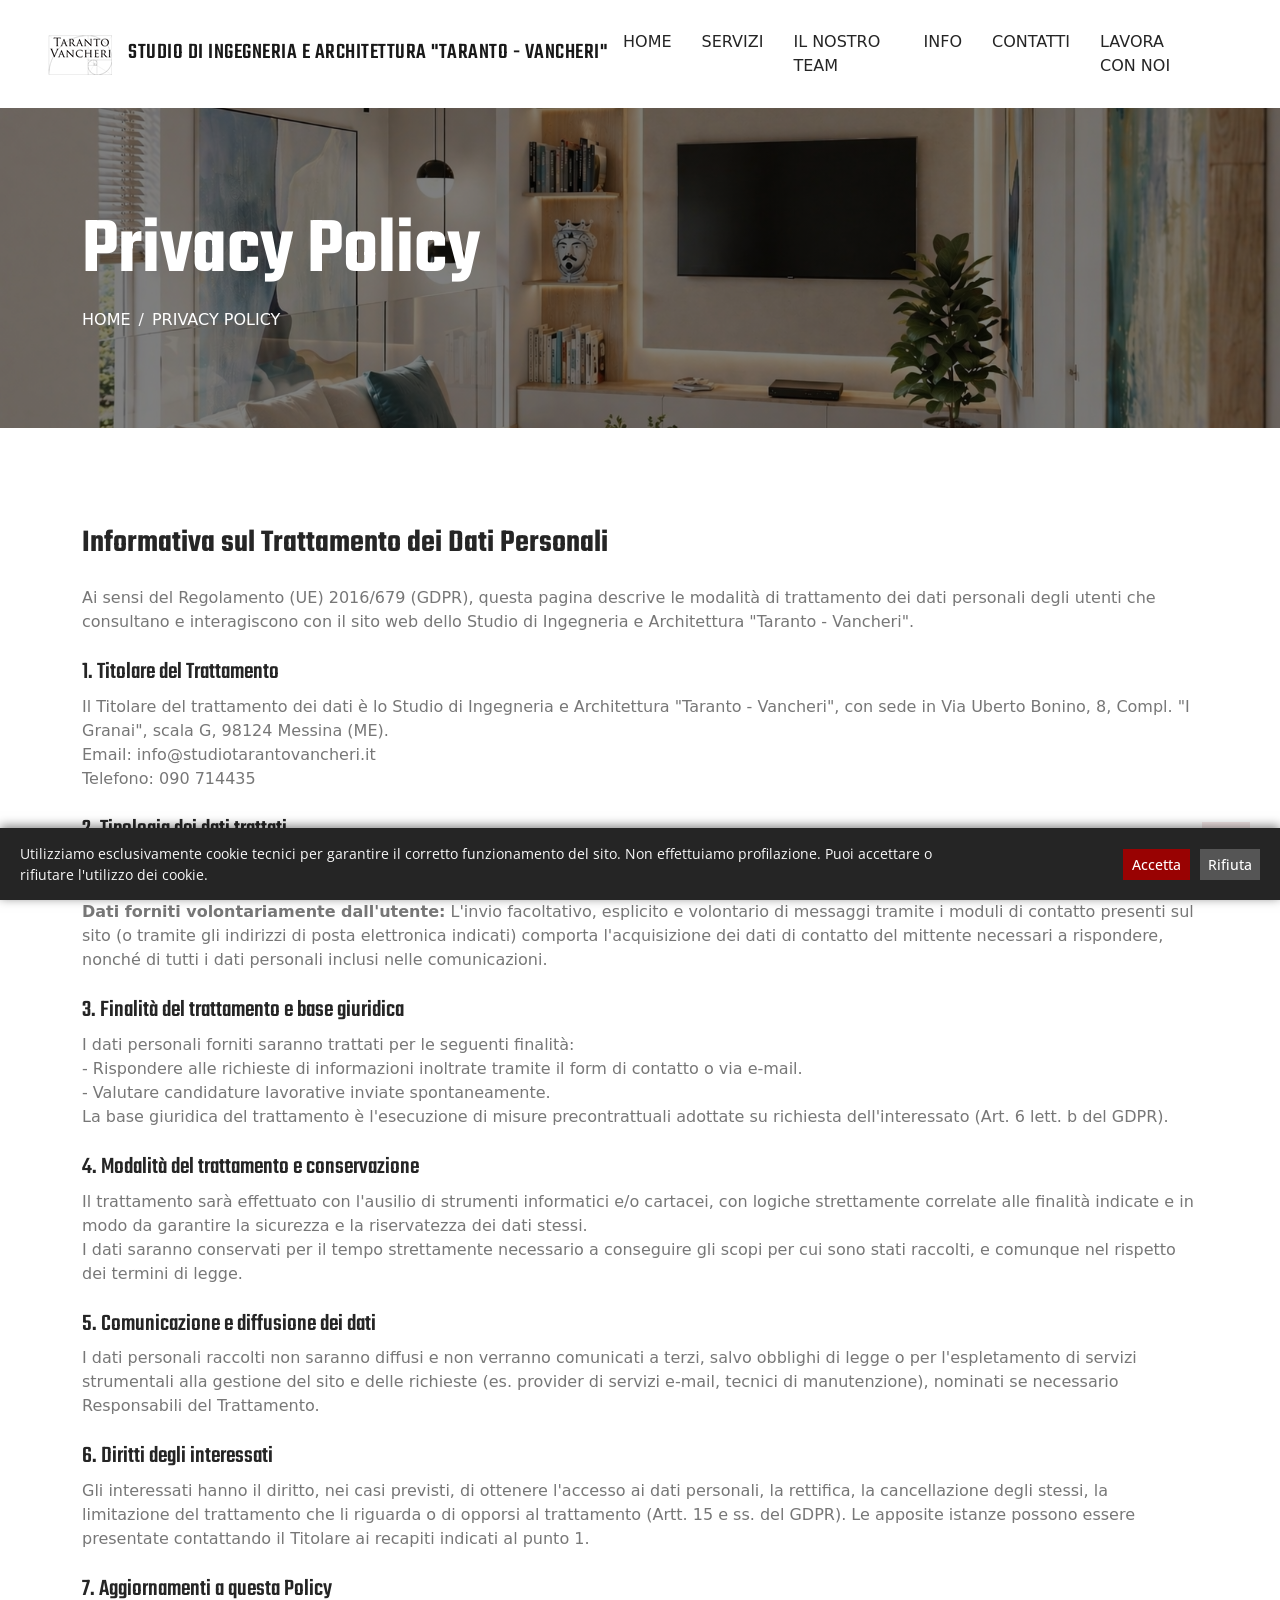
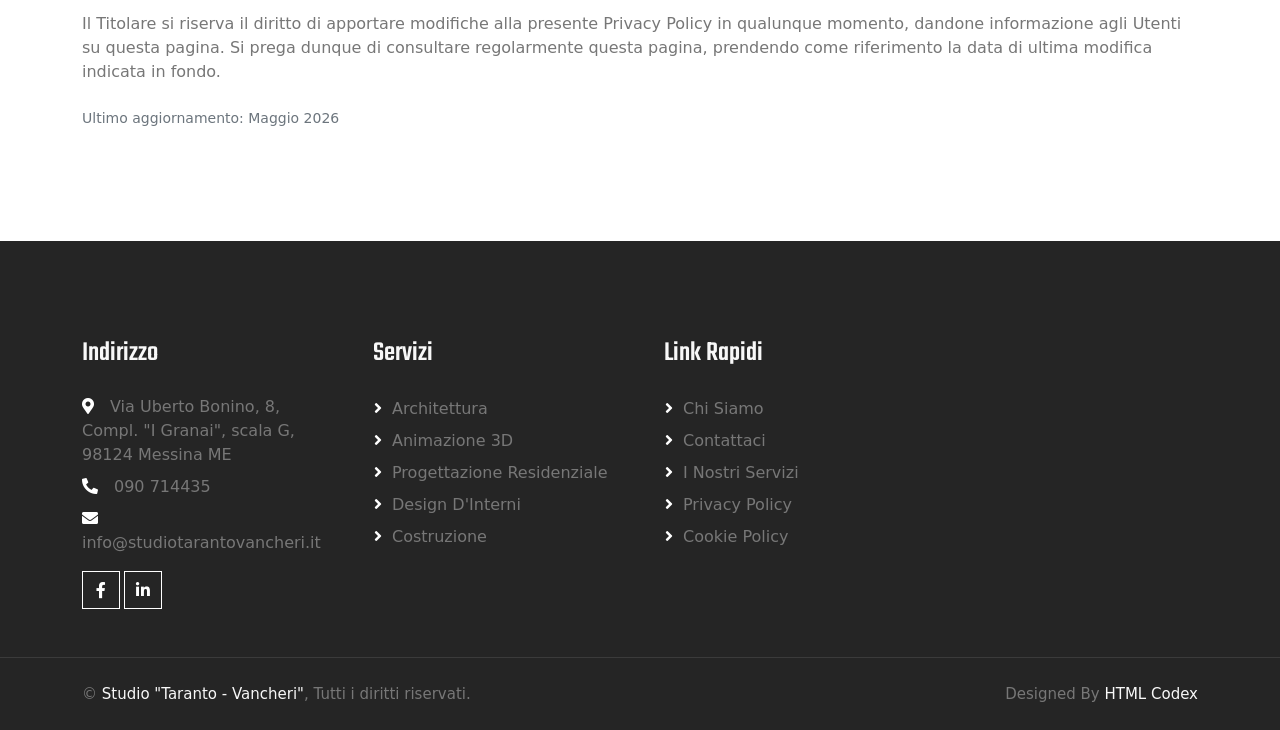
<file: privacy-policy.html>
<!DOCTYPE html>
<html lang="it">

<head>
    <meta charset="utf-8">
    <title>Studio Taranto - Vancheri | Privacy Policy</title>
    <meta content="width=device-width, initial-scale=1.0" name="viewport">
    <meta content="Privacy Policy a norma GDPR dello Studio Taranto-Vancheri" name="description">

    <!-- Favicon -->
    <link href="img/favicon.ico" rel="icon">

    <!-- Google Web Fonts -->
    <link rel="preconnect" href="https://fonts.googleapis.com">
    <link rel="preconnect" href="https://fonts.gstatic.com" crossorigin>
    <link href="https://fonts.googleapis.com/css2?family=Open+Sans:wght@400;500;600&family=Teko:wght@400;500;600&display=swap" rel="stylesheet">

    <!-- Icon Font Stylesheet -->
    <link href="https://cdnjs.cloudflare.com/ajax/libs/font-awesome/5.10.0/css/all.min.css" rel="stylesheet">
    <link href="https://cdn.jsdelivr.net/npm/bootstrap-icons@1.4.1/font/bootstrap-icons.css" rel="stylesheet">

    <!-- Libraries Stylesheet -->
    <link href="lib/animate/animate.min.css" rel="stylesheet">
    <link href="lib/owlcarousel/assets/owl.carousel.min.css" rel="stylesheet">
    <link href="lib/tempusdominus/css/tempusdominus-bootstrap-4.min.css" rel="stylesheet" />

    <!-- Customized Bootstrap Stylesheet -->
    <link href="css/bootstrap.min.css" rel="stylesheet">

    <!-- Template Stylesheet -->
    <link href="css/style.css" rel="stylesheet">
</head>

<body>
    <!-- Spinner Start -->
    <div id="spinner" class="show bg-white position-fixed translate-middle w-100 vh-100 top-50 start-50 d-flex align-items-center justify-content-center">
        <div class="spinner-border position-relative text-primary" style="width: 6rem; height: 6rem;" role="status"></div>
        <img class="position-absolute top-50 start-50 translate-middle" src="img/icons/icon-1.png" alt="Icon">
    </div>
    <!-- Spinner End -->

    <!-- Navbar Start -->
    <nav class="navbar navbar-expand-lg bg-white navbar-light sticky-top py-lg-0 px-lg-5 wow fadeIn"
        data-wow-delay="0.1s">
        <a href="index.html" class="navbar-brand ms-4 ms-lg-0 d-flex align-items-center">
            <img class="me-3" src="img/icons/icon-1.png" alt="Icon">
            <span class="text-black m-0 d-none d-lg-inline">
                STUDIO DI INGEGNERIA E ARCHITETTURA <span class="text-nowrap">&quot;TARANTO - VANCHERI&quot;</span>
            </span>
        </a>
        <button type="button" class="navbar-toggler me-4" data-bs-toggle="collapse" data-bs-target="#navbarCollapse">
            <span class="navbar-toggler-icon"></span>
        </button>
        <div class="collapse navbar-collapse" id="navbarCollapse">
            <div class="navbar-nav ms-auto p-4 p-lg-0">
                <a href="index.html" class="nav-item nav-link">Home</a>
                <a href="service.html" class="nav-item nav-link">Servizi</a>
                <a href="about.html" class="nav-item nav-link">Il nostro Team</a>
                <a href="feature.html" class="nav-item nav-link">Info</a>
                <a href="contact.html" class="nav-item nav-link">Contatti</a>
                <a href="lavora-con-noi.html" class="nav-item nav-link">Lavora con Noi</a>
            </div>
        </div>
    </nav>
    <!-- Navbar End -->

    <!-- Page Header Start -->
    <div class="container-fluid page-header py-5 mb-5 wow fadeIn" data-wow-delay="0.1s">
        <div class="container py-5">
            <h1 class="display-1 text-white animated slideInDown">Privacy Policy</h1>
            <nav aria-label="breadcrumb animated slideInDown">
                <ol class="breadcrumb text-uppercase mb-0">
                    <li class="breadcrumb-item"><a class="text-white" href="index.html">Home</a></li>
                    <li class="breadcrumb-item text-primary active" aria-current="page">Privacy Policy</li>
                </ol>
            </nav>
        </div>
    </div>
    <!-- Page Header End -->

    <!-- Privacy Policy Start -->
    <div class="container-xxl py-5">
        <div class="container">
            <div class="row g-5">
                <div class="col-lg-12 wow fadeInUp" data-wow-delay="0.1s">
                    <h2 class="mb-4">Informativa sul Trattamento dei Dati Personali</h2>
                    <p>Ai sensi del Regolamento (UE) 2016/679 (GDPR), questa pagina descrive le modalità di trattamento dei dati personali degli utenti che consultano e interagiscono con il sito web dello Studio di Ingegneria e Architettura "Taranto - Vancheri".</p>
                    
                    <h4 class="mt-4">1. Titolare del Trattamento</h4>
                    <p>Il Titolare del trattamento dei dati è lo Studio di Ingegneria e Architettura "Taranto - Vancheri", con sede in Via Uberto Bonino, 8, Compl. "I Granai", scala G, 98124 Messina (ME).<br>
                    Email: info@studiotarantovancheri.it<br>
                    Telefono: 090 714435</p>
                    
                    <h4 class="mt-4">2. Tipologia dei dati trattati</h4>
                    <p><strong>Dati di navigazione:</strong> I sistemi informatici e le procedure software preposte al funzionamento di questo sito web acquisiscono, nel corso del loro normale esercizio, alcuni dati personali la cui trasmissione è implicita nell'uso dei protocolli di comunicazione di Internet.<br>
                    <strong>Dati forniti volontariamente dall'utente:</strong> L'invio facoltativo, esplicito e volontario di messaggi tramite i moduli di contatto presenti sul sito (o tramite gli indirizzi di posta elettronica indicati) comporta l'acquisizione dei dati di contatto del mittente necessari a rispondere, nonché di tutti i dati personali inclusi nelle comunicazioni.</p>
                    
                    <h4 class="mt-4">3. Finalità del trattamento e base giuridica</h4>
                    <p>I dati personali forniti saranno trattati per le seguenti finalità:<br>
                    - Rispondere alle richieste di informazioni inoltrate tramite il form di contatto o via e-mail.<br>
                    - Valutare candidature lavorative inviate spontaneamente.<br>
                    La base giuridica del trattamento è l'esecuzione di misure precontrattuali adottate su richiesta dell'interessato (Art. 6 lett. b del GDPR).</p>
                    
                    <h4 class="mt-4">4. Modalità del trattamento e conservazione</h4>
                    <p>Il trattamento sarà effettuato con l'ausilio di strumenti informatici e/o cartacei, con logiche strettamente correlate alle finalità indicate e in modo da garantire la sicurezza e la riservatezza dei dati stessi.<br>
                    I dati saranno conservati per il tempo strettamente necessario a conseguire gli scopi per cui sono stati raccolti, e comunque nel rispetto dei termini di legge.</p>
                    
                    <h4 class="mt-4">5. Comunicazione e diffusione dei dati</h4>
                    <p>I dati personali raccolti non saranno diffusi e non verranno comunicati a terzi, salvo obblighi di legge o per l'espletamento di servizi strumentali alla gestione del sito e delle richieste (es. provider di servizi e-mail, tecnici di manutenzione), nominati se necessario Responsabili del Trattamento.</p>

                    <h4 class="mt-4">6. Diritti degli interessati</h4>
                    <p>Gli interessati hanno il diritto, nei casi previsti, di ottenere l'accesso ai dati personali, la rettifica, la cancellazione degli stessi, la limitazione del trattamento che li riguarda o di opporsi al trattamento (Artt. 15 e ss. del GDPR). Le apposite istanze possono essere presentate contattando il Titolare ai recapiti indicati al punto 1.</p>
                    
                    <h4 class="mt-4">7. Aggiornamenti a questa Policy</h4>
                    <p>Il Titolare si riserva il diritto di apportare modifiche alla presente Privacy Policy in qualunque momento, dandone informazione agli Utenti su questa pagina. Si prega dunque di consultare regolarmente questa pagina, prendendo come riferimento la data di ultima modifica indicata in fondo.</p>
                    <p class="text-muted small mt-4">Ultimo aggiornamento: Maggio 2026</p>
                </div>
            </div>
        </div>
    </div>
    <!-- Privacy Policy End -->

    <!-- Footer Start -->
    <div class="container-fluid bg-dark text-body footer mt-5 pt-5 px-0 wow fadeIn" data-wow-delay="0.1s">
        <div class="container py-5">
            <div class="row g-5">
                <div class="col-lg-3 col-md-6">
                    <h3 class="text-light mb-4">Indirizzo</h3>
                    <p class="mb-2"><i class="fa fa-map-marker-alt text-primary me-3"></i>Via Uberto Bonino, 8, Compl. "I Granai", scala G,
                        98124 Messina ME</p>
                    <p class="mb-2"><i class="fa fa-phone-alt text-primary me-3"></i>090 714435</p>
                    <p class="mb-2"><i class="fa fa-envelope text-primary me-3"></i>info@studiotarantovancheri.it</p>
                    <div class="d-flex pt-2">
                        <a class="btn btn-square btn-outline-body me-1"
                            href="https://www.facebook.com/profile.php?id=2402594363363047&_rdr"><i
                                class="fab fa-facebook-f"></i></a>
                        <a class="btn btn-square btn-outline-body me-0"
                            href="https://www.linkedin.com/in/taranto-luciano-74a571202/?originalSubdomain=it"><i
                                class="fab fa-linkedin-in"></i></a>
                    </div>
                </div>
                <div class="col-lg-3 col-md-6">
                    <h3 class="text-light mb-4">Servizi</h3>
                    <a class="btn btn-link" href="">Architettura</a>
                    <a class="btn btn-link" href="">Animazione 3D</a>
                    <a class="btn btn-link" href="">Progettazione Residenziale</a>
                    <a class="btn btn-link" href="">Design d'Interni</a>
                    <a class="btn btn-link" href="">Costruzione</a>
                </div>
                <div class="col-lg-3 col-md-6">
                    <h3 class="text-light mb-4">Link Rapidi</h3>
                    <a class="btn btn-link" href="about.html">Chi Siamo</a>
                    <a class="btn btn-link" href="contact.html">Contattaci</a>
                    <a class="btn btn-link" href="service.html">I nostri Servizi</a>
                    <a class="btn btn-link" href="privacy-policy.html">Privacy Policy</a>
                    <a class="btn btn-link" href="cookie-policy.html">Cookie Policy</a>
                </div>
            </div>
        </div>
        <div class="container-fluid copyright">
            <div class="container">
                <div class="row">
                    <div class="col-md-6 text-center text-md-start mb-3 mb-md-0">
                        &copy; <a href="#">Studio "Taranto - Vancheri"</a>, Tutti i diritti riservati.
                    </div>
                    <div class="col-md-6 text-center text-md-end">
                        Designed By <a href="https://htmlcodex.com">HTML Codex</a>
                    </div>
                </div>
            </div>
        </div>
    </div>
    <!-- Footer End -->

    <!-- Back to Top -->
    <a href="#" class="btn btn-lg btn-primary btn-lg-square back-to-top"><i class="bi bi-arrow-up"></i></a>

    <!-- JavaScript Libraries -->
    <script src="https://code.jquery.com/jquery-3.4.1.min.js"></script>
    <script src="https://cdn.jsdelivr.net/npm/bootstrap@5.0.0/dist/js/bootstrap.bundle.min.js"></script>
    <script src="lib/wow/wow.min.js"></script>
    <script src="lib/easing/easing.min.js"></script>
    <script src="lib/waypoints/waypoints.min.js"></script>
    <script src="lib/counterup/counterup.min.js"></script>
    <script src="lib/owlcarousel/owl.carousel.min.js"></script>
    <script src="lib/tempusdominus/js/moment.min.js"></script>
    <script src="lib/tempusdominus/js/moment-timezone.min.js"></script>
    <script src="lib/tempusdominus/js/tempusdominus-bootstrap-4.min.js"></script>

    <!-- Template Javascript -->
    <script src="js/main.js"></script>
</body>

</html>
</file>
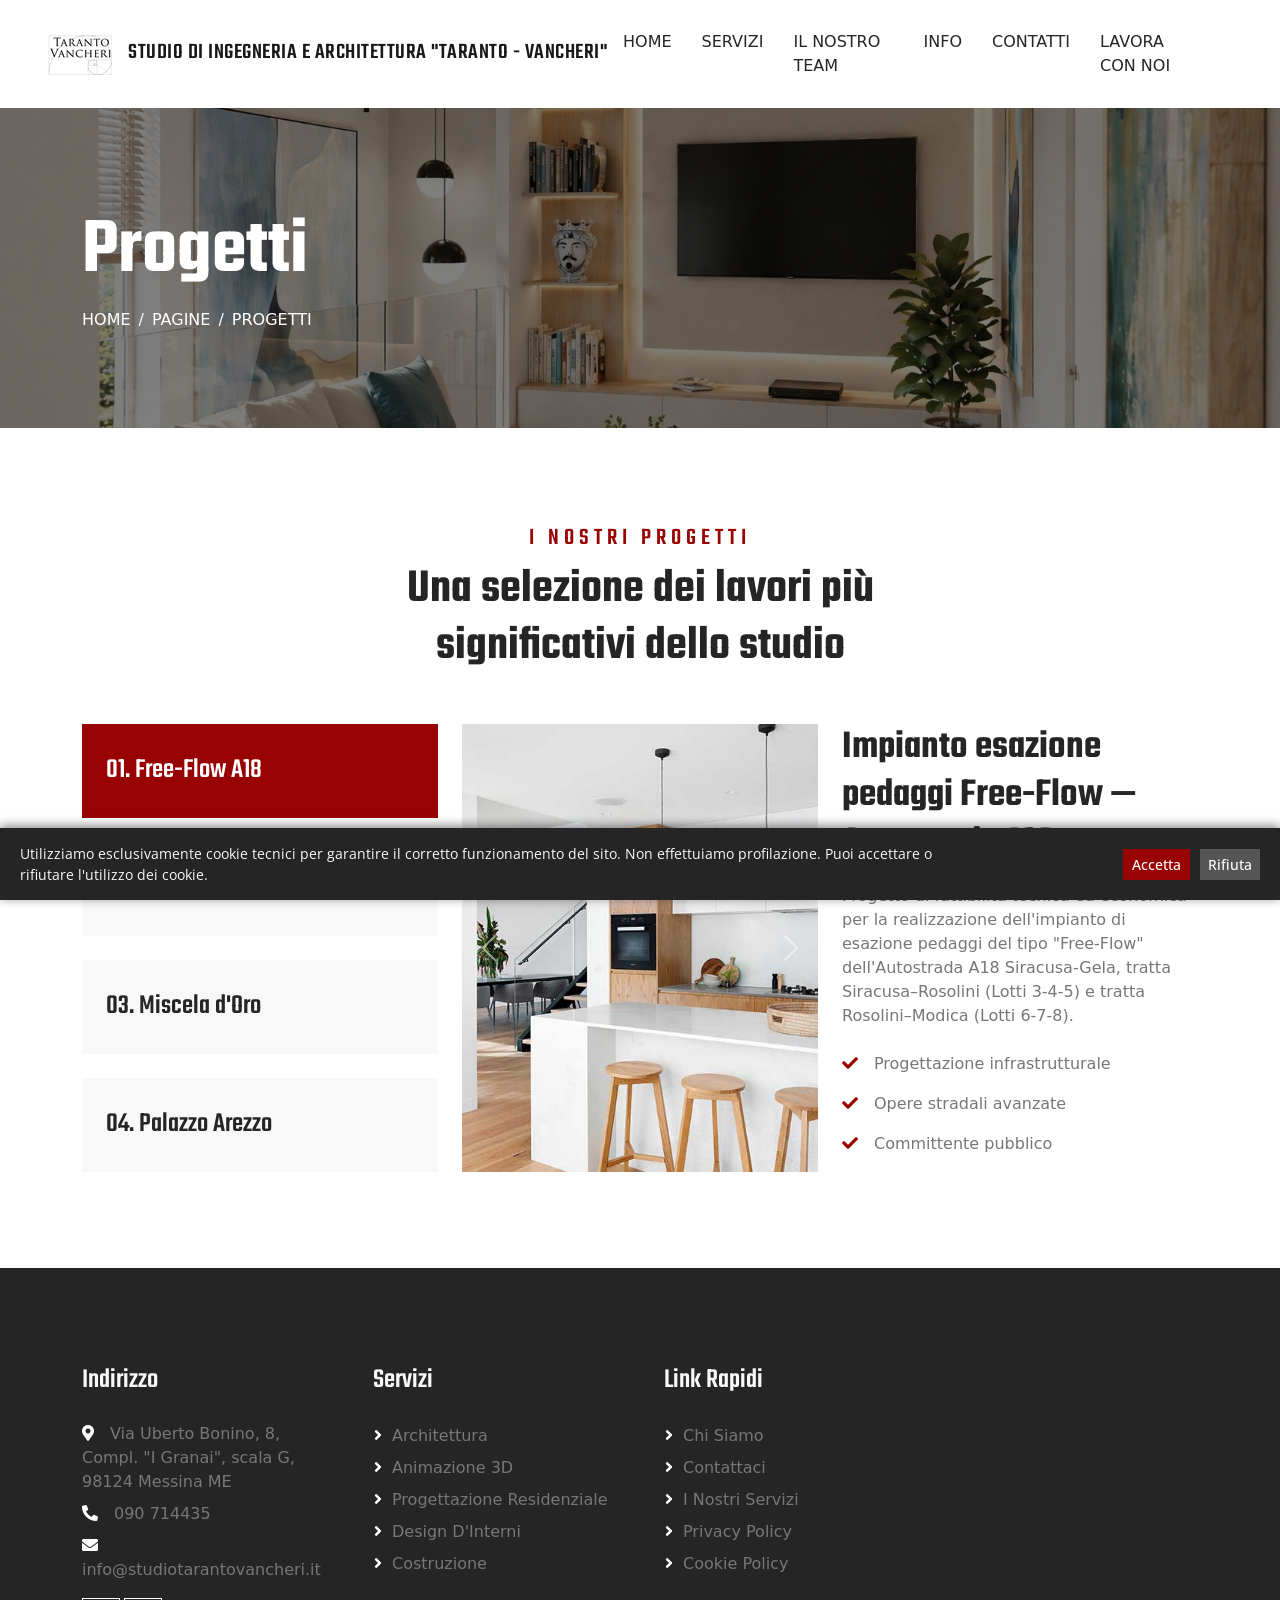
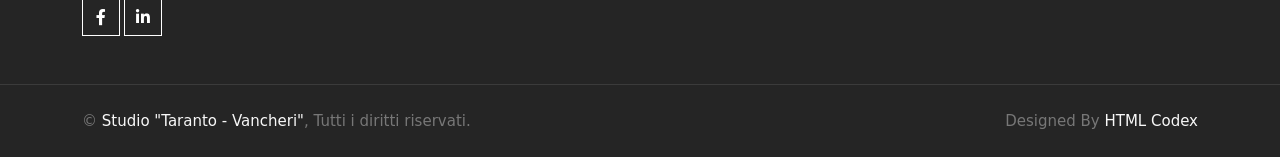
<file: project.html>
﻿<!DOCTYPE html>
<html lang="it">

<head>
    <meta charset="utf-8">
    <title>Studio Taranto - Vancheri | Progetti</title>
    <meta content="width=device-width, initial-scale=1.0" name="viewport">
    <meta content="" name="keywords">
    <meta content="" name="description">

    <!-- Favicon -->
    <link href="img/favicon.ico" rel="icon">

    <!-- Google Web Fonts -->
    <link rel="preconnect" href="https://fonts.googleapis.com">
    <link rel="preconnect" href="https://fonts.gstatic.com" crossorigin>
    <link href="https://fonts.googleapis.com/css2?family=Open+Sans:wght@400;500;600&family=Teko:wght@400;500;600&display=swap" rel="stylesheet">

    <!-- Icon Font Stylesheet -->
    <link href="https://cdnjs.cloudflare.com/ajax/libs/font-awesome/5.10.0/css/all.min.css" rel="stylesheet">
    <link href="https://cdn.jsdelivr.net/npm/bootstrap-icons@1.4.1/font/bootstrap-icons.css" rel="stylesheet">

    <!-- Libraries Stylesheet -->
    <link href="lib/animate/animate.min.css" rel="stylesheet">
    <link href="lib/owlcarousel/assets/owl.carousel.min.css" rel="stylesheet">
    <link href="lib/tempusdominus/css/tempusdominus-bootstrap-4.min.css" rel="stylesheet" />

    <!-- Customized Bootstrap Stylesheet -->
    <link href="css/bootstrap.min.css" rel="stylesheet">

    <!-- Template Stylesheet -->
    <link href="css/style.css" rel="stylesheet">
</head>

<body>
    <!-- Spinner Start -->
    <div id="spinner" class="show bg-white position-fixed translate-middle w-100 vh-100 top-50 start-50 d-flex align-items-center justify-content-center">
        <div class="spinner-border position-relative text-primary" style="width: 6rem; height: 6rem;" role="status"></div>
        <img class="position-absolute top-50 start-50 translate-middle" src="img/icons/icon-1.png" alt="Icon">
    </div>
    <!-- Spinner End -->




    <!-- Navbar Start -->
    <nav class="navbar navbar-expand-lg bg-white navbar-light sticky-top py-lg-0 px-lg-5 wow fadeIn"
        data-wow-delay="0.1s">
        <a href="index.html" class="navbar-brand ms-4 ms-lg-0 d-flex align-items-center">
            <img class="me-3" src="img/icons/icon-1.png" alt="Icon">
            <span class="text-black m-0 d-none d-lg-inline">
                STUDIO DI INGEGNERIA E ARCHITETTURA <span class="text-nowrap">&quot;TARANTO - VANCHERI&quot;</span>
            </span>
        </a>
        <button type="button" class="navbar-toggler me-4" data-bs-toggle="collapse" data-bs-target="#navbarCollapse">
            <span class="navbar-toggler-icon"></span>
        </button>
        <div class="collapse navbar-collapse" id="navbarCollapse">
            <div class="navbar-nav ms-auto p-4 p-lg-0">
                <a href="index.html" class="nav-item nav-link">Home</a>
                <a href="service.html" class="nav-item nav-link">Servizi</a>
                <a href="about.html" class="nav-item nav-link">Il nostro Team</a>
                <a href="feature.html" class="nav-item nav-link">Info</a>
                <a href="contact.html" class="nav-item nav-link">Contatti</a>
                <a href="lavora-con-noi.html" class="nav-item nav-link">Lavora con Noi</a>
            </div>
        </div>
    </nav>
    <!-- Navbar End -->



    <!-- Page Header Start -->
    <div class="container-fluid page-header py-5 mb-5 wow fadeIn" data-wow-delay="0.1s">
        <div class="container py-5">
            <h1 class="display-1 text-white animated slideInDown">Progetti</h1>
            <nav aria-label="breadcrumb animated slideInDown">
                <ol class="breadcrumb text-uppercase mb-0">
                    <li class="breadcrumb-item"><a class="text-white" href="#">Home</a></li>
                    <li class="breadcrumb-item"><a class="text-white" href="#">Pagine</a></li>
                    <li class="breadcrumb-item text-primary active" aria-current="page">Progetti</li>
                </ol>
            </nav>
        </div>
    </div>
    <!-- Page Header End -->


    <!-- Project Start -->
    <div class="container-xxl project py-5">
        <div class="container">
            <div class="text-center mx-auto mb-5 wow fadeInUp" data-wow-delay="0.1s" style="max-width: 600px;">
                <h4 class="section-title">I nostri Progetti</h4>
                <h1 class="display-5 mb-4">Una selezione dei lavori più significativi dello studio</h1>
            </div>
            <div class="row g-4 wow fadeInUp" data-wow-delay="0.3s">
                <div class="col-lg-4">
                    <div class="nav nav-pills d-flex justify-content-between w-100 h-100 me-4">
                        <button class="nav-link w-100 d-flex align-items-center text-start p-4 mb-4 active"
                            data-bs-toggle="pill" data-bs-target="#tab-pane-1" type="button">
                            <h3 class="m-0">01. Free-Flow A18</h3>
                        </button>
                        <button class="nav-link w-100 d-flex align-items-center text-start p-4 mb-4"
                            data-bs-toggle="pill" data-bs-target="#tab-pane-2" type="button">
                            <h3 class="m-0">02. PINQuA Trapani</h3>
                        </button>
                        <button class="nav-link w-100 d-flex align-items-center text-start p-4 mb-4"
                            data-bs-toggle="pill" data-bs-target="#tab-pane-3" type="button">
                            <h3 class="m-0">03. Miscela d'Oro</h3>
                        </button>
                        <button class="nav-link w-100 d-flex align-items-center text-start p-4 mb-0"
                            data-bs-toggle="pill" data-bs-target="#tab-pane-4" type="button">
                            <h3 class="m-0">04. Palazzo Arezzo</h3>
                        </button>
                    </div>
                </div>
                <div class="col-lg-8">
                    <div class="tab-content w-100">
                        <div class="tab-pane fade show active" id="tab-pane-1">
                            <div class="row g-4">
                                <div class="col-md-6" style="min-height:350px;">
                                    <div id="carousel-p1" class="carousel slide h-100" data-bs-ride="carousel">
                                        <div class="carousel-inner h-100">
                                            <div class="carousel-item active h-100">
                                                <img src="img/project-1.jpg" class="d-block w-100 h-100" style="object-fit:cover;" alt="Free-Flow A18">
                                            </div>
                                        </div>
                                        <button class="carousel-control-prev" type="button" data-bs-target="#carousel-p1" data-bs-slide="prev"><span class="carousel-control-prev-icon"></span></button>
                                        <button class="carousel-control-next" type="button" data-bs-target="#carousel-p1" data-bs-slide="next"><span class="carousel-control-next-icon"></span></button>
                                    </div>
                                </div>
                                <div class="col-md-6">
                                    <h1 class="mb-3">Impianto esazione pedaggi Free-Flow — Autostrada A18</h1>
                                    <p class="mb-4">Progetto di fattibilità tecnica ed economica per la realizzazione dell'impianto di esazione pedaggi del tipo "Free-Flow" dell'Autostrada A18 Siracusa-Gela, tratta Siracusa–Rosolini (Lotti 3-4-5) e tratta Rosolini–Modica (Lotti 6-7-8).</p>
                                    <p><i class="fa fa-check text-primary me-3"></i>Progettazione infrastrutturale</p>
                                    <p><i class="fa fa-check text-primary me-3"></i>Opere stradali avanzate</p>
                                    <p><i class="fa fa-check text-primary me-3"></i>Committente pubblico</p>
                                </div>
                            </div>
                        </div>
                        <div class="tab-pane fade" id="tab-pane-2">
                            <div class="row g-4">
                                <div class="col-md-6" style="min-height:350px;">
                                    <div id="carousel-p2" class="carousel slide h-100" data-bs-ride="carousel">
                                        <div class="carousel-inner h-100">
                                            <div class="carousel-item active h-100">
                                                <img src="img/project-2.jpg" class="d-block w-100 h-100" style="object-fit:cover;" alt="PINQuA Trapani">
                                            </div>
                                        </div>
                                        <button class="carousel-control-prev" type="button" data-bs-target="#carousel-p2" data-bs-slide="prev"><span class="carousel-control-prev-icon"></span></button>
                                        <button class="carousel-control-next" type="button" data-bs-target="#carousel-p2" data-bs-slide="next"><span class="carousel-control-next-icon"></span></button>
                                    </div>
                                </div>
                                <div class="col-md-6">
                                    <h1 class="mb-3">PINQuA — Recupero Rione Cappuccinelli, Trapani</h1>
                                    <p class="mb-4">Programma Innovativo Nazionale per la Qualità dell'Abitare (PINQuA 1): recupero e rigenerazione urbana del Rione Cappuccinelli a Trapani. Incarico di Ufficio Direzione Lavori e Direttore Operativo.</p>
                                    <p><i class="fa fa-check text-primary me-3"></i>Rigenerazione urbana</p>
                                    <p><i class="fa fa-check text-primary me-3"></i>Direzione Lavori</p>
                                    <p><i class="fa fa-check text-primary me-3"></i>Programma nazionale PNRR</p>
                                </div>
                            </div>
                        </div>
                        <div class="tab-pane fade" id="tab-pane-3">
                            <div class="row g-4">
                                <div class="col-md-6" style="min-height:350px;">
                                    <div id="carousel-p3" class="carousel slide h-100" data-bs-ride="carousel">
                                        <div class="carousel-inner h-100">
                                            <div class="carousel-item active h-100">
                                                <img src="img/project-3.jpg" class="d-block w-100 h-100" style="object-fit:cover;" alt="Miscela d&apos;Oro">
                                            </div>
                                        </div>
                                        <button class="carousel-control-prev" type="button" data-bs-target="#carousel-p3" data-bs-slide="prev"><span class="carousel-control-prev-icon"></span></button>
                                        <button class="carousel-control-next" type="button" data-bs-target="#carousel-p3" data-bs-slide="next"><span class="carousel-control-next-icon"></span></button>
                                    </div>
                                </div>
                                <div class="col-md-6">
                                    <h1 class="mb-3">Flagship Store e Magazzino Automatico — Miscela d'Oro</h1>
                                    <p class="mb-4">Restauro e ristrutturazione del Flagship Store Miscela d'Oro in Piazza Cairoli, Messina. Progettazione di un magazzino automatico per lo stoccaggio caffè in via Enrico Fermi (ZIR), con annessa tettoia.</p>
                                    <p><i class="fa fa-check text-primary me-3"></i>Design commerciale</p>
                                    <p><i class="fa fa-check text-primary me-3"></i>Logistica industriale</p>
                                    <p><i class="fa fa-check text-primary me-3"></i>Committente privato</p>
                                </div>
                            </div>
                        </div>
                        <div class="tab-pane fade" id="tab-pane-4">
                            <div class="row g-4">
                                <div class="col-md-6" style="min-height:350px;">
                                    <div id="carousel-p4" class="carousel slide h-100" data-bs-ride="carousel">
                                        <div class="carousel-inner h-100">
                                            <div class="carousel-item active h-100">
                                                <img src="img/project-4.jpg" class="d-block w-100 h-100" style="object-fit:cover;" alt="Palazzo Arezzo">
                                            </div>
                                        </div>
                                        <button class="carousel-control-prev" type="button" data-bs-target="#carousel-p4" data-bs-slide="prev"><span class="carousel-control-prev-icon"></span></button>
                                        <button class="carousel-control-next" type="button" data-bs-target="#carousel-p4" data-bs-slide="next"><span class="carousel-control-next-icon"></span></button>
                                    </div>
                                </div>
                                <div class="col-md-6">
                                    <h1 class="mb-3">Palazzo Arezzo di Donnafugata — Ragusa Ibla</h1>
                                    <p class="mb-4">Progetto strutturale per il restauro e risanamento conservativo del Palazzo Arezzo di Donnafugata a Ragusa Ibla, con cambio di destinazione d'uso da abitazione a struttura turistico-ricettiva.</p>
                                    <p><i class="fa fa-check text-primary me-3"></i>Restauro conservativo</p>
                                    <p><i class="fa fa-check text-primary me-3"></i>Cambio destinazione d'uso</p>
                                    <p><i class="fa fa-check text-primary me-3"></i>Progettazione strutturale</p>
                                </div>
                            </div>
                        </div>
                    </div>
                </div>
            </div>
        </div>
    </div>
    <!-- Project End -->
        
    <!-- Footer Start -->
    <div class="container-fluid bg-dark text-body footer mt-5 pt-5 px-0 wow fadeIn" data-wow-delay="0.1s">
        <div class="container py-5">
            <div class="row g-5">
                <div class="col-lg-3 col-md-6">
                    <h3 class="text-light mb-4">Indirizzo</h3>
                    <p class="mb-2"><i class="fa fa-map-marker-alt text-primary me-3"></i>Via Uberto Bonino, 8, Compl. "I Granai", scala G,
                        98124 Messina ME</p>
                    <p class="mb-2"><i class="fa fa-phone-alt text-primary me-3"></i>090 714435</p>
                    <p class="mb-2"><i class="fa fa-envelope text-primary me-3"></i>info@studiotarantovancheri.it</p>
                    <div class="d-flex pt-2">
                        <a class="btn btn-square btn-outline-body me-1"
                            href="https://www.facebook.com/profile.php?id=2402594363363047&_rdr"><i
                                class="fab fa-facebook-f"></i></a>
                        <a class="btn btn-square btn-outline-body me-0"
                            href="https://www.linkedin.com/in/taranto-luciano-74a571202/?originalSubdomain=it"><i
                                class="fab fa-linkedin-in"></i></a>
                    </div>
                </div>
                <div class="col-lg-3 col-md-6">
                    <h3 class="text-light mb-4">Servizi</h3>
                    <a class="btn btn-link" href="">Architettura</a>
                    <a class="btn btn-link" href="">Animazione 3D</a>
                    <a class="btn btn-link" href="">Progettazione Residenziale</a>
                    <a class="btn btn-link" href="">Design d'Interni</a>
                    <a class="btn btn-link" href="">Costruzione</a>
                </div>
                <div class="col-lg-3 col-md-6">
                                        <h3 class="text-light mb-4">Link Rapidi</h3>
                    <a class="btn btn-link" href="about.html">Chi Siamo</a>
                    <a class="btn btn-link" href="contact.html">Contattaci</a>
                    <a class="btn btn-link" href="service.html">I nostri Servizi</a>
                    <a class="btn btn-link" href="privacy-policy.html">Privacy Policy</a>
                    <a class="btn btn-link" href="cookie-policy.html">Cookie Policy</a>
                </div>
            </div>
        </div>
        <div class="container-fluid copyright">
            <div class="container">
                <div class="row">
                    <div class="col-md-6 text-center text-md-start mb-3 mb-md-0">
                        &copy; <a href="#">Studio "Taranto - Vancheri"</a>, Tutti i diritti riservati.
                    </div>
                    <div class="col-md-6 text-center text-md-end">
                        <!--/*** This template is free as long as you keep the footer author’s credit link/attribution link/backlink. If you'd like to use the template without the footer author’s credit link/attribution link/backlink, you can purchase the Credit Removal License from "https://htmlcodex.com/credit-removal". Thank you for your support. ***/-->
                        Designed By <a href="https://htmlcodex.com">HTML Codex</a>
                    </div>
                </div>
            </div>
        </div>
    </div>
    <!-- Footer End -->


    <!-- Back to Top -->
    <a href="#" class="btn btn-lg btn-primary btn-lg-square back-to-top"><i class="bi bi-arrow-up"></i></a>


    <!-- JavaScript Libraries -->
    <script src="https://code.jquery.com/jquery-3.4.1.min.js"></script>
    <script src="https://cdn.jsdelivr.net/npm/bootstrap@5.0.0/dist/js/bootstrap.bundle.min.js"></script>
    <script src="lib/wow/wow.min.js"></script>
    <script src="lib/easing/easing.min.js"></script>
    <script src="lib/waypoints/waypoints.min.js"></script>
    <script src="lib/counterup/counterup.min.js"></script>
    <script src="lib/owlcarousel/owl.carousel.min.js"></script>
    <script src="lib/tempusdominus/js/moment.min.js"></script>
    <script src="lib/tempusdominus/js/moment-timezone.min.js"></script>
    <script src="lib/tempusdominus/js/tempusdominus-bootstrap-4.min.js"></script>

    <!-- Template Javascript -->
    <script src="js/main.js"></script>
</body>

</html>
</file>
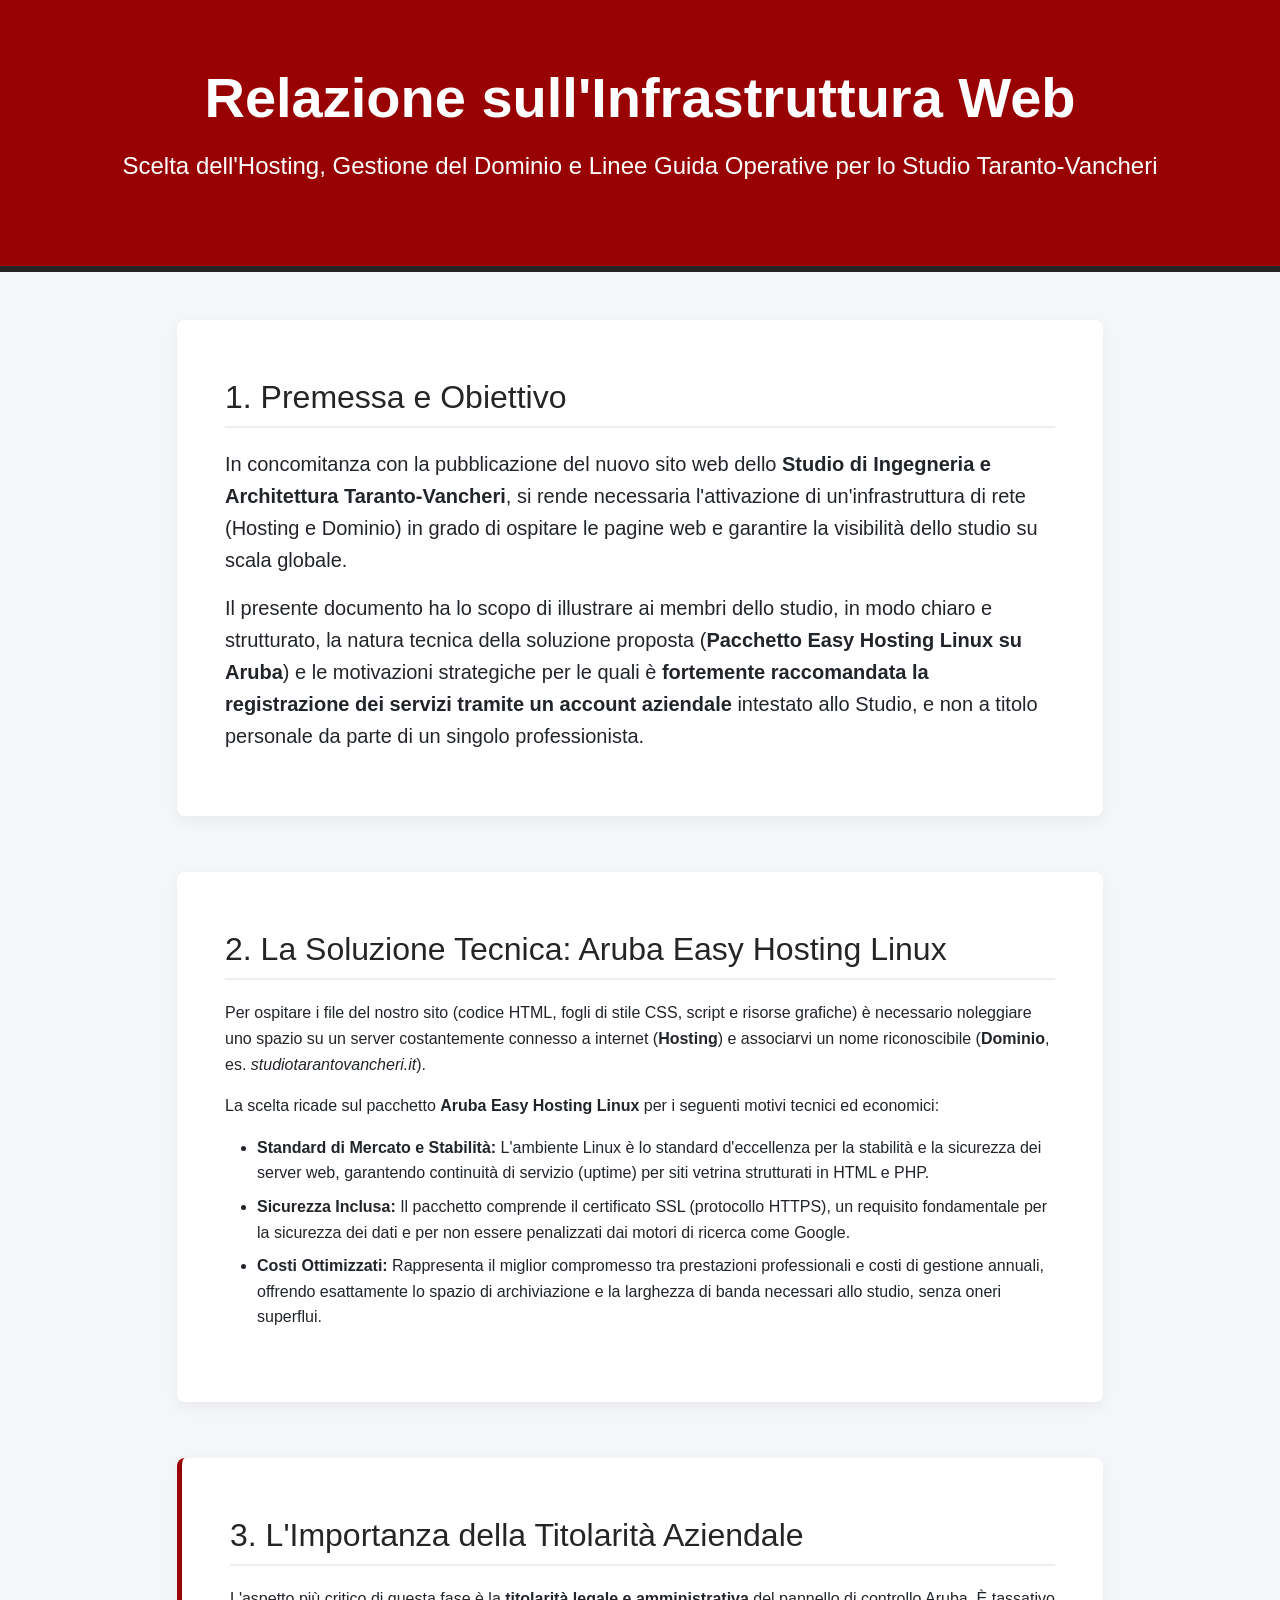
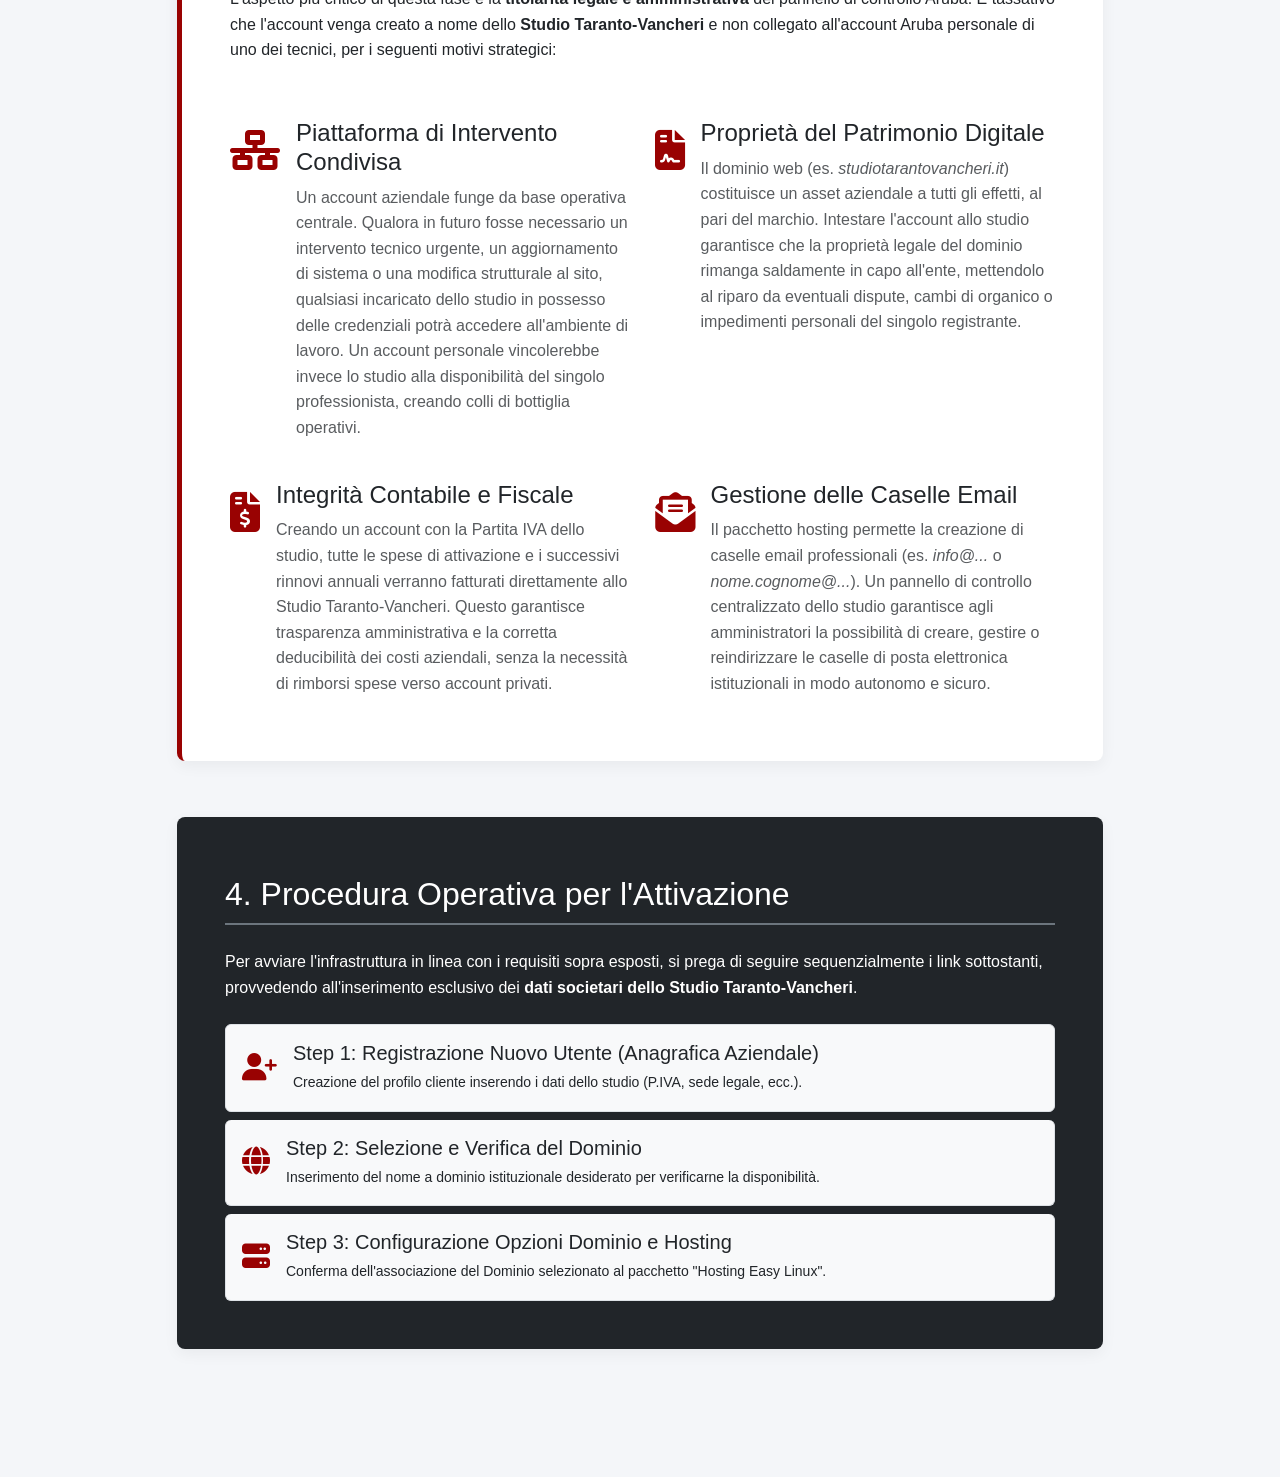
<file: proposta_hosting_aruba.html>
<!DOCTYPE html>
<html lang="it">
<head>
    <meta charset="UTF-8">
    <meta name="viewport" content="width=device-width, initial-scale=1.0">
    <title>Relazione Tecnica: Infrastruttura Web Studio Taranto-Vancheri</title>
    <!-- Bootstrap CSS -->
    <link href="https://cdn.jsdelivr.net/npm/bootstrap@5.3.0/dist/css/bootstrap.min.css" rel="stylesheet">
    <style>
        body {
            background-color: #f4f6f9;
            font-family: 'Open Sans', Arial, sans-serif;
            color: #333;
            line-height: 1.6;
        }
        .header-banner {
            background-color: #990202;
            color: white;
            padding: 4rem 2rem;
            text-align: center;
            border-bottom: 6px solid #252525;
        }
        .card {
            border: none;
            border-radius: 8px;
            box-shadow: 0 5px 15px rgba(0,0,0,0.05);
            margin-bottom: 2rem;
        }
        h2, h3 {
            color: #252525;
            font-family: 'Teko', sans-serif;
            font-weight: 500;
        }
        h2 {
            border-bottom: 2px solid #eee;
            padding-bottom: 10px;
            margin-bottom: 20px;
            margin-top: 10px;
        }
        .icon-box {
            font-size: 2.5rem;
            color: #990202;
            margin-bottom: 1rem;
        }
        .highlight-text {
            background-color: #fff9e6;
            padding: 15px;
            border-left: 4px solid #f5c6cb;
            margin: 20px 0;
            border-radius: 4px;
        }

        /* Ottimizzazione Stampa A4 */
        @media print {
            @page { size: A4; margin: 1.5cm; }
            body { 
                background-color: #ffffff !important; 
                font-size: 11pt; 
            }
            .header-banner {
                background-color: #990202 !important;
                color: #ffffff !important;
                -webkit-print-color-adjust: exact;
                print-color-adjust: exact;
                padding: 1.5rem 1rem !important;
                border-bottom: 4px solid #252525 !important;
            }
            .header-banner h1 { font-size: 24pt !important; margin-bottom: 5px !important; }
            .header-banner p { font-size: 14pt !important; margin-bottom: 0 !important; }
            .card {
                box-shadow: none !important;
                border: 1px solid #e0e0e0 !important;
                margin-bottom: 1.5rem !important;
                padding: 1.5rem !important;
                break-inside: avoid;
                page-break-inside: avoid;
            }
            .container, .container.py-5 { 
                max-width: 100% !important; 
                width: 100% !important; 
                padding-top: 1rem !important; 
                padding-bottom: 0 !important; 
            }
            .col-lg-10 { width: 100% !important; flex: 0 0 100% !important; max-width: 100% !important; }
            .col-md-6 { width: 50% !important; flex: 0 0 50% !important; max-width: 50% !important; }
            .icon-box i { color: #990202 !important; -webkit-print-color-adjust: exact; print-color-adjust: exact; }
            .bg-dark { background-color: #252525 !important; color: #fff !important; -webkit-print-color-adjust: exact; print-color-adjust: exact; }
            .text-white { color: #fff !important; }
            .text-dark { color: #333 !important; }
            .bg-light { background-color: #f8f9fa !important; -webkit-print-color-adjust: exact; print-color-adjust: exact; }
            h2 { border-bottom: 1px solid #ccc !important; font-size: 18pt !important; margin-bottom: 15px !important; }
            h4 { font-size: 13pt !important; }
            p { margin-bottom: 0.5rem !important; }
            a { text-decoration: none !important; color: inherit !important; }
        }
    </style>
    <!-- FontAwesome -->
    <link rel="stylesheet" href="https://cdnjs.cloudflare.com/ajax/libs/font-awesome/6.4.0/css/all.min.css">
</head>
<body>

    <div class="header-banner">
        <h1 class="display-4 fw-bold mb-3">Relazione sull'Infrastruttura Web</h1>
        <p class="lead fs-4">Scelta dell'Hosting, Gestione del Dominio e Linee Guida Operative per lo Studio Taranto-Vancheri</p>
    </div>

    <div class="container py-5">
        
        <!-- Premessa -->
        <div class="row justify-content-center mb-4">
            <div class="col-lg-10">
                <div class="card p-4 p-md-5">
                    <h2>1. Premessa e Obiettivo</h2>
                    <p class="fs-5">
                        In concomitanza con la pubblicazione del nuovo sito web dello <strong>Studio di Ingegneria e Architettura Taranto-Vancheri</strong>, si rende necessaria l'attivazione di un'infrastruttura di rete (Hosting e Dominio) in grado di ospitare le pagine web e garantire la visibilità dello studio su scala globale.
                    </p>
                    <p class="fs-5">
                        Il presente documento ha lo scopo di illustrare ai membri dello studio, in modo chiaro e strutturato, la natura tecnica della soluzione proposta (<strong>Pacchetto Easy Hosting Linux su Aruba</strong>) e le motivazioni strategiche per le quali è <strong>fortemente raccomandata la registrazione dei servizi tramite un account aziendale</strong> intestato allo Studio, e non a titolo personale da parte di un singolo professionista.
                    </p>
                </div>
            </div>
        </div>

        <!-- La Soluzione Tecnica -->
        <div class="row justify-content-center mb-4">
            <div class="col-lg-10">
                <div class="card p-4 p-md-5">
                    <h2>2. La Soluzione Tecnica: Aruba Easy Hosting Linux</h2>
                    <p>
                        Per ospitare i file del nostro sito (codice HTML, fogli di stile CSS, script e risorse grafiche) è necessario noleggiare uno spazio su un server costantemente connesso a internet (<strong>Hosting</strong>) e associarvi un nome riconoscibile (<strong>Dominio</strong>, es. <em>studiotarantovancheri.it</em>).
                    </p>
                    <p>
                        La scelta ricade sul pacchetto <strong>Aruba Easy Hosting Linux</strong> per i seguenti motivi tecnici ed economici:
                    </p>
                    <ul>
                        <li class="mb-2"><strong>Standard di Mercato e Stabilità:</strong> L'ambiente Linux è lo standard d'eccellenza per la stabilità e la sicurezza dei server web, garantendo continuità di servizio (uptime) per siti vetrina strutturati in HTML e PHP.</li>
                        <li class="mb-2"><strong>Sicurezza Inclusa:</strong> Il pacchetto comprende il certificato SSL (protocollo HTTPS), un requisito fondamentale per la sicurezza dei dati e per non essere penalizzati dai motori di ricerca come Google.</li>
                        <li class="mb-2"><strong>Costi Ottimizzati:</strong> Rappresenta il miglior compromesso tra prestazioni professionali e costi di gestione annuali, offrendo esattamente lo spazio di archiviazione e la larghezza di banda necessari allo studio, senza oneri superflui.</li>
                    </ul>
                </div>
            </div>
        </div>

        <!-- L'importanza dell'account aziendale -->
        <div class="row justify-content-center mb-4">
            <div class="col-lg-10">
                <div class="card p-4 p-md-5 border-start border-5" style="border-color: #990202 !important;">
                    <h2>3. L'Importanza della Titolarità Aziendale</h2>
                    <p class="mb-4">
                        L'aspetto più critico di questa fase è la <strong>titolarità legale e amministrativa</strong> del pannello di controllo Aruba. È tassativo che l'account venga creato a nome dello <strong>Studio Taranto-Vancheri</strong> e non collegato all'account Aruba personale di uno dei tecnici, per i seguenti motivi strategici:
                    </p>

                    <div class="row g-4 mt-2">
                        <div class="col-md-6">
                            <div class="d-flex">
                                <div class="icon-box me-3"><i class="fas fa-network-wired"></i></div>
                                <div>
                                    <h4>Piattaforma di Intervento Condivisa</h4>
                                    <p class="text-muted">Un account aziendale funge da base operativa centrale. Qualora in futuro fosse necessario un intervento tecnico urgente, un aggiornamento di sistema o una modifica strutturale al sito, qualsiasi incaricato dello studio in possesso delle credenziali potrà accedere all'ambiente di lavoro. Un account personale vincolerebbe invece lo studio alla disponibilità del singolo professionista, creando colli di bottiglia operativi.</p>
                                </div>
                            </div>
                        </div>
                        <div class="col-md-6">
                            <div class="d-flex">
                                <div class="icon-box me-3"><i class="fas fa-file-contract"></i></div>
                                <div>
                                    <h4>Proprietà del Patrimonio Digitale</h4>
                                    <p class="text-muted">Il dominio web (es. <em>studiotarantovancheri.it</em>) costituisce un asset aziendale a tutti gli effetti, al pari del marchio. Intestare l'account allo studio garantisce che la proprietà legale del dominio rimanga saldamente in capo all'ente, mettendolo al riparo da eventuali dispute, cambi di organico o impedimenti personali del singolo registrante.</p>
                                </div>
                            </div>
                        </div>
                        <div class="col-md-6">
                            <div class="d-flex">
                                <div class="icon-box me-3"><i class="fas fa-file-invoice-dollar"></i></div>
                                <div>
                                    <h4>Integrità Contabile e Fiscale</h4>
                                    <p class="text-muted">Creando un account con la Partita IVA dello studio, tutte le spese di attivazione e i successivi rinnovi annuali verranno fatturati direttamente allo Studio Taranto-Vancheri. Questo garantisce trasparenza amministrativa e la corretta deducibilità dei costi aziendali, senza la necessità di rimborsi spese verso account privati.</p>
                                </div>
                            </div>
                        </div>
                        <div class="col-md-6">
                            <div class="d-flex">
                                <div class="icon-box me-3"><i class="fas fa-envelope-open-text"></i></div>
                                <div>
                                    <h4>Gestione delle Caselle Email</h4>
                                    <p class="text-muted">Il pacchetto hosting permette la creazione di caselle email professionali (es. <em>info@...</em> o <em>nome.cognome@...</em>). Un pannello di controllo centralizzato dello studio garantisce agli amministratori la possibilità di creare, gestire o reindirizzare le caselle di posta elettronica istituzionali in modo autonomo e sicuro.</p>
                                </div>
                            </div>
                        </div>
                    </div>
                </div>
            </div>
        </div>

        <!-- Procedura Operativa -->
        <div class="row justify-content-center mb-5">
            <div class="col-lg-10">
                <div class="card p-4 p-md-5 bg-dark text-white">
                    <h2 class="text-white border-secondary mb-4">4. Procedura Operativa per l'Attivazione</h2>
                    <p class="mb-4">
                        Per avviare l'infrastruttura in linea con i requisiti sopra esposti, si prega di seguire sequenzialmente i link sottostanti, provvedendo all'inserimento esclusivo dei <strong>dati societari dello Studio Taranto-Vancheri</strong>.
                    </p>
                    
                    <div class="list-group">
                        <a href="https://managehosting.aruba.it/cart/v2/it/Login/registrazione-nuovo-utente/46b38b1f-4a1e-450e-be1e-5befbd033e51?returnUrl=%2Fcart%2Fv2%2Fit%2Fdati-ordine%2F46b38b1f-4a1e-450e-be1e-5befbd033e51" target="_blank" class="list-group-item list-group-item-action py-3 d-flex align-items-center bg-light text-dark mb-2 rounded">
                            <div class="me-3 fs-3" style="color:#990202"><i class="fas fa-user-plus"></i></div>
                            <div>
                                <h5 class="mb-1 text-dark">Step 1: Registrazione Nuovo Utente (Anagrafica Aziendale)</h5>
                                <small>Creazione del profilo cliente inserendo i dati dello studio (P.IVA, sede legale, ecc.).</small>
                            </div>
                        </a>
                        <a href="https://managehosting.aruba.it/cart/v2/it/SelezioneDomini/46b38b1f-4a1e-450e-be1e-5befbd033e51" target="_blank" class="list-group-item list-group-item-action py-3 d-flex align-items-center bg-light text-dark mb-2 rounded">
                            <div class="me-3 fs-3" style="color:#990202"><i class="fas fa-globe"></i></div>
                            <div>
                                <h5 class="mb-1 text-dark">Step 2: Selezione e Verifica del Dominio</h5>
                                <small>Inserimento del nome a dominio istituzionale desiderato per verificarne la disponibilità.</small>
                            </div>
                        </a>
                        <a href="https://managehosting.aruba.it/cart/v2/it/OpzioniDomini/46b38b1f-4a1e-450e-be1e-5befbd033e51" target="_blank" class="list-group-item list-group-item-action py-3 d-flex align-items-center bg-light text-dark rounded">
                            <div class="me-3 fs-3" style="color:#990202"><i class="fas fa-server"></i></div>
                            <div>
                                <h5 class="mb-1 text-dark">Step 3: Configurazione Opzioni Dominio e Hosting</h5>
                                <small>Conferma dell'associazione del Dominio selezionato al pacchetto "Hosting Easy Linux".</small>
                            </div>
                        </a>
                    </div>
                </div>
            </div>
        </div>

    </div>

    <!-- Bootstrap JS -->
    <script src="https://cdn.jsdelivr.net/npm/bootstrap@5.3.0/dist/js/bootstrap.bundle.min.js"></script>
</body>
</html>
</file>
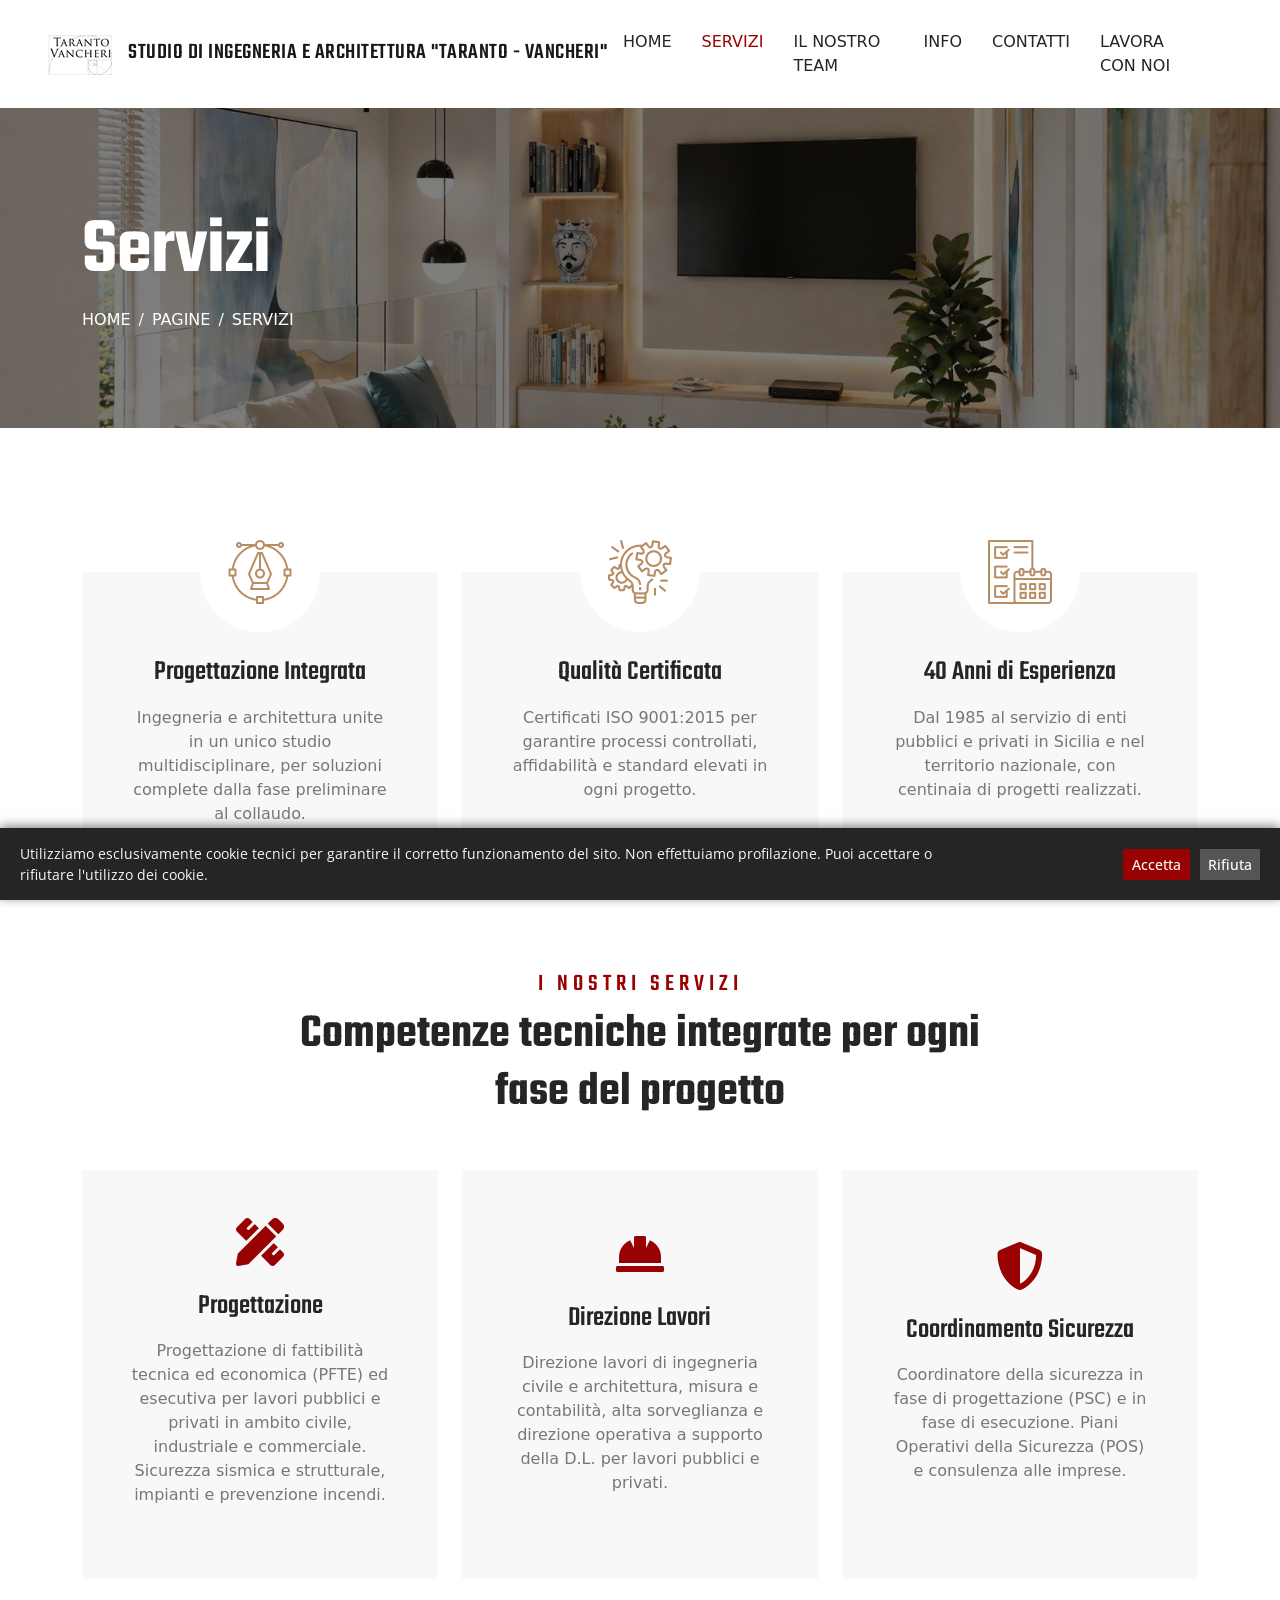
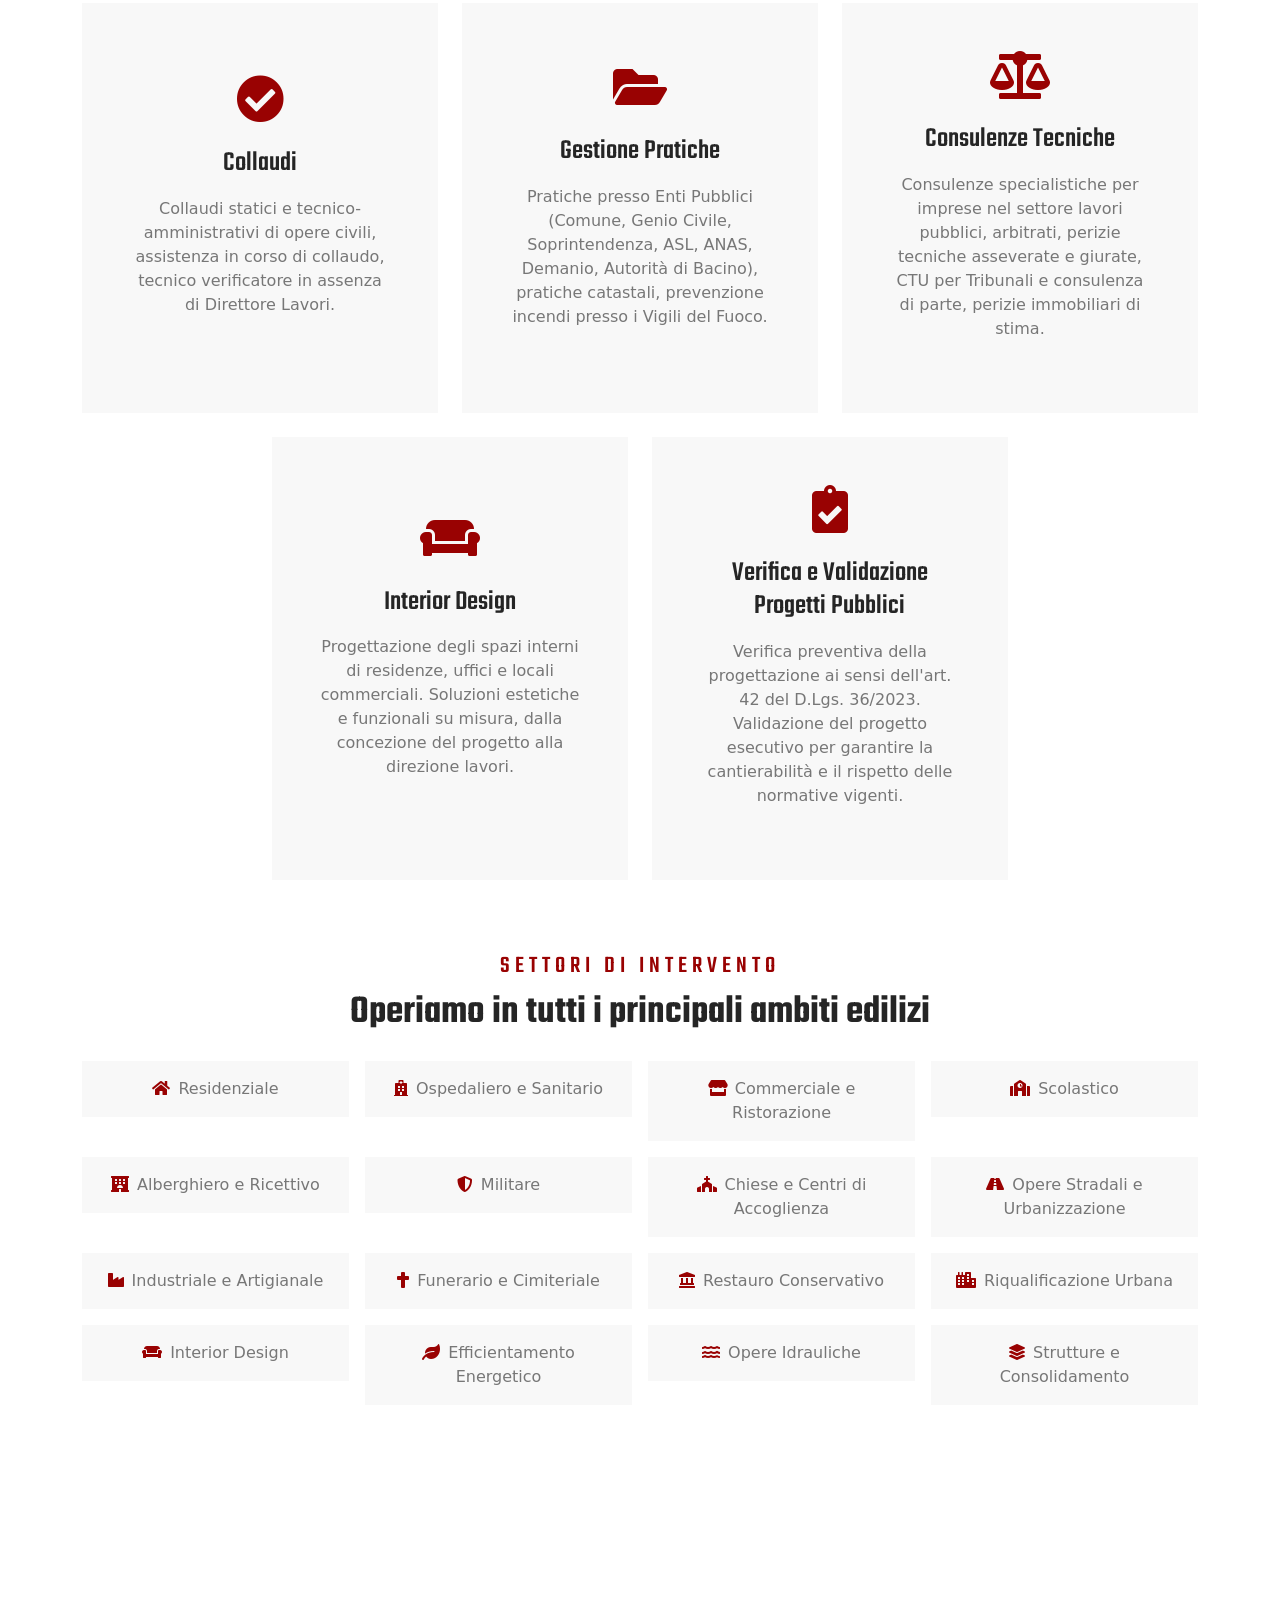
<file: service.html>
<!DOCTYPE html>
<html lang="it">

<head>
    <meta charset="utf-8">
    <title>Studio Taranto - Vancheri | Servizi</title>
    <meta content="width=device-width, initial-scale=1.0" name="viewport">
    <meta content="" name="keywords">
    <meta content="" name="description">

    <!-- Favicon -->
    <link href="img/favicon.ico" rel="icon">

    <!-- Google Web Fonts -->
    <link rel="preconnect" href="https://fonts.googleapis.com">
    <link rel="preconnect" href="https://fonts.gstatic.com" crossorigin>
    <link
        href="https://fonts.googleapis.com/css2?family=Open+Sans:wght@400;500;600&family=Teko:wght@400;500;600&display=swap"
        rel="stylesheet">

    <!-- Icon Font Stylesheet -->
    <link href="https://cdnjs.cloudflare.com/ajax/libs/font-awesome/5.10.0/css/all.min.css" rel="stylesheet">
    <link href="https://cdn.jsdelivr.net/npm/bootstrap-icons@1.4.1/font/bootstrap-icons.css" rel="stylesheet">

    <!-- Libraries Stylesheet -->
    <link href="lib/animate/animate.min.css" rel="stylesheet">
    <link href="lib/owlcarousel/assets/owl.carousel.min.css" rel="stylesheet">
    <link href="lib/tempusdominus/css/tempusdominus-bootstrap-4.min.css" rel="stylesheet" />

    <!-- Customized Bootstrap Stylesheet -->
    <link href="css/bootstrap.min.css" rel="stylesheet">

    <!-- Template Stylesheet -->
    <link href="css/style.css" rel="stylesheet">
</head>

<body>
    <!-- Spinner Start -->
    <div id="spinner"
        class="show bg-white position-fixed translate-middle w-100 vh-100 top-50 start-50 d-flex align-items-center justify-content-center">
        <div class="spinner-border position-relative text-primary" style="width: 6rem; height: 6rem;" role="status">
        </div>
        <img class="position-absolute top-50 start-50 translate-middle" src="img/icons/icon-1.png" alt="Icon">
    </div>
    <!-- Spinner End -->



    <!-- Navbar Start -->
    <nav class="navbar navbar-expand-lg bg-white navbar-light sticky-top py-lg-0 px-lg-5 wow fadeIn"
        data-wow-delay="0.1s">
        <a href="index.html" class="navbar-brand ms-4 ms-lg-0 d-flex align-items-center">
            <img class="me-3" src="img/icons/icon-1.png" alt="Icon">
            <span class="text-black m-0 d-none d-lg-inline">
                STUDIO DI INGEGNERIA E ARCHITETTURA <span class="text-nowrap">&quot;TARANTO - VANCHERI&quot;</span>
            </span>
        </a>
        <button type="button" class="navbar-toggler me-4" data-bs-toggle="collapse" data-bs-target="#navbarCollapse">
            <span class="navbar-toggler-icon"></span>
        </button>
        <div class="collapse navbar-collapse" id="navbarCollapse">
            <div class="navbar-nav ms-auto p-4 p-lg-0">
                <a href="index.html" class="nav-item nav-link">Home</a>
                <a href="service.html" class="nav-item nav-link active">Servizi</a>
                <a href="about.html" class="nav-item nav-link">Il nostro Team</a>
                <a href="feature.html" class="nav-item nav-link">Info</a>
                <a href="contact.html" class="nav-item nav-link">Contatti</a>
                <a href="lavora-con-noi.html" class="nav-item nav-link">Lavora con Noi</a>
            </div>
        </div>
    </nav>
    <!-- Navbar End -->


    <!-- Page Header Start -->
    <div class="container-fluid page-header py-5 mb-5 wow fadeIn" data-wow-delay="0.1s">
        <div class="container py-5">
            <h1 class="display-1 text-white animated slideInDown">Servizi</h1>
            <nav aria-label="breadcrumb animated slideInDown">
                <ol class="breadcrumb text-uppercase mb-0">
                    <li class="breadcrumb-item"><a class="text-white" href="#">Home</a></li>
                    <li class="breadcrumb-item"><a class="text-white" href="#">Pagine</a></li>
                    <li class="breadcrumb-item text-primary" aria-current="page">Servizi</li>
                </ol>
            </nav>
        </div>
    </div>
    <!-- Page Header End -->


    <!-- Facts Start -->
    <div class="container-xxl py-5">
        <div class="container pt-5">
            <div class="row g-4">
                <div class="col-lg-4 col-md-6 wow fadeInUp" data-wow-delay="0.1s">
                    <div class="fact-item text-center bg-light h-100 p-5 pt-0">
                        <div class="fact-icon">
                            <img src="img/icons/icon-2.png" alt="Icon">
                        </div>
                        <h3 class="mb-3">Progettazione Integrata</h3>
                        <p class="mb-0">Ingegneria e architettura unite in un unico studio multidisciplinare, per
                            soluzioni complete dalla fase preliminare al collaudo.</p>
                    </div>
                </div>
                <div class="col-lg-4 col-md-6 wow fadeInUp" data-wow-delay="0.3s">
                    <div class="fact-item text-center bg-light h-100 p-5 pt-0">
                        <div class="fact-icon">
                            <img src="img/icons/icon-3.png" alt="Icon">
                        </div>
                        <h3 class="mb-3">Qualità Certificata</h3>
                        <p class="mb-0">Certificati ISO 9001:2015 per garantire processi controllati, affidabilità e
                            standard elevati in ogni progetto.</p>
                    </div>
                </div>
                <div class="col-lg-4 col-md-6 wow fadeInUp" data-wow-delay="0.5s">
                    <div class="fact-item text-center bg-light h-100 p-5 pt-0">
                        <div class="fact-icon">
                            <img src="img/icons/icon-4.png" alt="Icon">
                        </div>
                        <h3 class="mb-3">40 Anni di Esperienza</h3>
                        <p class="mb-0">Dal 1985 al servizio di enti pubblici e privati in Sicilia e nel territorio
                            nazionale, con centinaia di progetti realizzati.</p>
                    </div>
                </div>
            </div>
        </div>
    </div>
    <!-- Facts End -->


    <!-- Service Start -->
    <div class="container-xxl py-5">
        <div class="container">
            <div class="text-center mx-auto mb-5 wow fadeInUp" data-wow-delay="0.1s" style="max-width: 700px;">
                <h4 class="section-title">I nostri Servizi</h4>
                <h1 class="display-5 mb-4">Competenze tecniche integrate per ogni fase del progetto</h1>
            </div>
            <div class="row g-4 justify-content-center">
                <div class="col-lg-4 col-md-6 wow fadeInUp" data-wow-delay="0.1s">
                    <div class="service-item d-flex position-relative text-center h-100">
                        <img class="bg-img" src="photo/progettazione.png" alt="">
                        <div class="service-text p-5">
                            <i class="fa fa-pencil-ruler text-primary fa-3x mb-4"></i>
                            <h3 class="mb-3">Progettazione</h3>
                            <p class="mb-4">Progettazione di fattibilità tecnica ed economica (PFTE) ed esecutiva per
                                lavori pubblici e privati in ambito civile, industriale e commerciale. Sicurezza sismica
                                e strutturale, impianti e prevenzione incendi.</p>
                        </div>
                    </div>
                </div>
                <div class="col-lg-4 col-md-6 wow fadeInUp" data-wow-delay="0.3s">
                    <div class="service-item d-flex position-relative text-center h-100">
                        <img class="bg-img" src="photo/direzione_lavori.png" alt="">
                        <div class="service-text p-5">
                            <i class="fa fa-hard-hat text-primary fa-3x mb-4"></i>
                            <h3 class="mb-3">Direzione Lavori</h3>
                            <p class="mb-4">Direzione lavori di ingegneria civile e architettura, misura e contabilità,
                                alta sorveglianza e direzione operativa a supporto della D.L. per lavori pubblici e
                                privati.</p>
                        </div>
                    </div>
                </div>
                <div class="col-lg-4 col-md-6 wow fadeInUp" data-wow-delay="0.5s">
                    <div class="service-item d-flex position-relative text-center h-100">
                        <img class="bg-img" src="photo/coordinamento_sicurezza.png" alt="">
                        <div class="service-text p-5">
                            <i class="fa fa-shield-alt text-primary fa-3x mb-4"></i>
                            <h3 class="mb-3">Coordinamento Sicurezza</h3>
                            <p class="mb-4">Coordinatore della sicurezza in fase di progettazione (PSC) e in fase di
                                esecuzione. Piani Operativi della Sicurezza (POS) e consulenza alle imprese.</p>
                        </div>
                    </div>
                </div>
                <div class="col-lg-4 col-md-6 wow fadeInUp" data-wow-delay="0.1s">
                    <div class="service-item d-flex position-relative text-center h-100">
                        <img class="bg-img" src="photo/collaudi.png" alt="">
                        <div class="service-text p-5">
                            <i class="fa fa-check-circle text-primary fa-3x mb-4"></i>
                            <h3 class="mb-3">Collaudi</h3>
                            <p class="mb-4">Collaudi statici e tecnico-amministrativi di opere civili, assistenza in
                                corso di collaudo, tecnico verificatore in assenza di Direttore Lavori.</p>
                        </div>
                    </div>
                </div>
                <div class="col-lg-4 col-md-6 wow fadeInUp" data-wow-delay="0.3s">
                    <div class="service-item d-flex position-relative text-center h-100">
                        <img class="bg-img" src="photo/gestione_pratiche.png" alt="">
                        <div class="service-text p-5">
                            <i class="fa fa-folder-open text-primary fa-3x mb-4"></i>
                            <h3 class="mb-3">Gestione Pratiche</h3>
                            <p class="mb-4">Pratiche presso Enti Pubblici (Comune, Genio Civile, Soprintendenza, ASL,
                                ANAS, Demanio, Autorità di Bacino), pratiche catastali, prevenzione incendi presso i Vigili del Fuoco.</p>
                        </div>
                    </div>
                </div>
                <div class="col-lg-4 col-md-6 wow fadeInUp" data-wow-delay="0.5s">
                    <div class="service-item d-flex position-relative text-center h-100">
                        <img class="bg-img" src="photo/consulenze_tecniche.png" alt="">
                        <div class="service-text p-5">
                            <i class="fa fa-balance-scale text-primary fa-3x mb-4"></i>
                            <h3 class="mb-3">Consulenze Tecniche</h3>
                            <p class="mb-4">Consulenze specialistiche per imprese nel settore lavori pubblici, arbitrati, perizie
                                tecniche asseverate e giurate, CTU per Tribunali e consulenza di parte, perizie
                                immobiliari di stima.</p>
                        </div>
                    </div>
                </div>
                <div class="col-lg-4 col-md-6 wow fadeInUp" data-wow-delay="0.1s">
                    <div class="service-item d-flex position-relative text-center h-100">
                        <img class="bg-img" src="render/1_Cucina Soggiorno_.jpg" alt="">
                        <div class="service-text p-5">
                            <i class="fa fa-couch text-primary fa-3x mb-4"></i>
                            <h3 class="mb-3">Interior Design</h3>
                            <p class="mb-4">Progettazione degli spazi interni di residenze, uffici e locali commerciali.
                                Soluzioni estetiche e funzionali su misura, dalla concezione del progetto alla direzione
                                lavori.</p>
                        </div>
                    </div>
                </div>
                <div class="col-lg-4 col-md-6 wow fadeInUp" data-wow-delay="0.3s">
                    <div class="service-item d-flex position-relative text-center h-100">
                        <img class="bg-img" src="photo/validazione_progetti.png" alt="">
                        <div class="service-text p-5">
                            <i class="fa fa-clipboard-check text-primary fa-3x mb-4"></i>
                            <h3 class="mb-3">Verifica e Validazione Progetti Pubblici</h3>
                            <p class="mb-4">Verifica preventiva della progettazione ai sensi dell'art. 42 del D.Lgs.
                                36/2023. Validazione del progetto esecutivo per garantire la cantierabilità e il
                                rispetto delle normative vigenti.</p>
                        </div>
                    </div>
                </div>
            </div>

            <!-- Settori di intervento -->
            <div class="mt-5 pt-4">
                <div class="text-center mb-4">
                    <h4 class="section-title">Settori di intervento</h4>
                    <h2 class="display-6 mb-4">Operiamo in tutti i principali ambiti edilizi</h2>
                </div>
                <div class="row g-3">
                    <div class="col-md-3 col-6">
                        <div class="bg-light p-3 text-center rounded"><i
                                class="fa fa-home text-primary me-2"></i>Residenziale</div>
                    </div>
                    <div class="col-md-3 col-6">
                        <div class="bg-light p-3 text-center rounded"><i
                                class="fa fa-hospital text-primary me-2"></i>Ospedaliero e Sanitario</div>
                    </div>
                    <div class="col-md-3 col-6">
                        <div class="bg-light p-3 text-center rounded"><i
                                class="fa fa-store text-primary me-2"></i>Commerciale e Ristorazione</div>
                    </div>
                    <div class="col-md-3 col-6">
                        <div class="bg-light p-3 text-center rounded"><i
                                class="fa fa-school text-primary me-2"></i>Scolastico</div>
                    </div>
                    <div class="col-md-3 col-6">
                        <div class="bg-light p-3 text-center rounded"><i
                                class="fa fa-hotel text-primary me-2"></i>Alberghiero e Ricettivo</div>
                    </div>
                    <div class="col-md-3 col-6">
                        <div class="bg-light p-3 text-center rounded"><i
                                class="fa fa-shield-alt text-primary me-2"></i>Militare</div>
                    </div>
                    <div class="col-md-3 col-6">
                        <div class="bg-light p-3 text-center rounded"><i
                                class="fa fa-church text-primary me-2"></i>Chiese e Centri di Accoglienza</div>
                    </div>
                    <div class="col-md-3 col-6">
                        <div class="bg-light p-3 text-center rounded"><i class="fa fa-road text-primary me-2"></i>Opere
                            Stradali e Urbanizzazione</div>
                    </div>
                    <div class="col-md-3 col-6">
                        <div class="bg-light p-3 text-center rounded"><i
                                class="fa fa-industry text-primary me-2"></i>Industriale e Artigianale</div>
                    </div>
                    <div class="col-md-3 col-6">
                        <div class="bg-light p-3 text-center rounded"><i
                                class="fa fa-cross text-primary me-2"></i>Funerario e Cimiteriale</div>
                    </div>
                    <div class="col-md-3 col-6">
                        <div class="bg-light p-3 text-center rounded"><i
                                class="fa fa-landmark text-primary me-2"></i>Restauro Conservativo</div>
                    </div>
                    <div class="col-md-3 col-6">
                        <div class="bg-light p-3 text-center rounded"><i
                                class="fa fa-city text-primary me-2"></i>Riqualificazione Urbana</div>
                    </div>
                    <div class="col-md-3 col-6">
                        <div class="bg-light p-3 text-center rounded"><i
                                class="fa fa-couch text-primary me-2"></i>Interior Design</div>
                    </div>
                    <div class="col-md-3 col-6">
                        <div class="bg-light p-3 text-center rounded"><i
                                class="fa fa-leaf text-primary me-2"></i>Efficientamento Energetico</div>
                    </div>
                    <div class="col-md-3 col-6">
                        <div class="bg-light p-3 text-center rounded"><i class="fa fa-water text-primary me-2"></i>Opere Idrauliche</div>
                    </div>
                    <div class="col-md-3 col-6">
                        <div class="bg-light p-3 text-center rounded"><i class="fa fa-layer-group text-primary me-2"></i>Strutture e Consolidamento</div>
                    </div>
                </div>
            </div>
        </div>
    </div>
    <!-- Service End -->


    <!-- Testimonial placeholder — nascosto fino a quando non ci sono testimonianze reali -->


    <!-- Footer Start -->
    <div class="container-fluid bg-dark text-body footer mt-5 pt-5 px-0 wow fadeIn" data-wow-delay="0.1s">
        <div class="container py-5">
            <div class="row g-5">
                <div class="col-lg-3 col-md-6">
                    <h3 class="text-light mb-4">Indirizzo</h3>
                    <p class="mb-2"><i class="fa fa-map-marker-alt text-primary me-3"></i>Via Uberto Bonino, 8, Compl. "I Granai", scala G,
                        98124 Messina ME</p>
                    <p class="mb-2"><i class="fa fa-phone-alt text-primary me-3"></i>090 714435</p>
                    <p class="mb-2"><i class="fa fa-envelope text-primary me-3"></i>info@studiotarantovancheri.it</p>
                    <div class="d-flex pt-2">
                        <a class="btn btn-square btn-outline-body me-1"
                            href="https://www.facebook.com/profile.php?id=2402594363363047&_rdr"><i
                                class="fab fa-facebook-f"></i></a>
                        <a class="btn btn-square btn-outline-body me-0"
                            href="https://www.linkedin.com/in/taranto-luciano-74a571202/?originalSubdomain=it"><i
                                class="fab fa-linkedin-in"></i></a>
                    </div>
                </div>
                <div class="col-lg-3 col-md-6">
                    <h3 class="text-light mb-4">Servizi</h3>
                    <a class="btn btn-link" href="">Architettura</a>
                    <a class="btn btn-link" href="">Animazione 3D</a>
                    <a class="btn btn-link" href="">Progettazione Residenziale</a>
                    <a class="btn btn-link" href="">Design d'Interni</a>
                    <a class="btn btn-link" href="">Costruzione</a>
                </div>
                <div class="col-lg-3 col-md-6">
                    <h3 class="text-light mb-4">Link Rapidi</h3>
                    <a class="btn btn-link" href="about.html">Chi Siamo</a>
                    <a class="btn btn-link" href="contact.html">Contattaci</a>
                    <a class="btn btn-link" href="service.html">I nostri Servizi</a>
                    <a class="btn btn-link" href="privacy-policy.html">Privacy Policy</a>
                    <a class="btn btn-link" href="cookie-policy.html">Cookie Policy</a>
                </div>
            </div>
        </div>
        <div class="container-fluid copyright">
            <div class="container">
                <div class="row">
                    <div class="col-md-6 text-center text-md-start mb-3 mb-md-0">
                        &copy; <a href="#">Studio "Taranto - Vancheri"</a>, Tutti i diritti riservati.
                    </div>
                    <div class="col-md-6 text-center text-md-end">
                        <!--/*** This template is free as long as you keep the footer author’s credit link/attribution link/backlink. If you'd like to use the template without the footer author’s credit link/attribution link/backlink, you can purchase the Credit Removal License from "https://htmlcodex.com/credit-removal". Thank you for your support. ***/-->
                        Designed By <a href="https://htmlcodex.com">HTML Codex</a>
                    </div>
                </div>
            </div>
        </div>
    </div>
    <!-- Footer End -->


    <!-- Back to Top -->
    <a href="#" class="btn btn-lg btn-primary btn-lg-square back-to-top"><i class="bi bi-arrow-up"></i></a>


    <!-- JavaScript Libraries -->
    <script src="https://code.jquery.com/jquery-3.4.1.min.js"></script>
    <script src="https://cdn.jsdelivr.net/npm/bootstrap@5.0.0/dist/js/bootstrap.bundle.min.js"></script>
    <script src="lib/wow/wow.min.js"></script>
    <script src="lib/easing/easing.min.js"></script>
    <script src="lib/waypoints/waypoints.min.js"></script>
    <script src="lib/counterup/counterup.min.js"></script>
    <script src="lib/owlcarousel/owl.carousel.min.js"></script>
    <script src="lib/tempusdominus/js/moment.min.js"></script>
    <script src="lib/tempusdominus/js/moment-timezone.min.js"></script>
    <script src="lib/tempusdominus/js/tempusdominus-bootstrap-4.min.js"></script>

    <!-- Template Javascript -->
    <script src="js/main.js"></script>
</body>

</html>
</file>
<file: css/style.css>
/********** Template CSS **********/
:root {
    --primary: #990202;
    --light: #F8F8F8;
    --dark: #252525;
    --bs-primary: #990202;
    --bs-primary-rgb: 153, 2, 2;
}

@font-face {
  font-family: 'Technic Regular';
  src: url('https://static.wfonts.com/data/2015/11/07/technic/Technic Regular.ttf') format('ttf');
  font-display: swap;
}

html,
body {
    font-family: 'Technic Regular', system-ui, -apple-system, BlinkMacSystemFont, "Segoe UI", sans-serif;
    overflow-x: hidden;
}

/* Bootstrap primary color overrides */
.btn-primary {
    background-color: #990202 !important;
    border-color: #990202 !important;
    color: #fff !important;
}
.btn-primary:hover, .btn-primary:focus, .btn-primary:active {
    background-color: #770101 !important;
    border-color: #770101 !important;
}
.text-primary { color: #990202 !important; }
.bg-primary { background-color: #990202 !important; }
.border-primary { border-color: #990202 !important; }
.btn-outline-primary {
    color: #990202 !important;
    border-color: #990202 !important;
}
.btn-outline-primary:hover {
    background-color: #990202 !important;
    color: #fff !important;
}

h1,
h2,
.h1,
.h2,
.fw-bold {
    font-family: 'Technic Regular', 'Teko', sans-serif;
    font-weight: 600 !important;
}

h3,
h4,
.h3,
.h4,
.fw-medium {
    font-family: 'Technic Regular', 'Teko', sans-serif;
    font-weight: 500 !important;
}

h5,
h6,
.h5,
.h6,
.fw-normal {
    font-weight: 400 !important;
}

.back-to-top {
    position: fixed;
    display: none;
    right: 30px;
    bottom: 30px;
    z-index: 99;
}


/*** Spinner ***/
#spinner {
    opacity: 0;
    visibility: hidden;
    transition: opacity .5s ease-out, visibility 0s linear .5s;
    z-index: 99999;
}

#spinner.show {
    transition: opacity .5s ease-out, visibility 0s linear 0s;
    visibility: visible;
    opacity: 1;
}


/*** Button ***/
.btn {
    font-weight: 500;
    transition: .5s;
}

.btn.btn-primary,
.btn.btn-secondary {
    color: #FFFFFF;
}

.btn-square {
    width: 38px;
    height: 38px;
}

.btn-sm-square {
    width: 32px;
    height: 32px;
}

.btn-lg-square {
    width: 48px;
    height: 48px;
}

.btn-square,
.btn-sm-square,
.btn-lg-square {
    padding: 0;
    display: flex;
    align-items: center;
    justify-content: center;
    font-weight: normal;
}

.btn-outline-body {
    color: var(--primary);
    border-color: #777777;
}

.btn-outline-body:hover {
    color: #FFFFFF;
    background: var(--primary);
    border-color: var(--primary);
}


/*** Navbar ***/
.navbar-brand span {
    font-family: 'Technic Regular', 'Teko', sans-serif;
    font-size: 1.4rem;
    font-weight: 500;
    letter-spacing: 0.5px;
    line-height: 1.3;
}

.navbar .dropdown-toggle::after {
    border: none;
    content: "\f107";
    font-family: "Font Awesome 5 Free";
    font-weight: 900;
    vertical-align: middle;
    margin-left: 8px;
}

.navbar .navbar-nav .nav-link {
    margin-right: 30px;
    padding: 30px 0;
    color: var(--dark);
    font-weight: 500;
    text-transform: uppercase;
    outline: none;
}

.navbar .navbar-nav .nav-link:hover,
.navbar .navbar-nav .nav-link.active {
    color: var(--primary);
}

.navbar.sticky-top {
    top: -100px;
    transition: .5s;
}

@media (max-width: 991.98px) {
    .navbar .navbar-nav .nav-link {
        margin-right: 0;
        padding: 10px 0;
    }

    .navbar .navbar-nav {
        border-top: 1px solid #EEEEEE;
    }
}

@media (min-width: 992px) {
    .navbar .nav-item .dropdown-menu {
        display: block;
        visibility: hidden;
        top: 100%;
        transform: rotateX(-75deg);
        transform-origin: 0% 0%;
        transition: .5s;
        opacity: 0;
    }

    .navbar .nav-item:hover .dropdown-menu {
        transform: rotateX(0deg);
        visibility: visible;
        transition: .5s;
        opacity: 1;
    }
}


/*** Header ***/
.owl-carousel-inner {
    position: absolute;
    width: 100%;
    height: 100%;
    top: 0;
    left: 0;
    display: flex;
    align-items: center;
    background: rgba(0, 0, 0, .3);
}

.header-carousel .owl-carousel-item img {
    width: 100%;
    height: 80vh;
    object-fit: cover;
}

@media (max-width: 768px) {
    .header-carousel .owl-carousel-item {
        position: relative;
        min-height: 480px;
    }

    .header-carousel .owl-carousel-item img {
        position: absolute;
        width: 100%;
        height: 100%;
        object-fit: cover;
    }

    .header-carousel .owl-carousel-item p {
        font-size: 16px !important;
    }

    .header-carousel h1.display-1 {
        font-size: 2.5rem !important;
        white-space: normal !important;
    }

    .contact-email {
        font-size: 25px !important;
    }
}

.contact-email {
    font-size: 18px;
}

.header-carousel .owl-dots {
    position: absolute;
    width: 60px;
    height: 100%;
    top: 0;
    right: 30px;
    display: flex;
    flex-direction: column;
    align-items: center;
    justify-content: center;
}

.header-carousel .owl-dots .owl-dot {
    position: relative;
    width: 45px;
    height: 45px;
    margin: 5px 0;
    background: var(--dark);
    transition: .5s;
}

.header-carousel .owl-dots .owl-dot.active {
    width: 60px;
    height: 60px;
}

.header-carousel .owl-dots .owl-dot img {
    position: absolute;
    width: 100%;
    height: 100%;
    object-fit: cover;
    padding: 2px;
    transition: .5s;
    opacity: .3;
}

.header-carousel .owl-dots .owl-dot.active img {
    opacity: 1;
}

.page-header {
    background: linear-gradient(rgba(0, 0, 0, .5), rgba(0, 0, 0, .5)), url('../render/Home 02.png') center center no-repeat;
    background-size: cover;
}

.breadcrumb-item+.breadcrumb-item::before {
    color: var(--light);
}


/*** Section Title ***/
.section-title {
    color: var(--primary);
    font-weight: 600;
    letter-spacing: 5px;
    text-transform: uppercase;
}


/*** Facts ***/
.fact-item .fact-icon {
    width: 120px;
    height: 120px;
    margin-top: -60px;
    margin-bottom: 1.5rem;
    display: inline-flex;
    align-items: center;
    justify-content: center;
    background: #FFFFFF;
    border-radius: 120px;
    transition: .5s;
}

.fact-item:hover .fact-icon {
    background: var(--dark);
}

.fact-item .fact-icon i {
    color: var(--primary);
    transition: .5;
}

.fact-item:hover .fact-icon i {
    color: #FFFFFF;
}


/*** About & Feature ***/
.about-img,
.feature-img {
    position: relative;
    height: 100%;
    min-height: 400px;
}

.about-img img,
.feature-img img {
    position: absolute;
    width: 50%;
    height: 80%;
    object-fit: cover;
}

.about-img img:last-child,
.feature-img img:last-child {
    margin: 20% 0 0 40%;
    border: 8px solid #FFFFFF;
}

.about-img::before,
.feature-img::before {
    position: absolute;
    content: "";
    width: 50%;
    height: 80%;
    top: 10%;
    left: 20%;
    border: 5px solid var(--primary);
    z-index: -1;
}


/*** Service ***/
.service-item .bg-img {
    position: absolute;
    width: 100%;
    height: 100%;
    object-fit: cover;
    z-index: -1;
}

.service-item .service-text {
    background: var(--light);
    transition: .5s;
    width: 100%;
    display: flex;
    flex-direction: column;
    justify-content: center;
}

.service-item:hover .service-text {
    background: rgba(0, 0, 0, .4);
}

.service-item * {
    transition: .5;
}

.service-item:hover * {
    color: #FFFFFF;
}

.service-item .btn {
    width: 40px;
    height: 40px;
    display: inline-flex;
    align-items: center;
    color: var(--dark);
    background: #FFFFFF;
    white-space: nowrap;
    overflow: hidden;
    transition: .5s;
}

.service-item:hover .btn {
    width: 140px;
}


/*** Project ***/
.project .nav .nav-link {
    background: var(--light);
    transition: .5s;
}

.project .nav .nav-link.active {
    background: var(--primary);
}

.project .nav .nav-link.active h3 {
    color: #FFFFFF !important;
}


/*** Team ***/
.team-items {
    margin: -.75rem;
}

.team-item {
    padding: .75rem;
}

.team-item::after {
    position: absolute;
    content: "";
    width: 100%;
    height: 0;
    top: 0;
    left: 0;
    background: #FFFFFF;
    transition: .5s;
    z-index: -1;
}

.team-item:hover::after {
    height: 100%;
    background: var(--primary);
}

.team-item .team-social {
    position: absolute;
    width: 100%;
    bottom: -20px;
    left: 0;
}

.team-item .team-social .btn {
    display: inline-flex;
    margin: 0 2px;
    color: var(--primary);
    background: var(--light);
}

.team-item .team-social .btn:hover {
    color: #FFFFFF;
    background: var(--primary);
}


/*** Appointment ***/
.bootstrap-datetimepicker-widget.bottom {
    top: auto !important;
}

.bootstrap-datetimepicker-widget .table * {
    border-bottom-width: 0px;
}

.bootstrap-datetimepicker-widget .table th {
    font-weight: 500;
}

.bootstrap-datetimepicker-widget.dropdown-menu {
    padding: 10px;
    border-radius: 2px;
}

.bootstrap-datetimepicker-widget table td.active,
.bootstrap-datetimepicker-widget table td.active:hover {
    background: var(--primary);
}

.bootstrap-datetimepicker-widget table td.today::before {
    border-bottom-color: var(--primary);
}


/*** Testimonial ***/
.testimonial-carousel {
    display: flex !important;
    flex-direction: column-reverse;
    max-width: 700px;
    margin: 0 auto;
}

.testimonial-carousel .owl-dots {
    height: 100px;
    display: flex;
    align-items: center;
    justify-content: center;
    margin-bottom: 30px;
}

.testimonial-carousel .owl-dots .owl-dot {
    position: relative;
    width: 60px;
    height: 60px;
    margin: 0 5px;
    transition: .5s;
}

.testimonial-carousel .owl-dots .owl-dot.active {
    width: 100px;
    height: 100px;
}

.testimonial-carousel .owl-dots .owl-dot::after {
    position: absolute;
    width: 40px;
    height: 40px;
    bottom: -20px;
    left: 50%;
    transform: translateX(-50%);
    display: flex;
    align-items: center;
    justify-content: center;
    content: "\f10d";
    font-family: "Font Awesome 5 Free";
    font-weight: 900;
    color: var(--primary);
    background: #FFFFFF;
    border-radius: 40px;
    transition: .5s;
    opacity: 0;
}

.testimonial-carousel .owl-dots .owl-dot.active::after {
    opacity: 1;
}

.testimonial-carousel .owl-dots .owl-dot img {
    opacity: .4;
    transition: .5s;
}

.testimonial-carousel .owl-dots .owl-dot.active img {
    opacity: 1;
}


/*** Footer ***/
.footer .btn.btn-link {
    display: block;
    margin-bottom: 5px;
    padding: 0;
    text-align: left;
    color: #777777;
    font-weight: normal;
    text-transform: capitalize;
    transition: .3s;
}

.footer .btn.btn-link::before {
    position: relative;
    content: "\f105";
    font-family: "Font Awesome 5 Free";
    font-weight: 900;
    color: var(--primary);
    margin-right: 10px;
}

.footer .btn.btn-link:hover {
    color: var(--primary);
    letter-spacing: 1px;
    box-shadow: none;
}

.footer .form-control {
    border-color: #777777;
}

.footer .copyright {
    padding: 25px 0;
    font-size: 15px;
    border-top: 1px solid rgba(256, 256, 256, .1);
}

.footer .copyright a {
    color: var(--light);
}

.footer .copyright a:hover {
    color: var(--primary);
}

/*** Footer: icone e link → bianco ***/
.footer .text-primary {
    color: #FFFFFF !important;
}

.footer .btn.btn-link::before {
    color: #FFFFFF !important;
}

.footer .btn.btn-link:hover {
    color: #FFFFFF !important;
}

.footer .btn-outline-body {
    color: #FFFFFF !important;
    border-color: #FFFFFF !important;
}

.footer .btn-outline-body:hover {
    background: rgba(255, 255, 255, 0.15) !important;
    color: #FFFFFF !important;
}

/*** Breadcrumb active item → bianco ***/
.page-header .breadcrumb-item.text-primary,
.breadcrumb-item.text-primary {
    color: #FFFFFF !important;
}

/*** Cookie Consent Banner ***/
#cookie-consent-banner {
    position: fixed;
    bottom: 0;
    left: 0;
    width: 100%;
    background-color: var(--dark);
    color: var(--light);
    padding: 15px 20px;
    z-index: 9999;
    display: flex;
    flex-wrap: wrap;
    align-items: center;
    justify-content: space-between;
    box-shadow: 0 -2px 10px rgba(0, 0, 0, 0.5);
    font-family: 'Open Sans', sans-serif;
}

#cookie-consent-banner p {
    margin: 0;
    font-size: 14px;
    flex: 1 1 60%;
}

#cookie-consent-banner .btn-container {
    display: flex;
    gap: 10px;
    flex: 1 1 auto;
    justify-content: flex-end;
    margin-top: 10px;
}

@media (min-width: 768px) {
    #cookie-consent-banner .btn-container {
        margin-top: 0;
    }
}
</file>
